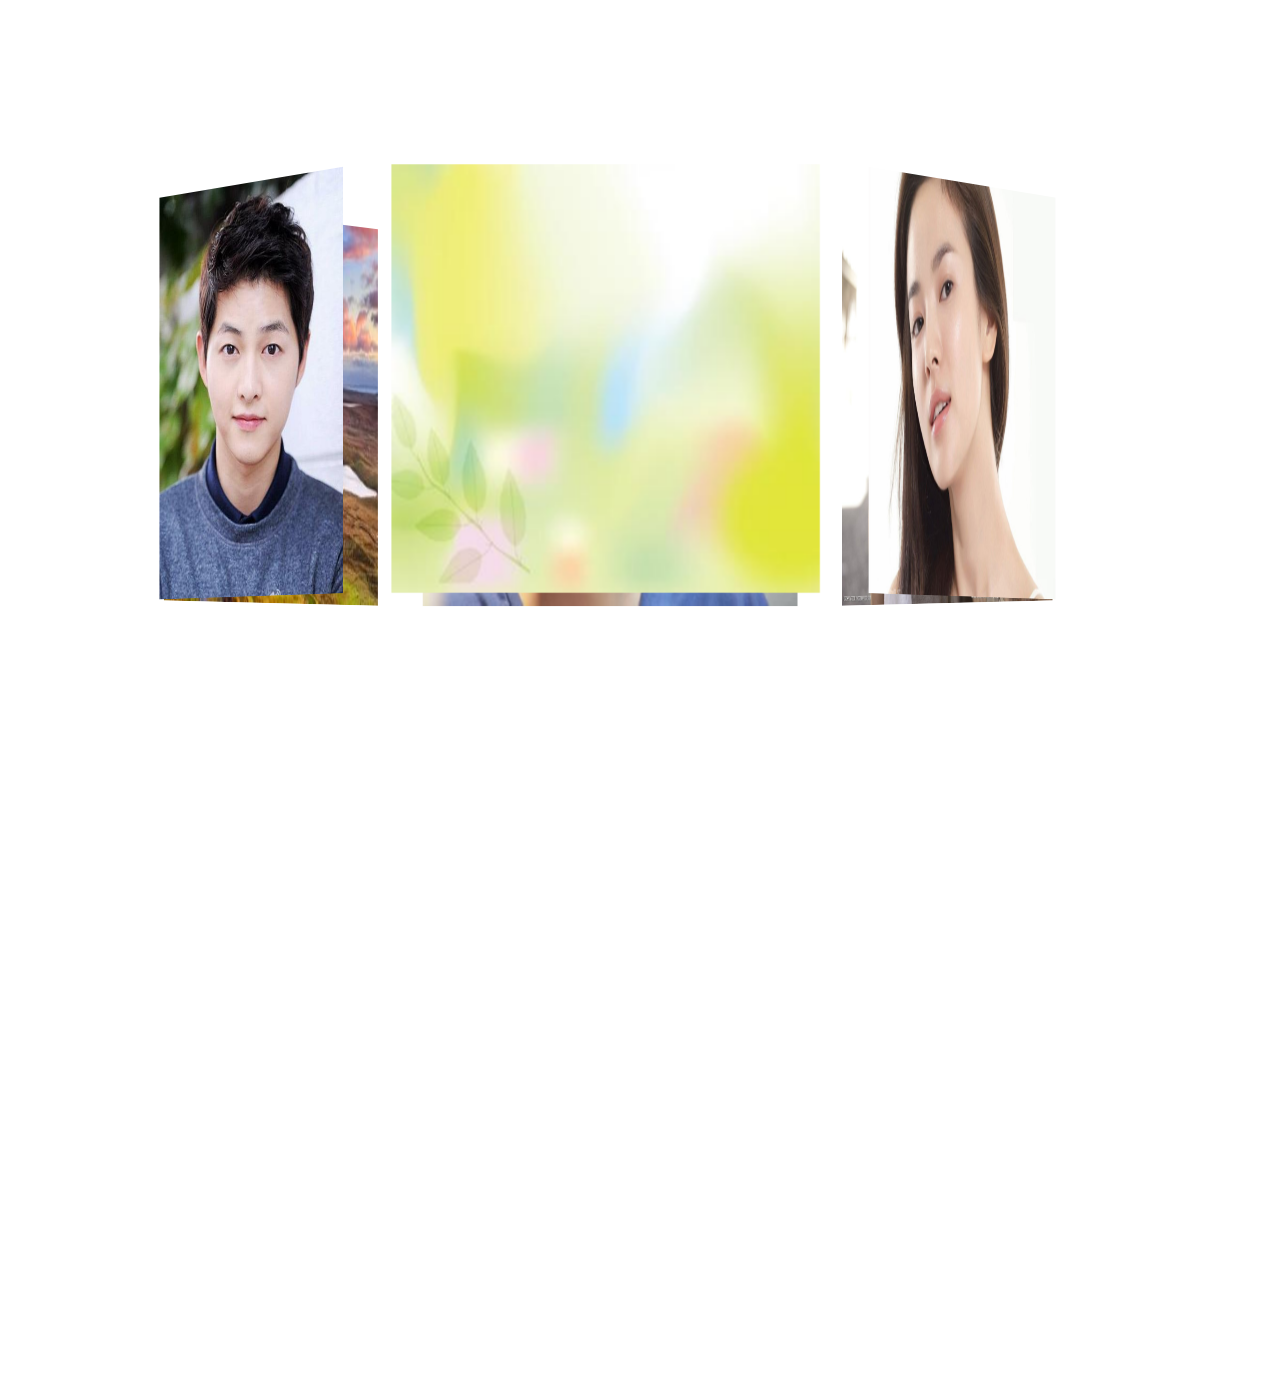
<file: 3D-照片墙/index.html>
<!DOCTYPE html>
<html lang="en">
<head>
    <meta charset="UTF-8">
    <title></title>
    <style>
        .mrap {
            perspective: 6000px;
        }
        .pic {
            width: 400px;
            margin: 200px 400px;
            transform-style: preserve-3d;
            /*transform: rotateZ(10deg);*/
            animation: rotate 10s infinite;

            /*高度的中心对着观察者的视觉中心*/
            height: 1000px;
            /*background-color: #1111ee;*/
        }
        img {
            width: 400px;
            height: 400px;
            position: absolute;

        }
        img:nth-child(1) {
            transform: rotateY(0deg) translateZ(400px);
        }
        img:nth-child(2) {
            transform: rotateY(60deg) translateZ(400px);
        }
        img:nth-child(3) {
            transform: rotateY(120deg) translateZ(400px);
        }
        img:nth-child(4) {
            transform: rotateY(180deg) translateZ(400px);
        }
        img:nth-child(5) {
            transform: rotateY(240deg) translateZ(400px);
        }
        img:nth-child(6) {
            transform: rotateY(300deg) translateZ(400px);
        }
        @keyframes rotate {
            0% {transform: rotate(0deg)}
            18.7% {transform: rotateY(60deg)}
            33.3% { transform: rotateY(120deg)}
            50% {transform: rotateY(180deg)}
            67.7% { transform: rotateY(240deg)}
            83.3% { transform: rotateY(300deg)}
            100% { transform: rotateY(360deg)}
        }
    </style>
</head>
<body>
<div class="mrap">
    <div class="pic">
        <img src="img/01.jpg"/>
        <img src="img/02.jpg"/>
        <img src="img/03.jpg"/>
        <img src="img/04.jpg"/>
        <img src="img/05.jpg"/>
        <img src="img/06.jpg"/>
    </div>
</div>
</body>
</html>
</file>
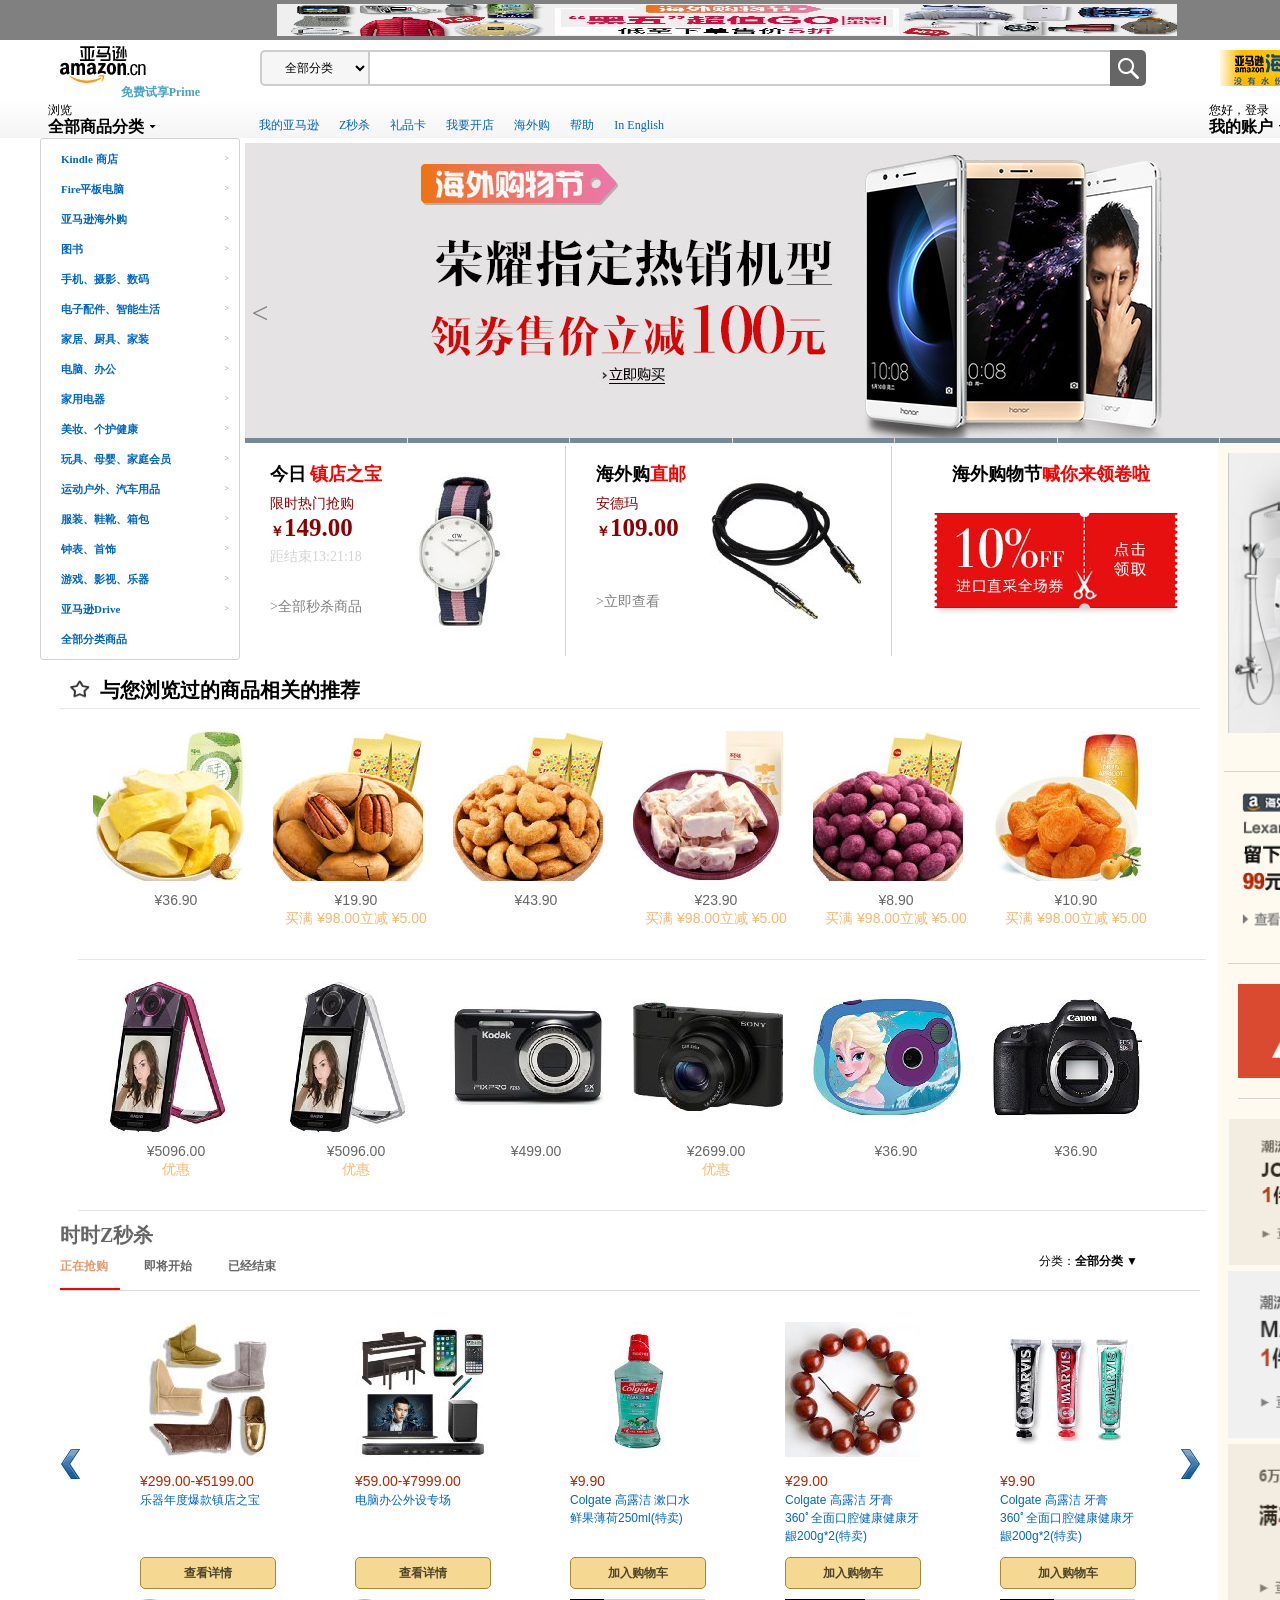
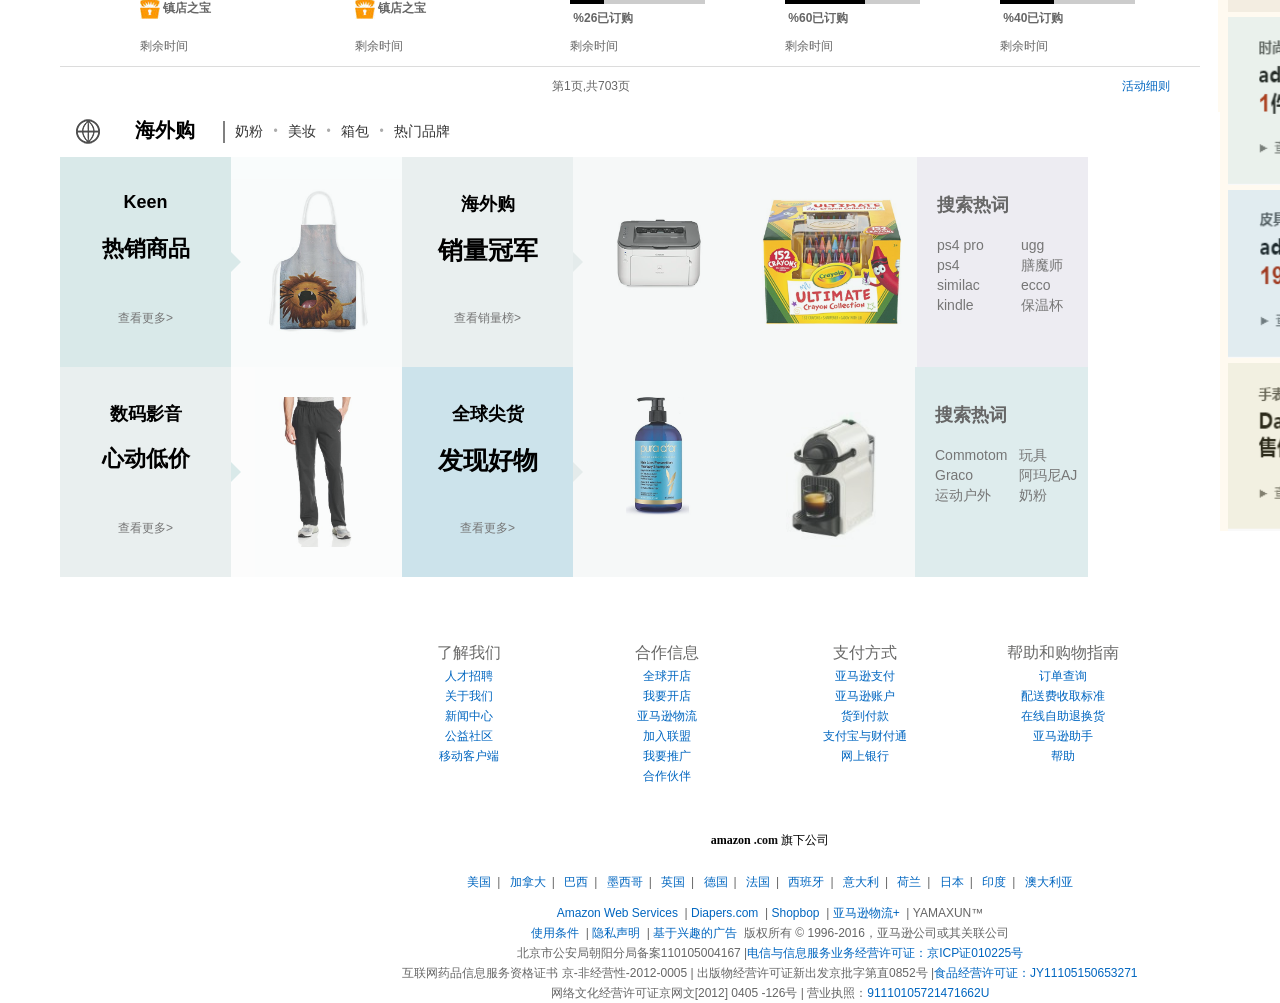
<file: amazon1/index.html>
<!DOCTYPE html>
<html lang="en">
<head>
    <meta charset="UTF-8">
    <title>亚马逊-网上购物商城：要网购, 就来Z.cn!</title>
    <meta name="description"
          content="亚马逊中国（z.cn）坚持“以客户为中心”的理念，秉承“天天低价，正品行货”信念，销售图书、电脑、数码家电、母婴百货、服饰箱包等上千万种产品。亚马逊中国提供专业服务：正品行货天天低价，机打发票全国联保。货到付款，30天内可退换货。亚马逊为中国消费者提供便利、快捷的网购体验。"/>
    <meta name="keywords" content="网购,网上购物,在线购物,网购网站,网购商城,购物网站,网购中心,购物中心,卓越,亚马逊,卓越亚马逊,亚马逊中国,joyo,amazon"/>
    <link rel="icon" href="images/icno.png"/>
    <link rel="stylesheet" href="css/base.css"/>
    <link rel="stylesheet" href="css/tuijian.css"/>
    <link rel="stylesheet" href="css/index.css"/>
    <script src="js/jquery-3.1.0.min.js"></script>
</head>
<body>
<!--广告栏-->

<div class="ad_min">
    <img src="images/00.jpg" alt=""/>
</div>
<div class="ad_max">
    <img src="images/1.jpg" alt=""/>
</div>

<!--头部开始-->
<div id="header w">
    <!--logo,search,publicity设置开始-->
    <div class="logo_search_publicity w">
        <div class="w clearfix">
            <div class="logo fl">
                <div class="logoImg">
                    <a href="#"></a>
                </div>
                <div class="logoText ar">
                    <a href="#">免费试享Prime</a>
                </div>
            </div>
            <div class="search clearfix fl">
                <select name="" id="" class="select1 fl ac">
                    <option selected="selected">全部分类</option>
                    <option>商店</option>
                    <option>应用程序和游戏</option>
                    <option>亚马逊海外购</option>
                    <option>图书</option>
                    <option>音乐</option>
                    <option>游戏 / 娱乐</option>
                    <option>音像</option>
                    <option>软件</option>
                    <option>教育音像</option>
                    <option>手机 / 通讯</option>
                    <option>摄影 / 摄像</option>
                    <option>电子</option>
                    <option>数码影音</option>
                </select>

                <div class="searchText fl">
                    <input type="text" id="keywords">
                    <div class="searchList" id="searchTitle">
                        <p class="searchListTitle ar">搜索建议</p>
                        <hr>
                        <div  id="searchList">
                        </div>
                    </div>
                </div>
                <div class="enter1 fl">
                </div>
            </div>
            <div class="activity1 fr">
                <img src="images/navImg3.png" alt="">
            </div>
        </div>
    </div>
    <!--logo,search,publicity设置结束-->

    <!--navbar 设置开始-->
    <div class="navbar">
        <div class="w">
            <div class="w clearfix">
                <div class="navTitle fl">
                    <a href="#" class="activeNav">
                        <p>浏览</p>

                        <h1>全部商品分类&nbsp;<span></span></h1>
                    </a>
                </div>
                <div class="navListTop fl">
                    <ul class="clearfix">
                        <li><a href="#">我的亚马逊</a></li>
                        <li><a href="#">Z秒杀</a></li>
                        <li><a href="#">礼品卡</a></li>
                        <li><a href="#">我要开店</a></li>
                        <li><a href="#">海外购</a></li>
                        <li><a href="#">帮助</a></li>
                        <li><a href="#">In English</a></li>
                    </ul>
                </div>
                <div class="navRight fr clearfix">
                    <div class="registerEnter fl" id="registerEnter">
                        <a href="login.html" class="activeNav">
                            <p>您好，登录</p>

                            <h1>我的账户&nbsp;<span></span></h1>
                        </a>

                        <div class="register" id="register">
                            <div>
                                <a href="login.html">立即登录</a>
                            </div>
                            <p>新用户? <a href="register.html">免费注册</a></p>
                            <hr width="85%">
                            <p><a href="#">我的账户</a></p>

                            <p><a href="#">我的订单</a></p>

                            <p><a href="#">我的订单余额</a></p>

                            <p><a href="#">评论已购商品</a></p>

                            <p><a href="#">我的心愿单</a></p>

                            <p><a href="#">为我推荐</a></p>
                        </div>
                    </div>
                    <div class="prime fl">
                        <a href="#" class="activeNav">
                            <p>免费试享</p>

                            <h1>我的账户&nbsp;<span></span></h1>
                        </a>
                    </div>
                    <div class="cartTop fl clearfix">
                        <a href="#" class="activeNav">
                            <span class="fl"></span>

                            <h1 class="fl">购物车</h1>
                        </a>

                    </div>
                    <div class="wishList fl">
                        <a href="#" class="activeNav">
                            <h1>心愿单&nbsp;<span></span></h1>
                        </a>
                    </div>
                </div>
            </div>
        </div>
    </div>
    <!--navbar 设置结束-->
</div>
<!--头部结束-->


<!--主题部分开始-->
<div id="min" class="w">
    <div class="shang w">
        <!-- 侧边栏-->
        <div class="classify fl">
            <ul class="item1">
                <li style="margin-top: 5px"><span class="fl"><a href="">Kindle 商店</a></span><span class="fr">></span>
                </li>
                <li><span class="fl"><a href="">Fire平板电脑</a></span><span class="fr">></span></li>
                <li><span class="fl"><a href="">亚马逊海外购</a></span><span class="fr">></span></li>
                <li><span class="fl"><a href="">图书</a></span><span class="fr">></span></li>
                <li><span class="fl"><a href="">手机、摄影、数码</a></span><span class="fr">></span></li>
                <li><span class="fl"><a href="">电子配件、智能生活</a></span><span class="fr">></span></li>
                <li><span class="fl"><a href="">家居、厨具、家装</a></span><span class="fr">></span></li>
                <li><span class="fl"><a href="">电脑、办公</a></span><span class="fr">></span></li>
                <li><span class="fl"><a href="">家用电器</a></span><span class="fr">></span></li>
                <li><span class="fl"><a href="">美妆、个护健康</a></span><span class="fr">></span></li>
                <li><span class="fl"><a href="">玩具、母婴、家庭会员</a></span><span class="fr">></span></li>
                <li><span class="fl"><a href="">运动户外、汽车用品</a></span><span class="fr">></span></li>
                <li><span class="fl"><a href="">服装、鞋靴、箱包</a></span><span class="fr">></span></li>
                <li><span class="fl"><a href="">钟表、首饰</a></span><span class="fr">></span></li>
                <li><span class="fl"><a href="">游戏、影视、乐器</a></span><span class="fr">></span></li>
                <li><span class="fl"><a href="">亚马逊Drive</a></span><span class="fr">></span></li>
                <li><span class="fl"><a href="">全部分类商品</a></span><span class="fr"></span></li>
            </ul>
        </div>

        <!--侧边栏分析-->

        <div class="analysis">
            <div class="item">
                <div>
                    <span><a href="">Kindle&nbsp;商店</a></span>

                    <div class="matter1">
                        <a href=""><span class="fl">电子书阅读器</span></a>
                        <a href=""><span class="fl">Kindle|</span></a>
                        <a href=""><span class="fl">Kindle&nbsp;Paperwhite|</span></a>
                        <a href=""><span class="fl">Kindle&nbsp;Voyage|</span></a>
                        <a href=""><span class="fl">Kindle&nbsp;Oasis</span></a>
                        <a href=""><span class="fl">Kindle配件</span></a>
                    </div>
                    <div class="matter2">
                        <a href=""><span class="fl">Kindle电子书</span></a>
                        <a href=""><span class="fl">排行榜|</span></a>
                        <a href=""><span class="fl">特价书|</span></a>
                        <a href=""><span class="fl">杂志汇|</span></a>
                        <a href=""><span class="fl">小说|</span></a>
                        <a href=""><span class="fl">经管|</span></a>
                        <a href=""><span class="fl">进口原版|</span></a>
                        <a href=""><span class="fl">文学</span></a>
                        <a href=""><span class="fl">免费书|</span></a>
                        <a href=""><span class="fl">少儿|</span></a>
                        <a href=""><span class="fl">社科人文</span></a>
                    </div>
                    <div class="matter3">
                        <a href=""><span class="fl">KindleUnlimited</span></a>
                        <a href=""><span class="fl">包月电子书</span></a>
                    </div>
                    <div class="matter4">
                        <a href=""><span class="fl">免费阅读软件</span></a>
                        <a href=""><span class="fl">安卓版|</span></a>
                        <a href=""><span class="fl">iphone版|</span></a>
                        <a href=""><span class="fl">ipad版|</span></a>
                        <a href=""><span class="fl">PC版|</span></a>
                        <a href=""><span class="fl">Mac版|</span></a>
                        <a href=""><span class="fl">使用攻略</span></a>
                    </div>
                    <div class="matter5">
                        <a href=""><span class="fl">管理内容和设备</span></a>
                        <a href=""><span class="fl">管理我的内容|</span></a>
                        <a href=""><span class="fl">管理我的设备|</span></a>
                        <a href=""><span class="fl">付款方式设置</span></a>
                    </div>
                    <div class="matter6">
                        <a href=""><span class="fl">Kindle帮助</span></a>
                        <a href=""><span class="fl">常见问题|</span></a>
                        <a href=""><span class="fl">帮助视屏</span></a>
                    </div>
                </div>
                <div class="imgs">
                    <a href=""><img src="images/28.png" alt=""/></a>
                </div>
            </div>
        </div>
        <div class="analysis">
            <div class="item">
                <div>
                    <span><a href="">游戏、影视、乐器</a></span>

                    <div class="matter8 ">
                        <a href=""><span class="fl">游戏装备</span></a>
                        <a href=""><span class="fl">鼠标 |</span></a>
                        <a href=""><span class="fl">键盘 |</span></a>
                        <a href=""><span class="fl">耳机 |</span></a>
                        <a href=""><span class="fl">手柄 |</span></a>
                        <a href=""><span class="fl">方向盘 |</span></a>
                        <a href=""><span class="fl">大屏摄影 |</span></a>
                        <a href=""><span class="fl">排行榜</span></a>
                        <a href=""><span class="fl">DIY装备 |</span></a>
                        <a href=""><span class="fl">特价折扣区</span></a>
                    </div>
                    <div class="matter7">
                        <a href=""><span class="fl">游戏品牌</span></a>
                        <a href=""><span class="fl">PlayStation|</span></a>
                        <a href=""><span class="fl">Xbox One|</span></a>
                        <a href=""><span class="fl">雷蛇|</span></a>
                        <a href=""><span class="fl">罗技|</span></a>
                        <a href=""><span class="fl">Alienware|</span></a>
                        <a href=""><span class="fl">软件</span></a>
                    </div>
                    <div class="matter3 ">
                        <a href=""><span class="fl">&nbsp;&nbsp;影视</span></a>
                        <a href=""><span class="fl">电影|</span></a>
                        <a href=""><span class="fl">高清蓝光|</span></a>
                        <a href=""><span class="fl">卡通动画|</span></a>
                        <a href=""><span class="fl">儿童摄影|</span></a>
                        <a href=""><span class="fl">更多影视</span></a>
                    </div>
                    <div class="matter4 ">
                        <a href=""><span class="fl">&nbsp;&nbsp;音乐</span></a>
                        <a href=""><span class="fl">流行|</span></a>
                        <a href=""><span class="fl">进口CD|</span></a>
                        <a href=""><span class="fl">古典|</span></a>
                        <a href=""><span class="fl">儿童音乐|</span></a>
                        <a href=""><span class="fl">影音|</span></a>
                        <a href=""><span class="fl">更多音乐</span></a>
                    </div>
                    <div class="matter5 ">
                        <a href=""><span class="fl">&nbsp;&nbsp;乐器</span></a>
                        <a href=""><span class="fl">电钢琴|</span></a>
                        <a href=""><span class="fl">电子琴|</span></a>
                        <a href=""><span class="fl">吉他|</span></a>
                        <a href=""><span class="fl">乐器配件|</span></a>
                        <a href=""><span class="fl">监听音箱|</span></a>
                        <a href=""><span class="fl">电鼓|</span></a>
                        <a href=""><span class="fl">原声钢琴</span></a>
                    </div>
                </div>
                <div class="imgs1">
                    <a href=""><img src="images/30.png" alt=""/></a>
                </div>


            </div>
        </div>
        <div class="analysis">
            <div class="item">
                <div>
                    <span><a href="">Kindle&nbsp;商店</a></span>

                    <div class="matter1">
                        <a href=""><span class="fl">电子书阅读器</span></a>
                        <a href=""><span class="fl">Kindle|</span></a>
                        <a href=""><span class="fl">Kindle&nbsp;Paperwhite|</span></a>
                        <a href=""><span class="fl">Kindle&nbsp;Voyage|</span></a>
                        <a href=""><span class="fl">Kindle&nbsp;Oasis</span></a>
                        <a href=""><span class="fl">Kindle配件</span></a>
                    </div>
                    <div class="matter2">
                        <a href=""><span class="fl">Kindle电子书</span></a>
                        <a href=""><span class="fl">排行榜|</span></a>
                        <a href=""><span class="fl">特价书|</span></a>
                        <a href=""><span class="fl">杂志汇|</span></a>
                        <a href=""><span class="fl">小说|</span></a>
                        <a href=""><span class="fl">经管|</span></a>
                        <a href=""><span class="fl">进口原版|</span></a>
                        <a href=""><span class="fl">文学</span></a>
                        <a href=""><span class="fl">免费书|</span></a>
                        <a href=""><span class="fl">少儿|</span></a>
                        <a href=""><span class="fl">社科人文</span></a>
                    </div>
                    <div class="matter3">
                        <a href=""><span class="fl">KindleUnlimited</span></a>
                        <a href=""><span class="fl">包月电子书</span></a>
                    </div>
                    <div class="matter4">
                        <a href=""><span class="fl">免费阅读软件</span></a>
                        <a href=""><span class="fl">安卓版|</span></a>
                        <a href=""><span class="fl">iphone版|</span></a>
                        <a href=""><span class="fl">ipad版|</span></a>
                        <a href=""><span class="fl">PC版|</span></a>
                        <a href=""><span class="fl">Mac版|</span></a>
                        <a href=""><span class="fl">使用攻略</span></a>
                    </div>
                    <div class="matter5 ">
                        <a href=""><span class="fl">管理内容和设备</span></a>
                        <a href=""><span class="fl">管理我的内容|</span></a>
                        <a href=""><span class="fl">管理我的设备|</span></a>
                        <a href=""><span class="fl">付款方式设置</span></a>
                    </div>
                    <div class="matter6 ">
                        <a href=""><span class="fl">Kindle帮助</span></a>
                        <a href=""><span class="fl">常见问题|</span></a>
                        <a href=""><span class="fl">帮助视屏</span></a>
                    </div>
                </div>
                <div class="imgs">
                    <a href=""><img src="images/28.png" alt=""/></a>
                </div>
            </div>
        </div>
        <div class="analysis">
            <div class="item">
                <div>
                    <span><a href="">游戏、影视、乐器</a></span>

                    <div class="matter8">
                        <a href=""><span class="fl">游戏装备</span></a>
                        <a href=""><span class="fl">鼠标 |</span></a>
                        <a href=""><span class="fl">键盘 |</span></a>
                        <a href=""><span class="fl">耳机 |</span></a>
                        <a href=""><span class="fl">手柄 |</span></a>
                        <a href=""><span class="fl">方向盘 |</span></a>
                        <a href=""><span class="fl">大屏摄影 |</span></a>
                        <a href=""><span class="fl">排行榜</span></a>
                        <a href=""><span class="fl">DIY装备 |</span></a>
                        <a href=""><span class="fl">特价折扣区</span></a>
                    </div>
                    <div class="matter7">
                        <a href=""><span class="fl">游戏品牌</span></a>
                        <a href=""><span class="fl">PlayStation|</span></a>
                        <a href=""><span class="fl">Xbox One|</span></a>
                        <a href=""><span class="fl">雷蛇|</span></a>
                        <a href=""><span class="fl">罗技|</span></a>
                        <a href=""><span class="fl">Alienware|</span></a>
                        <a href=""><span class="fl">软件</span></a>
                    </div>
                    <div class="matter3">
                        <a href=""><span class="fl">&nbsp;&nbsp;影视</span></a>
                        <a href=""><span class="fl">电影|</span></a>
                        <a href=""><span class="fl">高清蓝光|</span></a>
                        <a href=""><span class="fl">卡通动画|</span></a>
                        <a href=""><span class="fl">儿童摄影|</span></a>
                        <a href=""><span class="fl">更多影视</span></a>
                    </div>
                    <div class="matter4">
                        <a href=""><span class="fl">&nbsp;&nbsp;音乐</span></a>
                        <a href=""><span class="fl">流行|</span></a>
                        <a href=""><span class="fl">进口CD|</span></a>
                        <a href=""><span class="fl">古典|</span></a>
                        <a href=""><span class="fl">儿童音乐|</span></a>
                        <a href=""><span class="fl">影音|</span></a>
                        <a href=""><span class="fl">更多音乐</span></a>
                    </div>
                    <div class="matter5">
                        <a href=""><span class="fl">&nbsp;&nbsp;乐器</span></a>
                        <a href=""><span class="fl">电钢琴|</span></a>
                        <a href=""><span class="fl">电子琴|</span></a>
                        <a href=""><span class="fl">吉他|</span></a>
                        <a href=""><span class="fl">乐器配件|</span></a>
                        <a href=""><span class="fl">监听音箱|</span></a>
                        <a href=""><span class="fl">电鼓|</span></a>
                        <a href=""><span class="fl">原声钢琴</span></a>
                    </div>
                </div>
                <div class="imgs1">
                    <a href=""><img src="images/30.png" alt=""/></a>
                </div>


            </div>
        </div>
        <div class="analysis">
            <div class="item">
                <div>
                    <span><a href="">Kindle&nbsp;商店</a></span>

                    <div class="matter1">
                        <a href=""><span class="fl">电子书阅读器</span></a>
                        <a href=""><span class="fl">Kindle|</span></a>
                        <a href=""><span class="fl">Kindle&nbsp;Paperwhite|</span></a>
                        <a href=""><span class="fl">Kindle&nbsp;Voyage|</span></a>
                        <a href=""><span class="fl">Kindle&nbsp;Oasis</span></a>
                        <a href=""><span class="fl">Kindle配件</span></a>
                    </div>
                    <div class="matter2">
                        <a href=""><span class="fl">Kindle电子书</span></a>
                        <a href=""><span class="fl">排行榜|</span></a>
                        <a href=""><span class="fl">特价书|</span></a>
                        <a href=""><span class="fl">杂志汇|</span></a>
                        <a href=""><span class="fl">小说|</span></a>
                        <a href=""><span class="fl">经管|</span></a>
                        <a href=""><span class="fl">进口原版|</span></a>
                        <a href=""><span class="fl">文学</span></a>
                        <a href=""><span class="fl">免费书|</span></a>
                        <a href=""><span class="fl">少儿|</span></a>
                        <a href=""><span class="fl">社科人文</span></a>
                    </div>
                    <div class="matter3">
                        <a href=""><span class="fl">KindleUnlimited</span></a>
                        <a href=""><span class="fl">包月电子书</span></a>
                    </div>
                    <div class="matter4">
                        <a href=""><span class="fl">免费阅读软件</span></a>
                        <a href=""><span class="fl">安卓版|</span></a>
                        <a href=""><span class="fl">iphone版|</span></a>
                        <a href=""><span class="fl">ipad版|</span></a>
                        <a href=""><span class="fl">PC版|</span></a>
                        <a href=""><span class="fl">Mac版|</span></a>
                        <a href=""><span class="fl">使用攻略</span></a>
                    </div>
                    <div class="matter5">
                        <a href=""><span class="fl">管理内容和设备</span></a>
                        <a href=""><span class="fl">管理我的内容|</span></a>
                        <a href=""><span class="fl">管理我的设备|</span></a>
                        <a href=""><span class="fl">付款方式设置</span></a>
                    </div>
                    <div class="matter6">
                        <a href=""><span class="fl">Kindle帮助</span></a>
                        <a href=""><span class="fl">常见问题|</span></a>
                        <a href=""><span class="fl">帮助视屏</span></a>
                    </div>
                </div>
                <div class="imgs">
                    <a href=""><img src="images/28.png" alt=""/></a>
                </div>
            </div>
        </div>
        <div class="analysis">
            <div class="item">
                <div>
                    <span><a href="">游戏、影视、乐器</a></span>

                    <div class="matter8 ">
                        <a href=""><span class="fl">游戏装备</span></a>
                        <a href=""><span class="fl">鼠标 |</span></a>
                        <a href=""><span class="fl">键盘 |</span></a>
                        <a href=""><span class="fl">耳机 |</span></a>
                        <a href=""><span class="fl">手柄 |</span></a>
                        <a href=""><span class="fl">方向盘 |</span></a>
                        <a href=""><span class="fl">大屏摄影 |</span></a>
                        <a href=""><span class="fl">排行榜</span></a>
                        <a href=""><span class="fl">DIY装备 |</span></a>
                        <a href=""><span class="fl">特价折扣区</span></a>
                    </div>
                    <div class="matter7 ">
                        <a href=""><span class="fl">游戏品牌</span></a>
                        <a href=""><span class="fl">PlayStation|</span></a>
                        <a href=""><span class="fl">Xbox One|</span></a>
                        <a href=""><span class="fl">雷蛇|</span></a>
                        <a href=""><span class="fl">罗技|</span></a>
                        <a href=""><span class="fl">Alienware|</span></a>
                        <a href=""><span class="fl">软件</span></a>
                    </div>
                    <div class="matter3 ">
                        <a href=""><span class="fl">&nbsp;&nbsp;影视</span></a>
                        <a href=""><span class="fl">电影|</span></a>
                        <a href=""><span class="fl">高清蓝光|</span></a>
                        <a href=""><span class="fl">卡通动画|</span></a>
                        <a href=""><span class="fl">儿童摄影|</span></a>
                        <a href=""><span class="fl">更多影视</span></a>
                    </div>
                    <div class="matter4">
                        <a href=""><span class="fl">&nbsp;&nbsp;音乐</span></a>
                        <a href=""><span class="fl">流行|</span></a>
                        <a href=""><span class="fl">进口CD|</span></a>
                        <a href=""><span class="fl">古典|</span></a>
                        <a href=""><span class="fl">儿童音乐|</span></a>
                        <a href=""><span class="fl">影音|</span></a>
                        <a href=""><span class="fl">更多音乐</span></a>
                    </div>
                    <div class="matter5 ">
                        <a href=""><span class="fl">&nbsp;&nbsp;乐器</span></a>
                        <a href=""><span class="fl">电钢琴|</span></a>
                        <a href=""><span class="fl">电子琴|</span></a>
                        <a href=""><span class="fl">吉他|</span></a>
                        <a href=""><span class="fl">乐器配件|</span></a>
                        <a href=""><span class="fl">监听音箱|</span></a>
                        <a href=""><span class="fl">电鼓|</span></a>
                        <a href=""><span class="fl">原声钢琴</span></a>
                    </div>
                </div>
                <div class="imgs1">
                    <a href=""><img src="images/30.png" alt=""/></a>
                </div>


            </div>
        </div>
        <div class="analysis">
            <div class="item">
                <div>
                    <span><a href="">Kindle&nbsp;商店</a></span>

                    <div class="matter1 ">
                        <a href=""><span class="fl">电子书阅读器</span></a>
                        <a href=""><span class="fl">Kindle|</span></a>
                        <a href=""><span class="fl">Kindle&nbsp;Paperwhite|</span></a>
                        <a href=""><span class="fl">Kindle&nbsp;Voyage|</span></a>
                        <a href=""><span class="fl">Kindle&nbsp;Oasis</span></a>
                        <a href=""><span class="fl">Kindle配件</span></a>
                    </div>
                    <div class="matter2">
                        <a href=""><span class="fl">Kindle电子书</span></a>
                        <a href=""><span class="fl">排行榜|</span></a>
                        <a href=""><span class="fl">特价书|</span></a>
                        <a href=""><span class="fl">杂志汇|</span></a>
                        <a href=""><span class="fl">小说|</span></a>
                        <a href=""><span class="fl">经管|</span></a>
                        <a href=""><span class="fl">进口原版|</span></a>
                        <a href=""><span class="fl">文学</span></a>
                        <a href=""><span class="fl">免费书|</span></a>
                        <a href=""><span class="fl">少儿|</span></a>
                        <a href=""><span class="fl">社科人文</span></a>
                    </div>
                    <div class="matter3">
                        <a href=""><span class="fl">KindleUnlimited</span></a>
                        <a href=""><span class="fl">包月电子书</span></a>
                    </div>
                    <div class="matter4">
                        <a href=""><span class="fl">免费阅读软件</span></a>
                        <a href=""><span class="fl">安卓版|</span></a>
                        <a href=""><span class="fl">iphone版|</span></a>
                        <a href=""><span class="fl">ipad版|</span></a>
                        <a href=""><span class="fl">PC版|</span></a>
                        <a href=""><span class="fl">Mac版|</span></a>
                        <a href=""><span class="fl">使用攻略</span></a>
                    </div>
                    <div class="matter5 ">
                        <a href=""><span class="fl">管理内容和设备</span></a>
                        <a href=""><span class="fl">管理我的内容|</span></a>
                        <a href=""><span class="fl">管理我的设备|</span></a>
                        <a href=""><span class="fl">付款方式设置</span></a>
                    </div>
                    <div class="matter6 ">
                        <a href=""><span class="fl">Kindle帮助</span></a>
                        <a href=""><span class="fl">常见问题|</span></a>
                        <a href=""><span class="fl">帮助视屏</span></a>
                    </div>
                </div>
                <div class="imgs">
                    <a href=""><img src="images/28.png" alt=""/></a>
                </div>
            </div>
        </div>
        <div class="analysis">
            <div class="item">
                <div>
                    <span><a href="">游戏、影视、乐器</a></span>

                    <div class="matter8">
                        <a href=""><span class="fl">游戏装备</span></a>
                        <a href=""><span class="fl">鼠标 |</span></a>
                        <a href=""><span class="fl">键盘 |</span></a>
                        <a href=""><span class="fl">耳机 |</span></a>
                        <a href=""><span class="fl">手柄 |</span></a>
                        <a href=""><span class="fl">方向盘 |</span></a>
                        <a href=""><span class="fl">大屏摄影 |</span></a>
                        <a href=""><span class="fl">排行榜</span></a>
                        <a href=""><span class="fl">DIY装备 |</span></a>
                        <a href=""><span class="fl">特价折扣区</span></a>
                    </div>
                    <div class="matter7">
                        <a href=""><span class="fl">游戏品牌</span></a>
                        <a href=""><span class="fl">PlayStation|</span></a>
                        <a href=""><span class="fl">Xbox One|</span></a>
                        <a href=""><span class="fl">雷蛇|</span></a>
                        <a href=""><span class="fl">罗技|</span></a>
                        <a href=""><span class="fl">Alienware|</span></a>
                        <a href=""><span class="fl">软件</span></a>
                    </div>
                    <div class="matter3">
                        <a href=""><span class="fl">&nbsp;&nbsp;影视</span></a>
                        <a href=""><span class="fl">电影|</span></a>
                        <a href=""><span class="fl">高清蓝光|</span></a>
                        <a href=""><span class="fl">卡通动画|</span></a>
                        <a href=""><span class="fl">儿童摄影|</span></a>
                        <a href=""><span class="fl">更多影视</span></a>
                    </div>
                    <div class="matter4">
                        <a href=""><span class="fl">&nbsp;&nbsp;音乐</span></a>
                        <a href=""><span class="fl">流行|</span></a>
                        <a href=""><span class="fl">进口CD|</span></a>
                        <a href=""><span class="fl">古典|</span></a>
                        <a href=""><span class="fl">儿童音乐|</span></a>
                        <a href=""><span class="fl">影音|</span></a>
                        <a href=""><span class="fl">更多音乐</span></a>
                    </div>
                    <div class="matter5">
                        <a href=""><span class="fl">&nbsp;&nbsp;乐器</span></a>
                        <a href=""><span class="fl">电钢琴|</span></a>
                        <a href=""><span class="fl">电子琴|</span></a>
                        <a href=""><span class="fl">吉他|</span></a>
                        <a href=""><span class="fl">乐器配件|</span></a>
                        <a href=""><span class="fl">监听音箱|</span></a>
                        <a href=""><span class="fl">电鼓|</span></a>
                        <a href=""><span class="fl">原声钢琴</span></a>
                    </div>
                </div>
                <div class="imgs1">
                    <a href=""><img src="images/30.png" alt=""/></a>
                </div>


            </div>
        </div>
        <div class="analysis">
            <div class="item">
                <div>
                    <span><a href="">Kindle&nbsp;商店</a></span>

                    <div class="matter1">
                        <a href=""><span class="fl">电子书阅读器</span></a>
                        <a href=""><span class="fl">Kindle|</span></a>
                        <a href=""><span class="fl">Kindle&nbsp;Paperwhite|</span></a>
                        <a href=""><span class="fl">Kindle&nbsp;Voyage|</span></a>
                        <a href=""><span class="fl">Kindle&nbsp;Oasis</span></a>
                        <a href=""><span class="fl">Kindle配件</span></a>
                    </div>
                    <div class="matter2 ">
                        <a href=""><span class="fl">Kindle电子书</span></a>
                        <a href=""><span class="fl">排行榜|</span></a>
                        <a href=""><span class="fl">特价书|</span></a>
                        <a href=""><span class="fl">杂志汇|</span></a>
                        <a href=""><span class="fl">小说|</span></a>
                        <a href=""><span class="fl">经管|</span></a>
                        <a href=""><span class="fl">进口原版|</span></a>
                        <a href=""><span class="fl">文学</span></a>
                        <a href=""><span class="fl">免费书|</span></a>
                        <a href=""><span class="fl">少儿|</span></a>
                        <a href=""><span class="fl">社科人文</span></a>
                    </div>
                    <div class="matter3 ">
                        <a href=""><span class="fl">KindleUnlimited</span></a>
                        <a href=""><span class="fl">包月电子书</span></a>
                    </div>
                    <div class="matter4">
                        <a href=""><span class="fl">免费阅读软件</span></a>
                        <a href=""><span class="fl">安卓版|</span></a>
                        <a href=""><span class="fl">iphone版|</span></a>
                        <a href=""><span class="fl">ipad版|</span></a>
                        <a href=""><span class="fl">PC版|</span></a>
                        <a href=""><span class="fl">Mac版|</span></a>
                        <a href=""><span class="fl">使用攻略</span></a>
                    </div>
                    <div class="matter5 ">
                        <a href=""><span class="fl">管理内容和设备</span></a>
                        <a href=""><span class="fl">管理我的内容|</span></a>
                        <a href=""><span class="fl">管理我的设备|</span></a>
                        <a href=""><span class="fl">付款方式设置</span></a>
                    </div>
                    <div class="matter6 ">
                        <a href=""><span class="fl">Kindle帮助</span></a>
                        <a href=""><span class="fl">常见问题|</span></a>
                        <a href=""><span class="fl">帮助视屏</span></a>
                    </div>
                </div>
                <div class="imgs">
                    <a href=""><img src="images/28.png" alt=""/></a>
                </div>
            </div>
        </div>
        <div class="analysis">
            <div class="item">
                <div>
                    <span><a href="">游戏、影视、乐器</a></span>

                    <div class="matter8 ">
                        <a href=""><span class="fl">游戏装备</span></a>
                        <a href=""><span class="fl">鼠标 |</span></a>
                        <a href=""><span class="fl">键盘 |</span></a>
                        <a href=""><span class="fl">耳机 |</span></a>
                        <a href=""><span class="fl">手柄 |</span></a>
                        <a href=""><span class="fl">方向盘 |</span></a>
                        <a href=""><span class="fl">大屏摄影 |</span></a>
                        <a href=""><span class="fl">排行榜</span></a>
                        <a href=""><span class="fl">DIY装备 |</span></a>
                        <a href=""><span class="fl">特价折扣区</span></a>
                    </div>
                    <div class="matter7 ">
                        <a href=""><span class="fl">游戏品牌</span></a>
                        <a href=""><span class="fl">PlayStation|</span></a>
                        <a href=""><span class="fl">Xbox One|</span></a>
                        <a href=""><span class="fl">雷蛇|</span></a>
                        <a href=""><span class="fl">罗技|</span></a>
                        <a href=""><span class="fl">Alienware|</span></a>
                        <a href=""><span class="fl">软件</span></a>
                    </div>
                    <div class="matter3">
                        <a href=""><span class="fl">&nbsp;&nbsp;影视</span></a>
                        <a href=""><span class="fl">电影|</span></a>
                        <a href=""><span class="fl">高清蓝光|</span></a>
                        <a href=""><span class="fl">卡通动画|</span></a>
                        <a href=""><span class="fl">儿童摄影|</span></a>
                        <a href=""><span class="fl">更多影视</span></a>
                    </div>
                    <div class="matter4">
                        <a href=""><span class="fl">&nbsp;&nbsp;音乐</span></a>
                        <a href=""><span class="fl">流行|</span></a>
                        <a href=""><span class="fl">进口CD|</span></a>
                        <a href=""><span class="fl">古典|</span></a>
                        <a href=""><span class="fl">儿童音乐|</span></a>
                        <a href=""><span class="fl">影音|</span></a>
                        <a href=""><span class="fl">更多音乐</span></a>
                    </div>
                    <div class="matter5">
                        <a href=""><span class="fl">&nbsp;&nbsp;乐器</span></a>
                        <a href=""><span class="fl">电钢琴|</span></a>
                        <a href=""><span class="fl">电子琴|</span></a>
                        <a href=""><span class="fl">吉他|</span></a>
                        <a href=""><span class="fl">乐器配件|</span></a>
                        <a href=""><span class="fl">监听音箱|</span></a>
                        <a href=""><span class="fl">电鼓|</span></a>
                        <a href=""><span class="fl">原声钢琴</span></a>
                    </div>
                </div>
                <div class="imgs1">
                    <a href=""><img src="images/30.png" alt=""/></a>
                </div>


            </div>
        </div>
        <div class="analysis">
            <div class="item">
                <div>
                    <span><a href="">Kindle&nbsp;商店</a></span>

                    <div class="matter1">
                        <a href=""><span class="fl">电子书阅读器</span></a>
                        <a href=""><span class="fl">Kindle|</span></a>
                        <a href=""><span class="fl">Kindle&nbsp;Paperwhite|</span></a>
                        <a href=""><span class="fl">Kindle&nbsp;Voyage|</span></a>
                        <a href=""><span class="fl">Kindle&nbsp;Oasis</span></a>
                        <a href=""><span class="fl">Kindle配件</span></a>
                    </div>
                    <div class="matter2">
                        <a href=""><span class="fl">Kindle电子书</span></a>
                        <a href=""><span class="fl">排行榜|</span></a>
                        <a href=""><span class="fl">特价书|</span></a>
                        <a href=""><span class="fl">杂志汇|</span></a>
                        <a href=""><span class="fl">小说|</span></a>
                        <a href=""><span class="fl">经管|</span></a>
                        <a href=""><span class="fl">进口原版|</span></a>
                        <a href=""><span class="fl">文学</span></a>
                        <a href=""><span class="fl">免费书|</span></a>
                        <a href=""><span class="fl">少儿|</span></a>
                        <a href=""><span class="fl">社科人文</span></a>
                    </div>
                    <div class="matter3">
                        <a href=""><span class="fl">KindleUnlimited</span></a>
                        <a href=""><span class="fl">包月电子书</span></a>
                    </div>
                    <div class="matter4">
                        <a href=""><span class="fl">免费阅读软件</span></a>
                        <a href=""><span class="fl">安卓版|</span></a>
                        <a href=""><span class="fl">iphone版|</span></a>
                        <a href=""><span class="fl">ipad版|</span></a>
                        <a href=""><span class="fl">PC版|</span></a>
                        <a href=""><span class="fl">Mac版|</span></a>
                        <a href=""><span class="fl">使用攻略</span></a>
                    </div>
                    <div class="matter5">
                        <a href=""><span class="fl">管理内容和设备</span></a>
                        <a href=""><span class="fl">管理我的内容|</span></a>
                        <a href=""><span class="fl">管理我的设备|</span></a>
                        <a href=""><span class="fl">付款方式设置</span></a>
                    </div>
                    <div class="matter6">
                        <a href=""><span class="fl">Kindle帮助</span></a>
                        <a href=""><span class="fl">常见问题|</span></a>
                        <a href=""><span class="fl">帮助视屏</span></a>
                    </div>
                </div>
                <div class="imgs">
                    <a href=""><img src="images/28.png" alt=""/></a>
                </div>
            </div>
        </div>
        <div class="analysis">
            <div class="item">
                <div>
                    <span><a href="">游戏、影视、乐器</a></span>

                    <div class="matter8">
                        <a href=""><span class="fl">游戏装备</span></a>
                        <a href=""><span class="fl">鼠标 |</span></a>
                        <a href=""><span class="fl">键盘 |</span></a>
                        <a href=""><span class="fl">耳机 |</span></a>
                        <a href=""><span class="fl">手柄 |</span></a>
                        <a href=""><span class="fl">方向盘 |</span></a>
                        <a href=""><span class="fl">大屏摄影 |</span></a>
                        <a href=""><span class="fl">排行榜</span></a>
                        <a href=""><span class="fl">DIY装备 |</span></a>
                        <a href=""><span class="fl">特价折扣区</span></a>
                    </div>
                    <div class="matter7">
                        <a href=""><span class="fl">游戏品牌</span></a>
                        <a href=""><span class="fl">PlayStation|</span></a>
                        <a href=""><span class="fl">Xbox One|</span></a>
                        <a href=""><span class="fl">雷蛇|</span></a>
                        <a href=""><span class="fl">罗技|</span></a>
                        <a href=""><span class="fl">Alienware|</span></a>
                        <a href=""><span class="fl">软件</span></a>
                    </div>
                    <div class="matter3">
                        <a href=""><span class="fl">&nbsp;&nbsp;影视</span></a>
                        <a href=""><span class="fl">电影|</span></a>
                        <a href=""><span class="fl">高清蓝光|</span></a>
                        <a href=""><span class="fl">卡通动画|</span></a>
                        <a href=""><span class="fl">儿童摄影|</span></a>
                        <a href=""><span class="fl">更多影视</span></a>
                    </div>
                    <div class="matter4">
                        <a href=""><span class="fl">&nbsp;&nbsp;音乐</span></a>
                        <a href=""><span class="fl">流行|</span></a>
                        <a href=""><span class="fl">进口CD|</span></a>
                        <a href=""><span class="fl">古典|</span></a>
                        <a href=""><span class="fl">儿童音乐|</span></a>
                        <a href=""><span class="fl">影音|</span></a>
                        <a href=""><span class="fl">更多音乐</span></a>
                    </div>
                    <div class="matter5">
                        <a href=""><span class="fl">&nbsp;&nbsp;乐器</span></a>
                        <a href=""><span class="fl">电钢琴|</span></a>
                        <a href=""><span class="fl">电子琴|</span></a>
                        <a href=""><span class="fl">吉他|</span></a>
                        <a href=""><span class="fl">乐器配件|</span></a>
                        <a href=""><span class="fl">监听音箱|</span></a>
                        <a href=""><span class="fl">电鼓|</span></a>
                        <a href=""><span class="fl">原声钢琴</span></a>
                    </div>
                </div>
                <div class="imgs1">
                    <a href=""><img src="images/30.png" alt=""/></a>
                </div>


            </div>
        </div>
        <div class="analysis">
            <div class="item">
                <div>
                    <span><a href="">Kindle&nbsp;商店</a></span>

                    <div class="matter1">
                        <a href=""><span class="fl">电子书阅读器</span></a>
                        <a href=""><span class="fl">Kindle|</span></a>
                        <a href=""><span class="fl">Kindle&nbsp;Paperwhite|</span></a>
                        <a href=""><span class="fl">Kindle&nbsp;Voyage|</span></a>
                        <a href=""><span class="fl">Kindle&nbsp;Oasis</span></a>
                        <a href=""><span class="fl">Kindle配件</span></a>
                    </div>
                    <div class="matter2">
                        <a href=""><span class="fl">Kindle电子书</span></a>
                        <a href=""><span class="fl">排行榜|</span></a>
                        <a href=""><span class="fl">特价书|</span></a>
                        <a href=""><span class="fl">杂志汇|</span></a>
                        <a href=""><span class="fl">小说|</span></a>
                        <a href=""><span class="fl">经管|</span></a>
                        <a href=""><span class="fl">进口原版|</span></a>
                        <a href=""><span class="fl">文学</span></a>
                        <a href=""><span class="fl">免费书|</span></a>
                        <a href=""><span class="fl">少儿|</span></a>
                        <a href=""><span class="fl">社科人文</span></a>
                    </div>
                    <div class="matter3">
                        <a href=""><span class="fl">KindleUnlimited</span></a>
                        <a href=""><span class="fl">包月电子书</span></a>
                    </div>
                    <div class="matter4">
                        <a href=""><span class="fl">免费阅读软件</span></a>
                        <a href=""><span class="fl">安卓版|</span></a>
                        <a href=""><span class="fl">iphone版|</span></a>
                        <a href=""><span class="fl">ipad版|</span></a>
                        <a href=""><span class="fl">PC版|</span></a>
                        <a href=""><span class="fl">Mac版|</span></a>
                        <a href=""><span class="fl">使用攻略</span></a>
                    </div>
                    <div class="matter5">
                        <a href=""><span class="fl">管理内容和设备</span></a>
                        <a href=""><span class="fl">管理我的内容|</span></a>
                        <a href=""><span class="fl">管理我的设备|</span></a>
                        <a href=""><span class="fl">付款方式设置</span></a>
                    </div>
                    <div class="matter6">
                        <a href=""><span class="fl">Kindle帮助</span></a>
                        <a href=""><span class="fl">常见问题|</span></a>
                        <a href=""><span class="fl">帮助视屏</span></a>
                    </div>
                </div>
                <div class="imgs">
                    <a href=""><img src="images/28.png" alt=""/></a>
                </div>
            </div>
        </div>
        <div class="analysis">
            <div class="item">
                <div>
                    <span><a href="">游戏、影视、乐器</a></span>

                    <div class="matter8">
                        <a href=""><span class="fl">游戏装备</span></a>
                        <a href=""><span class="fl">鼠标 |</span></a>
                        <a href=""><span class="fl">键盘 |</span></a>
                        <a href=""><span class="fl">耳机 |</span></a>
                        <a href=""><span class="fl">手柄 |</span></a>
                        <a href=""><span class="fl">方向盘 |</span></a>
                        <a href=""><span class="fl">大屏摄影 |</span></a>
                        <a href=""><span class="fl">排行榜</span></a>
                        <a href=""><span class="fl">DIY装备 |</span></a>
                        <a href=""><span class="fl">特价折扣区</span></a>
                    </div>
                    <div class="matter7">
                        <a href=""><span class="fl">游戏品牌</span></a>
                        <a href=""><span class="fl">PlayStation|</span></a>
                        <a href=""><span class="fl">Xbox One|</span></a>
                        <a href=""><span class="fl">雷蛇|</span></a>
                        <a href=""><span class="fl">罗技|</span></a>
                        <a href=""><span class="fl">Alienware|</span></a>
                        <a href=""><span class="fl">软件</span></a>
                    </div>
                    <div class="matter3">
                        <a href=""><span class="fl">&nbsp;&nbsp;影视</span></a>
                        <a href=""><span class="fl">电影|</span></a>
                        <a href=""><span class="fl">高清蓝光|</span></a>
                        <a href=""><span class="fl">卡通动画|</span></a>
                        <a href=""><span class="fl">儿童摄影|</span></a>
                        <a href=""><span class="fl">更多影视</span></a>
                    </div>
                    <div class="matter4">
                        <a href=""><span class="fl">&nbsp;&nbsp;音乐</span></a>
                        <a href=""><span class="fl">流行|</span></a>
                        <a href=""><span class="fl">进口CD|</span></a>
                        <a href=""><span class="fl">古典|</span></a>
                        <a href=""><span class="fl">儿童音乐|</span></a>
                        <a href=""><span class="fl">影音|</span></a>
                        <a href=""><span class="fl">更多音乐</span></a>
                    </div>
                    <div class="matter5">
                        <a href=""><span class="fl">&nbsp;&nbsp;乐器</span></a>
                        <a href=""><span class="fl">电钢琴|</span></a>
                        <a href=""><span class="fl">电子琴|</span></a>
                        <a href=""><span class="fl">吉他|</span></a>
                        <a href=""><span class="fl">乐器配件|</span></a>
                        <a href=""><span class="fl">监听音箱|</span></a>
                        <a href=""><span class="fl">电鼓|</span></a>
                        <a href=""><span class="fl">原声钢琴</span></a>
                    </div>
                </div>
                <div class="imgs1">
                    <a href=""><img src="images/30.png" alt=""/></a>
                </div>


            </div>
        </div>
        <div class="analysis">
            <div class="item">
                <div>
                    <span><a href="">游戏、影视、乐器</a></span>

                    <div class="matter8">
                        <a href=""><span class="fl">游戏装备</span></a>
                        <a href=""><span class="fl">鼠标 |</span></a>
                        <a href=""><span class="fl">键盘 |</span></a>
                        <a href=""><span class="fl">耳机 |</span></a>
                        <a href=""><span class="fl">手柄 |</span></a>
                        <a href=""><span class="fl">方向盘 |</span></a>
                        <a href=""><span class="fl">大屏摄影 |</span></a>
                        <a href=""><span class="fl">排行榜</span></a>
                        <a href=""><span class="fl">DIY装备 |</span></a>
                        <a href=""><span class="fl">特价折扣区</span></a>
                    </div>
                    <div class="matter7">
                        <a href=""><span class="fl">游戏品牌</span></a>
                        <a href=""><span class="fl">PlayStation|</span></a>
                        <a href=""><span class="fl">Xbox One|</span></a>
                        <a href=""><span class="fl">雷蛇|</span></a>
                        <a href=""><span class="fl">罗技|</span></a>
                        <a href=""><span class="fl">Alienware|</span></a>
                        <a href=""><span class="fl">软件</span></a>
                    </div>
                    <div class="matter3">
                        <a href=""><span class="fl">&nbsp;&nbsp;影视</span></a>
                        <a href=""><span class="fl">电影|</span></a>
                        <a href=""><span class="fl">高清蓝光|</span></a>
                        <a href=""><span class="fl">卡通动画|</span></a>
                        <a href=""><span class="fl">儿童摄影|</span></a>
                        <a href=""><span class="fl">更多影视</span></a>
                    </div>
                    <div class="matter4">
                        <a href=""><span class="fl">&nbsp;&nbsp;音乐</span></a>
                        <a href=""><span class="fl">流行|</span></a>
                        <a href=""><span class="fl">进口CD|</span></a>
                        <a href=""><span class="fl">古典|</span></a>
                        <a href=""><span class="fl">儿童音乐|</span></a>
                        <a href=""><span class="fl">影音|</span></a>
                        <a href=""><span class="fl">更多音乐</span></a>
                    </div>
                    <div class="matter5">
                        <a href=""><span class="fl">&nbsp;&nbsp;乐器</span></a>
                        <a href=""><span class="fl">电钢琴|</span></a>
                        <a href=""><span class="fl">电子琴|</span></a>
                        <a href=""><span class="fl">吉他|</span></a>
                        <a href=""><span class="fl">乐器配件|</span></a>
                        <a href=""><span class="fl">监听音箱|</span></a>
                        <a href=""><span class="fl">电鼓|</span></a>
                        <a href=""><span class="fl">原声钢琴</span></a>
                    </div>
                </div>
                <div class="imgs1">
                    <a href=""><img src="images/30.png" alt=""/></a>
                </div>

            </div>
        </div>
        <div class="analysis">
            <div class="item">
                <div>
                    <span><a href="">Kindle&nbsp;商店</a></span>

                    <div class="matter1">
                        <a href=""><span class="fl">电子书阅读器</span></a>
                        <a href=""><span class="fl">Kindle|</span></a>
                        <a href=""><span class="fl">Kindle&nbsp;Paperwhite|</span></a>
                        <a href=""><span class="fl">Kindle&nbsp;Voyage|</span></a>
                        <a href=""><span class="fl">Kindle&nbsp;Oasis</span></a>
                        <a href=""><span class="fl">Kindle配件</span></a>
                    </div>
                    <div class="matter2">
                        <a href=""><span class="fl">Kindle电子书</span></a>
                        <a href=""><span class="fl">排行榜|</span></a>
                        <a href=""><span class="fl">特价书|</span></a>
                        <a href=""><span class="fl">杂志汇|</span></a>
                        <a href=""><span class="fl">小说|</span></a>
                        <a href=""><span class="fl">经管|</span></a>
                        <a href=""><span class="fl">进口原版|</span></a>
                        <a href=""><span class="fl">文学</span></a>
                        <a href=""><span class="fl">免费书|</span></a>
                        <a href=""><span class="fl">少儿|</span></a>
                        <a href=""><span class="fl">社科人文</span></a>
                    </div>
                    <div class="matter3">
                        <a href=""><span class="fl">KindleUnlimited</span></a>
                        <a href=""><span class="fl">包月电子书</span></a>
                    </div>
                    <div class="matter4">
                        <a href=""><span class="fl">免费阅读软件</span></a>
                        <a href=""><span class="fl">安卓版|</span></a>
                        <a href=""><span class="fl">iphone版|</span></a>
                        <a href=""><span class="fl">ipad版|</span></a>
                        <a href=""><span class="fl">PC版|</span></a>
                        <a href=""><span class="fl">Mac版|</span></a>
                        <a href=""><span class="fl">使用攻略</span></a>
                    </div>
                    <div class="matter5">
                        <a href=""><span class="fl">管理内容和设备</span></a>
                        <a href=""><span class="fl">管理我的内容|</span></a>
                        <a href=""><span class="fl">管理我的设备|</span></a>
                        <a href=""><span class="fl">付款方式设置</span></a>
                    </div>
                    <div class="matter6">
                        <a href=""><span class="fl">Kindle帮助</span></a>
                        <a href=""><span class="fl">常见问题|</span></a>
                        <a href=""><span class="fl">帮助视屏</span></a>
                    </div>
                </div>
                <div class="imgs">
                    <a href=""><img src="images/28.png" alt=""/></a>
                </div>
            </div>
        </div>
        <div class="analysis">
            <div class="item">
                <div>
                    <span><a href="">游戏、影视、乐器</a></span>

                    <div class="matter8">
                        <a href=""><span class="fl">游戏装备</span></a>
                        <a href=""><span class="fl">鼠标 |</span></a>
                        <a href=""><span class="fl">键盘 |</span></a>
                        <a href=""><span class="fl">耳机 |</span></a>
                        <a href=""><span class="fl">手柄 |</span></a>
                        <a href=""><span class="fl">方向盘 |</span></a>
                        <a href=""><span class="fl">大屏摄影 |</span></a>
                        <a href=""><span class="fl">排行榜</span></a>
                        <a href=""><span class="fl">DIY装备 |</span></a>
                        <a href=""><span class="fl">特价折扣区</span></a>
                    </div>
                    <div class="matter7">
                        <a href=""><span class="fl">游戏品牌</span></a>
                        <a href=""><span class="fl">PlayStation|</span></a>
                        <a href=""><span class="fl">Xbox One|</span></a>
                        <a href=""><span class="fl">雷蛇|</span></a>
                        <a href=""><span class="fl">罗技|</span></a>
                        <a href=""><span class="fl">Alienware|</span></a>
                        <a href=""><span class="fl">软件</span></a>
                    </div>
                    <div class="matter3">
                        <a href=""><span class="fl">&nbsp;&nbsp;影视</span></a>
                        <a href=""><span class="fl">电影|</span></a>
                        <a href=""><span class="fl">高清蓝光|</span></a>
                        <a href=""><span class="fl">卡通动画|</span></a>
                        <a href=""><span class="fl">儿童摄影|</span></a>
                        <a href=""><span class="fl">更多影视</span></a>
                    </div>
                    <div class="matter4">
                        <a href=""><span class="fl">&nbsp;&nbsp;音乐</span></a>
                        <a href=""><span class="fl">流行|</span></a>
                        <a href=""><span class="fl">进口CD|</span></a>
                        <a href=""><span class="fl">古典|</span></a>
                        <a href=""><span class="fl">儿童音乐|</span></a>
                        <a href=""><span class="fl">影音|</span></a>
                        <a href=""><span class="fl">更多音乐</span></a>
                    </div>
                    <div class="matter5">
                        <a href=""><span class="fl">&nbsp;&nbsp;乐器</span></a>
                        <a href=""><span class="fl">电钢琴|</span></a>
                        <a href=""><span class="fl">电子琴|</span></a>
                        <a href=""><span class="fl">吉他|</span></a>
                        <a href=""><span class="fl">乐器配件|</span></a>
                        <a href=""><span class="fl">监听音箱|</span></a>
                        <a href=""><span class="fl">电鼓|</span></a>
                        <a href=""><span class="fl">原声钢琴</span></a>
                    </div>
                </div>
                <div class="imgs1">
                    <a href=""><img src="images/30.png" alt=""/></a>
                </div>


            </div>
        </div>
        <!--轮播图-->
        <div class="img fr">
            <!--轮播图-->
            <div class="nav_scroll">
                <ul class="scroll_images">
                    <li class="fl"><a href="#"> <img src="images/9.jpg" alt=""/></a></li>
                    <li class="fl"><a href="#"> <img src="images/2.jpg" alt=""/></a></li>
                    <li class="fl"><a href="#"> <img src="images/3.jpg" alt=""/></a></li>
                    <li class="fl"><a href="#"> <img src="images/4.jpg" alt=""/></a></li>
                    <li class="fl"><a href="#"> <img src="images/5.jpg" alt=""/></a></li>
                    <li class="fl"><a href="#"> <img src="images/6.jpg" alt=""/></a></li>
                    <li class="fl"><a href="#"> <img src="images/7.jpg" alt=""/></a></li>
                    <li class="fl"><a href="#"> <img src="images/8.jpg" alt=""/></a></li>
                    <li class="fl"><a href="#"> <img src="images/9.jpg" alt=""/></a></li>
                    <li class="fl"><a href="#"> <img src="images/2.jpg" alt=""/></a></li>
                </ul>
                <ul class="rectangle">
                    <li class="fl"><a href="javaScript:1" class="href"><p>Kindle 入门版</p>

                        <p>您的移动图书馆</p></a></li>
                    <li class="fl"><a href="javaScript:2" class="href"><p>全场中文书</p>

                        <p>满200减50</p></a></li>
                    <li class="fl"><a href="javaScript:3" class="href"><p>美版雅培</p>

                        <p>宝宝吃得安心</p></a></li>
                    <li class="fl"><a href="javaScript:4" class="href"><p>6万精品好书</p>

                        <p>满220元减120元</p></a></li>
                    <li class="fl"><a href="javaScript:5" class="href"><p>买手推荐大牌饰品</p>

                        <p>售价6折起</p></a></li>
                    <li class="fl"><a href="javaScript:6" class="href"><p>食品酒水</p>

                        <p>2件5折</p></a></li>
                    <li class="fl"><a href="javaScript:7" class="href"><p>汽车内饰</p>

                        <p>满200减20</p></a></li>
                    <li class="fl"><a href="javaScript:8" class="href"><p>荣耀畅销机型</p>

                        <p>售价立减100元</p></a></li>
                </ul>
                <div class="btn btn_l">&lt;</div>
                <div class="btn btn_r">&gt;</div>

            </div>
            <div class="fr"
                 style="width: 34px;height: 20px;background-color: grey;text-align: center;color:white;position: absolute;right: -13px;top: 50px;">
                <p>广告</p>
            </div>

            <!--轮播图下面的-->
            <div class="imgX">
                <div class="img1 fl">
                    <a href=""><img src="images/21.jpg" alt="" class="fr"/></a>

                    <div class="dianming fl">
                        <p><a href=""><span>今日</span> <span>镇店之宝</span></a></p>
                    </div>

                    <div class="fl">
                        <p>限时热门抢购</p>

                        <p><a href=""><span><b>￥</b></span><span>149.00</span></a></p>

                        <p>距结束13:21:18</p>
                    </div>

                    <div class="fl">
                        <p><span>></span>全部秒杀商品</p>
                    </div>

                </div>

                <div class="img2 fl">
                    <a href=""><img src="images/22.jpg" alt="" class="fr"/></a>

                    <div class="fl">
                        <p><a href=""><span>海外购</span><span>直邮</span></a></p>
                    </div>
                    <div class="fl">
                        <p>安德玛</p>

                        <p><a href=""><span>￥</span><span>109.00</span></a></p>
                    </div>
                    <div class="fl">
                        <p><i>></i>立即查看</p>
                    </div>
                </div>

                <div class="img3 fl">
                    <div class="">
                        <p><a href=""><span>海外购物节</span><span>喊你来领卷啦</span></a></p>
                    </div>
                    <a href=""><img src="images/14.png" alt=""/></a>
                </div>
            </div>
        </div>
    </div>


    <div class="banner w">
        <!--浏览过的商品-->
        <div class="shopping fl">
            <!--商品相关的推荐-->
            <div>
                <div class="w">
                    <div class="tj">
                        <div class="tjTiltle">
                            <div class="start-title"><img src="images/tj-start.png"></div>
                            <div class="title">与您浏览过的商品相关的推荐</div>
                        </div>
                        <div class="tuijian" id="tuijian">
                            <ul>
                                <li>
                                    <div class="box box1">
                                        <a href="">BCW 百草味 榴莲干</a><br>
                                        <img src="images/cg-stars4.gif" alt=""/><span>(162)</span>

                                        <div class="boxContent">
                                            <a href=""><img src="images/tj1.jpg" alt="" class="contentImg"/></a>

                                            <div class="price"><span class="priceTj">¥36.90</span></div>
                                        </div>
                                    </div>
                                    <div class="content content1">
                                        <a href=""><img src="images/tj1.jpg" alt="" class="contentImg contentImg1"/></a>

                                        <div class="price"><span class="priceTj">¥36.90</span></div>
                                    </div>
                                </li>
                                <li>
                                    <div class="box box2">
                                        <a href="">BCW 百草味 坚果 果干</a><br>
                                        <img src="images/cg-stars4.gif" alt=""/><span>(59)</span>

                                        <div class="boxContent">
                                            <a href=""><img src="images/tj2.jpg" alt="" class="contentImg"/></a>

                                            <div class="price">
                                                <span class="priceTj">¥19.90</span><br>
                                                <a href=""
                                                   class="maiman"><span>买满&nbsp;</span><span>¥98.00</span><span>立减&nbsp;</span><span>¥5.00</span></a>
                                            </div>
                                        </div>
                                    </div>
                                    <div class="content content2">
                                        <a href=""><img src="images/tj2.jpg" alt="" class="contentImg contentImg1"/></a>

                                        <div class="price">
                                            <span class="priceTj">¥19.90</span><br>
                                            <a href=""
                                               class="maiman"><span>买满&nbsp;</span><span>¥98.00</span><span>立减&nbsp;</span><span>¥5.00</span></a>
                                        </div>
                                    </div>
                                </li>
                                <li>
                                    <div class="box box3">
                                        <a href="">BCW 百草味 炭烧腰果</a><br>
                                        <img src="images/cg-stars4.gif" alt=""/><span>(269)</span>

                                        <div class="boxContent boxContent3">
                                            <a href=""><img src="images/tj3.jpg" alt="" class="contentImg"/></a>

                                            <div class="price"><span class="priceTj">¥43.90</span></div>
                                        </div>
                                    </div>
                                    <div class="content content3">
                                        <a href=""><img src="images/tj3.jpg" alt="" class="contentImg contentImg1"/></a>

                                        <div class="price"><span class="priceTj">¥43.90</span></div>
                                    </div>
                                </li>
                                <li>
                                    <div class="box box4">
                                        <a href="">百草味 黄生牛轧糖180g </a><br>
                                        <img src="images/cg-stars4.gif" alt=""/><span>(29)</span>

                                        <div class="boxContent boxContent4">
                                            <a href=""><img src="images/tj4.jpg" alt="" class="contentImg"/></a>

                                            <div class="price">
                                                <span class="priceTj">¥23.90</span><br>
                                                <a href=""
                                                   class="maiman"><span>买满&nbsp;</span><span>¥98.00</span><span>立减&nbsp;</span><span>¥5.00</span></a>
                                            </div>
                                        </div>
                                    </div>
                                    <div class="content content4">
                                        <a href=""><img src="images/tj4.jpg" alt="" class="contentImg contentImg1"/></a>

                                        <div class="price">
                                            <span class="priceTj">¥23.90</span><br>
                                            <a href=""
                                               class="maiman"><span>买满&nbsp;</span><span>¥98.00</span><span>立减&nbsp;</span><span>¥5.00</span></a>
                                        </div>
                                    </div>
                                </li>
                                <li>
                                    <div class="box box5">
                                        <a href="">BCW 百草味 紫薯花生 </a><br>
                                        <img src="images/cg-stars4.gif" alt=""/><span>(50)</span>

                                        <div class="boxContent boxContent5">
                                            <a href=""><img src="images/tj5.jpg" alt="" class="contentImg"/></a>

                                            <div class="price">
                                                <span class="priceTj">¥8.90</span><br>
                                                <a href=""
                                                   class="maiman"><span>买满&nbsp;</span><span>¥98.00</span><span>立减&nbsp;</span><span>¥5.00</span></a>
                                            </div>
                                        </div>
                                    </div>
                                    <div class="content content5">
                                        <a href=""><img src="images/tj5.jpg" alt="" class="contentImg contentImg1"/></a>

                                        <div class="price">
                                            <span class="priceTj">¥8.90</span><br>
                                            <a href=""
                                               class="maiman"><span>买满&nbsp;</span><span>¥98.00</span><span>立减&nbsp;</span><span>¥5.00</span></a>
                                        </div>
                                    </div>
                                </li>
                                <li>
                                    <div class="box box6">
                                        <a href="">BCW 百草味 坚果 果干 </a><br>
                                        <img src="images/cg-stars4.gif" alt=""/><span>(36)</span>

                                        <div class="boxContent boxContent6">
                                            <a href=""><img src="images/tj6.jpg" alt="" class="contentImg"/></a>

                                            <div class="price">
                                                <span class="priceTj">¥10.90</span><br>
                                                <a href=""
                                                   class="maiman"><span>买满&nbsp;</span><span>¥98.00</span><span>立减&nbsp;</span><span>¥5.00</span></a>
                                            </div>
                                        </div>
                                    </div>
                                    <div class="content content6">
                                        <a href=""><img src="images/tj6.jpg" alt="" class="contentImg contentImg1"/></a>

                                        <div class="price">
                                            <span class="priceTj">¥10.90</span><br>
                                            <a href=""
                                               class="maiman"><span>买满&nbsp;</span><span>¥98.00</span><span>立减&nbsp;</span><span>¥5.00</span></a>
                                        </div>
                                    </div>
                                </li>
                            </ul>
                            <ul>
                                <li>
                                    <div class="box box7">
                                        <a href="">CASIO 卡西欧 EX-</a><br>
                                        <img src="images/cg-stars4.gif" alt=""/><span>(7)</span>

                                        <div class="boxContent boxContent7">
                                            <a href=""><img src="images/tj7.jpg" alt="" class="contentImg"/></a>

                                            <div class="price">
                                                <span class="priceTj">¥5096.00</span><br>
                                                <a href="" class="maiman"><span>优惠</span></a>
                                            </div>
                                        </div>
                                    </div>
                                    <div class="content content7">
                                        <a href=""><img src="images/tj7.jpg" alt="" class="contentImg contentImg1"/></a>

                                        <div class="price">
                                            <span class="priceTj">¥5096.00</span><br>
                                            <a href="" class="maiman"><span>优惠</span></a>
                                        </div>
                                    </div>
                                </li>
                                <li>
                                    <div class="box box8">
                                        <a href="">CASIO 卡西欧 EX- </a><br>
                                        <img src="images/cg-stars4.gif" alt=""/><span>(7)</span>

                                        <div class="boxContent boxContent8">
                                            <a href=""><img src="images/tj8.jpg" alt="" class="contentImg"/></a>

                                            <div class="price">
                                                <span class="priceTj">¥5096.00</span><br>
                                                <a href="" class="maiman"><span>优惠</span></a>
                                            </div>
                                        </div>
                                    </div>
                                    <div class="content content8">
                                        <a href=""><img src="images/tj8.jpg" alt="" class="contentImg contentImg1"/></a>

                                        <div class="price">
                                            <span class="priceTj">¥5096.00</span><br>
                                            <a href="" class="maiman"><span>优惠</span></a>
                                        </div>
                                    </div>
                                </li>
                                <li>
                                    <div class="box box9">
                                        <a href="">Kodak 柯达 FZ 53 数码 </a><br>
                                        <img src="images/cg-stars4.gif" alt=""/><span>(6)</span>

                                        <div class="boxContent boxContent9">
                                            <a href=""><img src="images/tj9.jpg" alt="" class="contentImg"/></a>

                                            <div class="price"><span class="priceTj">¥499.00</span></div>
                                        </div>
                                    </div>
                                    <div class="content content9">
                                        <a href=""><img src="images/tj9.jpg" alt="" class="contentImg contentImg1"/></a>

                                        <div class="price"><span class="priceTj">¥499.00</span></div>
                                    </div>
                                </li>
                                <li>
                                    <div class="box box10">
                                        <a href="">Sony 索尼 DSC-RX100 </a><br>
                                        <img src="images/cg-stars4.gif" alt=""/><span>(699)</span>

                                        <div class="boxContent boxContent10">
                                            <a href=""><img src="images/tj10.jpg" alt="" class="contentImg"/></a>

                                            <div class="price">
                                                <span class="priceTj">¥2699.00</span><br>
                                                <a href="" class="maiman"><span>优惠</span></a>
                                            </div>
                                        </div>
                                    </div>
                                    <div class="content content10">
                                        <a href=""><img src="images/tj10.jpg" alt=""
                                                        class="contentImg contentImg1"/></a>

                                        <div class="price">
                                            <span class="priceTj">¥2699.00</span><br>
                                            <a href="" class="maiman"><span>优惠</span></a>
                                        </div>
                                    </div>
                                </li>
                                <li>
                                    <div class="box box11">
                                        <a href="">Lexibook 1.3 MP </a><br><span>暂无评价</span>

                                        <div class="boxContent boxContent11">
                                            <a href=""><img src="images/tj11.jpg" alt="" class="contentImg"/></a>

                                            <div class="price"><span class="priceTj">¥36.90</span></div>
                                        </div>
                                    </div>
                                    <div class="content content11">
                                        <a href=""><img src="images/tj11.jpg" alt=""
                                                        class="contentImg contentImg1"/></a>

                                        <div class="price"><span class="priceTj">¥36.90</span></div>
                                    </div>
                                </li>
                                <li>
                                    <div class="box box12">
                                        <a href="">GoPro HERO4相机 银色 </a><br>

                                        <p>暂无评价</p>

                                        <div class="boxContent boxContent12">
                                            <a href=""><img src="images/tj12.jpg" alt="" class="contentImg"/></a>

                                            <div class="price"><span class="priceTj">¥36.90</span></div>
                                        </div>
                                    </div>
                                    <div class="content content12">
                                        <a href=""><img src="images/tj12.jpg" alt=""
                                                        class="contentImg contentImg1"/></a>

                                        <div class="price"><span class="priceTj">¥36.90</span></div>
                                    </div>
                                </li>
                            </ul>
                        </div>
                    </div>
                </div>
            </div>
            <!--秒杀部分-->
            <div class="w">
                <!-- 为您推荐部分-->
                <div class="tj">
                    <!--<div class="tjTiltle">-->
                        <!--<div class="start-title"><img src="images/tj-start.png"></div>-->
                        <!--<div class="title">为您推荐</div>-->
                    <!--</div>-->
                </div>
                <!-- 秒杀部分-->
                <div class="ms">
                    <!-- 时时秒杀的上半部分-->
                    <div class="shishims">
                        <p>时时Z秒杀</p>

                        <div class="msTitle">
                            <div>
                                <ul>
                                    <li class="activeLi">正在抢购</li>
                                    <li>即将开始</li>
                                    <li>已经结束</li>
                                </ul>
                            </div>
                            <div class="line"></div>
                        </div>
                        <div class="classifys">
                            <a href="">分类：<b>全部分类&nbsp;▼</b></a>

                            <div class="fenlei">
                                <ul>
                                    <li><a href="">全部分类</a></li>
                                    <li><a href="">办公用品、文具</a></li>
                                    <li><a href="">厨具</a></li>
                                    <li><a href="">大家电</a></li>
                                    <li><a href="">电脑用品</a></li>
                                    <li><a href="">电视、音响</a></li>
                                    <li><a href="">服饰</a></li>
                                    <li><a href="">个人健康</a></li>
                                    <li><a href="">家居</a></li>
                                    <li><a href="">家居装修</a></li>
                                    <li><a href="">酒水</a></li>
                                    <li><a href="">乐器</a></li>
                                    <li><a href="">美容化妆</a></li>
                                    <li><a href="">母婴用品</a></li>
                                    <li><a href="">汽车用品</a></li>
                                </ul>
                                <ul>
                                    <li><a href="">摄影摄像</a></li>
                                    <li><a href="">生鲜</a></li>
                                    <li><a href="">食品</a></li>
                                    <li><a href="">手机/通讯</a></li>
                                    <li><a href="">数码影音</a></li>
                                    <li><a href="">图书</a></li>
                                    <li><a href="">玩具</a></li>
                                    <li><a href="">箱包</a></li>
                                    <li><a href="">小家电</a></li>
                                    <li><a href="">鞋靴</a></li>
                                    <li><a href="">运动户外休闲</a></li>
                                    <li><a href="">钟表</a></li>
                                    <li><a href="">珠宝首饰</a></li>
                                    <li><a href="">其他</a></li>
                                </ul>
                            </div>
                        </div>

                    </div>
                    <!-- 秒杀商品展示部分-->
                    <div class="shoopMiddel">
                        <div class="msShopping shopp-ing">
                            <div class="bg bgLeft"></div>
                            <div class="bg bgRight"></div>
                            <ul>
                                <li>
                                    <dl class="shop">
                                        <dt>
                                            <a href="">
                                                <img src="images/cg1.jpg" class="shopImg"/>

                                                <div class="shopStar"><img src="images/cg-stars5.gif"/><span>(169)</span>
                                                </div>
                                            </a>
                                        </dt>
                                        <dd><span class="shopPrice">¥299.00-¥5199.00</span></dd>
                                        <dd><a href="" class="shopName">乐器年度爆款镇店之宝</a></dd>
                                    </dl>
                                    <input type="text" class="shopCart" value="查看详情"/>

                                    <div class="bao"><img src="images/镇店之宝.jpg" alt=""/><span>&nbsp;镇店之宝</span></div>
                                    <div class="time">剩余时间</div>
                                </li>
                                <li>
                                    <dl class="shop">
                                        <dt>
                                            <a href="">
                                                <img src="images/cg2.jpg" class="shopImg"/>

                                                <div class="shopStar"><img src="images/cg-stars4.gif"/><span>(169)</span>
                                                </div>
                                            </a>
                                        </dt>
                                        <dd><span class="shopPrice">¥59.00-¥7999.00</span></dd>
                                        <dd><a href="" class="shopName">电脑办公外设专场</a></dd>
                                    </dl>
                                    <input type="text" class="shopCart" value="查看详情"/>

                                    <div class="bao"><img src="images/镇店之宝.jpg" alt=""/><span>&nbsp;镇店之宝</span></div>
                                    <div class="time">剩余时间</div>
                                </li>
                                <li>
                                    <dl class="shop">
                                        <dt>
                                            <a href="">
                                                <img src="images/cg3.jpg" class="shopImg"/>

                                                <div class="shopStar"><img src="images/cg-stars5.gif"/><span>(269)</span>
                                                </div>
                                            </a>
                                        </dt>
                                        <dd><span class="shopPrice">¥9.90</span></dd>
                                        <dd><a href="" class="shopName">Colgate 高露洁 漱口水 鲜果薄荷250ml(特卖)</a></dd>
                                    </dl>
                                    <input type="text" class="shopCart" value="加入购物车"/>

                                    <div class="bao">
                                        <div class="scroll">
                                            <div class="bar bar1"></div>
                                        </div>
                                        <span class="bfb">&nbsp;%26已订购</span></div>
                                    <div class="time">剩余时间</div>
                                </li>
                                <li>
                                    <dl class="shop">
                                        <dt>
                                            <a href="">
                                                <img src="images/cg4.jpg" class="shopImg"/>

                                                <div class="shopStar"><img src="images/cg-stars4.gif"/><span>(159)</span>
                                                </div>
                                            </a>
                                        </dt>
                                        <dd><span class="shopPrice">¥29.00</span></dd>
                                        <dd><a href="" class="shopName">Colgate 高露洁 牙膏 360ﾟ全面口腔健康健康牙龈200g*2(特卖)</a></dd>
                                    </dl>
                                    <input type="text" class="shopCart" value="加入购物车"/>

                                    <div class="bao">
                                        <div class="scroll">
                                            <div class="bar bar2"></div>
                                        </div>
                                        <span class="bfb">&nbsp;%60已订购</span></div>
                                    <div class="time">剩余时间</div>
                                </li>
                                <li>
                                    <dl class="shop">
                                        <dt>
                                            <a href="">
                                                <img src="images/cg5.jpg" class="shopImg"/>

                                                <div class="shopStar"><img src="images/cg-stars5.gif"/><span>(169)</span>
                                                </div>
                                            </a>
                                        </dt>
                                        <dd><span class="shopPrice">¥9.90</span></dd>
                                        <dd><a href="" class="shopName">Colgate 高露洁 牙膏 360ﾟ全面口腔健康健康牙龈200g*2(特卖)</a></dd>
                                    </dl>
                                    <input type="text" class="shopCart" value="加入购物车"/>

                                    <div class="bao">
                                        <div class="scroll">
                                            <div class="bar bar3"></div>
                                        </div>
                                        <span class="bfb">&nbsp;%40已订购</span></div>
                                    <div class="time">剩余时间</div>
                                </li>
                                <li>
                                    <dl class="shop2">
                                        <dt>
                                            <a href="">
                                                <img src="images/cg6.jpg" class="shopImg"/>

                                                <div class="shopStar"><img src="images/cg-stars5.gif"/><span>(169)</span>
                                                </div>
                                            </a>
                                        </dt>
                                        <dd><span class="shopPrice">¥49.90</span></dd>
                                        <dd><a href="" class="shopName">Colgate 高露洁 漱口水 竹炭薄荷500ml*3</a></dd>
                                    </dl>
                                    <input type="text" class="shopCart" value="加入购物车"/>

                                    <div class="bao">
                                        <div class="scroll">
                                            <div class="bar bar2"></div>
                                        </div>
                                        <span class="bfb">&nbsp;%60已订购</span></div>
                                    <div class="time">剩余时间</div>
                                </li>
                                <li>
                                    <dl class="shop2">
                                        <dt>
                                            <a href="">
                                                <img src="images/cg7.jpg" class="shopImg"/>

                                                <div class="shopStar"><img src="images/cg-stars4.gif"/><span>(169)</span>
                                                </div>
                                            </a>
                                        </dt>
                                        <dd><span class="shopPrice">¥12.90</span></dd>
                                        <dd><a href="" class="shopName">Colgate 高露洁 漱口水 竹炭薄荷500ml*3</a></dd>
                                    </dl>
                                    <input type="text" class="shopCart" value="加入购物车"/>

                                    <div class="bao">
                                        <div class="scroll">
                                            <div class="bar bar3"></div>
                                        </div>
                                        <span class="bfb">&nbsp;%40已订购</span></div>
                                    <div class="time">剩余时间</div>
                                </li>
                                <li>
                                    <dl class="shop2">
                                        <dt>
                                            <a href="">
                                                <img src="images/cg8.jpg" class="shopImg"/>

                                                <div class="shopStar"><img src="images/cg-stars5.gif"/><span>(269)</span>
                                                </div>
                                            </a>
                                        </dt>
                                        <dd><span class="shopPrice">¥69.00</span></dd>
                                        <dd><a href="" class="shopName">Sensodyne 舒适达 抗敏感(美白)牙膏套装120g*3+便携装牙膏25g*3</a></dd>
                                    </dl>
                                    <input type="text" class="shopCart" value="加入购物车"/>

                                    <div class="bao">
                                        <div class="scroll">
                                            <div class="bar bar1"></div>
                                        </div>
                                        <span class="bfb">&nbsp;%26已订购</span></div>
                                    <div class="time">剩余时间</div>
                                </li>
                                <li>
                                    <dl class="shop2">
                                        <dt>
                                            <a href="">
                                                <img src="images/cg9.jpg" class="shopImg"/>

                                                <div class="shopStar"><img src="images/cg-stars4.gif"/><span>(159)</span>
                                                </div>
                                            </a>
                                        </dt>
                                        <dd><span class="shopPrice">¥69.00</span></dd>
                                        <dd><a href="" class="shopName">Listerine 李施德林 漱口水冰蓝口味500ml*3+80ml(赠品）</a></dd>
                                    </dl>
                                    <input type="text" class="shopCart" value="加入购物车"/>

                                    <div class="bao">
                                        <div class="scroll">
                                            <div class="bar bar2"></div>
                                        </div>
                                        <span class="bfb">&nbsp;%60已订购</span></div>
                                    <div class="time">剩余时间</div>
                                </li>
                                <li>
                                    <dl class="shop2">
                                        <dt>
                                            <a href="">
                                                <img src="images/cg10.jpg" class="shopImg"/>

                                                <div class="shopStar"><img src="images/cg-stars5.gif"/><span>(169)</span>
                                                </div>
                                            </a>
                                        </dt>
                                        <dd><span class="shopPrice">¥59.00</span></dd>
                                        <dd><a href="" class="shopName">Sensodyne 舒适达 抗敏感(美白)牙膏套装120g*3+便携装牙膏25g*3</a></dd>
                                    </dl>
                                    <input type="text" class="shopCart" value="加入购物车"/>

                                    <div class="bao">
                                        <div class="scroll">
                                            <div class="bar bar3"></div>
                                        </div>
                                        <span class="bfb">&nbsp;%40已订购</span></div>
                                    <div class="time">剩余时间</div>
                                </li>
                            </ul>
                        </div>
                        <div class="jkShopping shopp-ing">
                            <div class="bg bgLeft"></div>
                            <div class="bg bgRight"></div>
                            <ul>
                                <li>
                                    <dl class="shop">
                                        <dt>
                                            <a href="">
                                                <img src="images/jk1.jpg" class="shopImg"/>
                                            </a>
                                        </dt>
                                        <dd><span class="shopKaishi">即将开始优惠</span></dd>
                                        <dd>
                                            <div class="shopName">【小白鞋清洁剂+增白剂套装】快速去污 祛黄增白/免水冲洗</div>
                                        </dd>
                                    </dl>
                                    <div class="time">开始于 下午 23:58</div>
                                </li>
                                <li>
                                    <dl class="shop">
                                        <dt>
                                            <a href="">
                                                <img src="images/jk2.jpg" class="shopImg"/>
                                            </a>
                                        </dt>
                                        <dd><span class="shopKaishi">即将开始优惠</span></dd>
                                        <dd>
                                            <div class="shopName">免水洗一抹净 羽绒服干洗剂 清洁无残留 泡沫丰富细腻</div>
                                        </dd>
                                    </dl>
                                    <div class="time">开始于 下午 23:58</div>
                                </li>
                                <li>
                                    <dl class="shop">
                                        <dt>
                                            <a href="">
                                                <img src="images/jk3.jpg" class="shopImg"/>
                                            </a>
                                        </dt>
                                        <dd><span class="shopKaishi">即将开始优惠</span></dd>
                                        <dd>
                                            <div class="shopName">【黑五来袭】SYOSS 丝蕴臻粹莹润洗发露500ml+润发乳500ml</div>
                                        </dd>
                                    </dl>
                                    <div class="time">开始于 下午 23:58</div>
                                </li>
                                <li>
                                    <dl class="shop">
                                        <dt>
                                            <a href="">
                                                <img src="images/jk4.jpg" class="shopImg"/>
                                            </a>
                                        </dt>
                                        <dd><span class="shopKaishi">即将开始优惠</span></dd>
                                        <dd>
                                            <div class="shopName">Twinings川宁豪门伯爵茶 (内含25袋)50g(波兰进口)</div>
                                        </dd>
                                    </dl>
                                    <div class="time">开始于 下午 23:58</div>
                                </li>
                                <li>
                                    <dl class="shop">
                                        <dt>
                                            <a href="">
                                                <img src="images/jk5.jpg" class="shopImg"/>
                                            </a>
                                        </dt>
                                        <dd><span class="shopKaishi">即将开始优惠</span></dd>
                                        <dd>
                                            <div class="shopName">【龙泉青瓷花器买2件减10元】玉壶水培花器 创意摆件手工个性时尚小</div>
                                        </dd>
                                    </dl>
                                    <div class="time">开始于 下午 23:58</div>
                                </li>
                                <li>
                                    <dl class="shop2">
                                        <dt>
                                            <a href="">
                                                <img src="images/jk6.jpg" class="shopImg"/>
                                            </a>
                                        </dt>
                                        <dd><span class="shopKaishi">即将开始优惠</span></dd>
                                        <dd>
                                            <div class="shopName">OKF 芦荟王芦荟果汁饮料6罐套装 240ml*6(韩国进口)</div>
                                        </dd>
                                    </dl>
                                    <div class="time">开始于 下午 23:58</div>
                                </li>
                                <li>
                                    <dl class="shop2">
                                        <dt>
                                            <a href="">
                                                <img src="images/jk7.jpg" class="shopImg"/>
                                            </a>
                                        </dt>
                                        <dd><span class="shopKaishi">即将开始优惠</span></dd>
                                        <dd>
                                            <div class="shopName">OZ Farm 澳滋 速溶高钙全脂调制乳粉1kg(澳大利亚进口)</div>
                                        </dd>
                                    </dl>
                                    <div class="time">开始于 下午 23:58</div>
                                </li>
                                <li>
                                    <dl class="shop2">
                                        <dt>
                                            <a href="">
                                                <img src="images/jk8.jpg" class="shopImg"/>
                                            </a>
                                        </dt>
                                        <dd><span class="shopKaishi">即将开始优惠</span></dd>
                                        <dd>
                                            <div class="shopName">陶馨堂 钧窑茶盏璀璨星空茶盏茶杯两件套100ML*2 天然陶矿台湾釉茶盏茶</div>
                                        </dd>
                                    </dl>
                                    <div class="time">开始于 下午 23:58</div>
                                </li>
                                <li>
                                    <dl class="shop2">
                                        <dt>
                                            <a href="">
                                                <img src="images/jk9.jpg" class="shopImg"/>
                                            </a>
                                        </dt>
                                        <dd><span class="shopKaishi">即将开始优惠</span></dd>
                                        <dd>
                                            <div class="shopName">【龙泉青瓷花器买2件减10元】水培花器 创意摆件 时尚小花插 家居装饰</div>
                                        </dd>
                                    </dl>
                                    <div class="time">开始于 下午 23:58</div>
                                </li>
                                <li>
                                    <dl class="shop2">
                                        <dt>
                                            <a href="">
                                                <img src="images/jk10.jpg" class="shopImg"/>
                                            </a>
                                        </dt>
                                        <dd><span class="shopKaishi">即将开始优惠</span></dd>
                                        <dd>
                                            <div class="shopName">HANSANU 德悠 全脂纯牛奶200ml*24(德国进口)</div>
                                        </dd>
                                    </dl>
                                    <div class="time">开始于 下午 23:58</div>
                                </li>
                            </ul>
                        </div>
                        <div class="jsShopping shopp-ing">
                            <div class="bg bgLeft"></div>
                            <div class="bg bgRight"></div>
                            <ul>
                                <li>
                                    <dl class="shop">
                                        <dt>
                                            <a href="">
                                                <img src="images/js1.jpg" class="shopImg"/>
                                            </a>
                                        </dt>
                                        <dd><span class="shopPrice">¥99.00</span></dd>
                                        <dd><a href="" class="shopName">Marvis 牙膏组合套装 75ml*3(进口)(套装颜色，随机发送)</a></dd>
                                    </dl>
                                    <div class="bao">
                                        <div class="scroll">
                                            <div class="bar"></div>
                                        </div>
                                        <span class="bfb">&nbsp;%100已订购</span>
                                    </div>
                                    <div class="stop">交易结束</div>
                                </li>
                                <li>
                                    <dl class="shop">
                                        <dt>
                                            <a href="">
                                                <img src="images/cg2.jpg" class="shopImg"/>
                                            </a>
                                        </dt>
                                        <dd><span class="shopPrice">¥39.00</span></dd>
                                        <dd><a href="" class="shopName">馨雨婷 XYT-E0011 无缝一片式轻薄提臀收腹塑身 低腰三角内裤 双包</a></dd>
                                    </dl>
                                    <div class="bao">
                                        <div class="scroll">
                                            <div class="bar"></div>
                                        </div>
                                        <span class="bfb">&nbsp;%100已订购</span>
                                    </div>
                                    <div class="stop">交易结束</div>
                                </li>
                                <li>
                                    <dl class="shop">
                                        <dt>
                                            <a href="">
                                                <img src="images/cg3.jpg" class="shopImg"/>
                                            </a>
                                        </dt>
                                        <dd><span class="shopPrice">¥39.00</span></dd>
                                        <dd><a href="" class="shopName">HENGTU 恒途 2016秋冬季新款男士不倒绒t恤 男式保暖打底衫加绒</a></dd>
                                    </dl>
                                    <div class="bao">
                                        <div class="scroll">
                                            <div class="bar"></div>
                                        </div>
                                        <span class="bfb">&nbsp;%100已订购</span>
                                    </div>
                                    <div class="stop">交易结束</div>
                                </li>
                                <li>
                                    <dl class="shop">
                                        <dt>
                                            <a href="">
                                                <img src="images/cg4.jpg" class="shopImg"/>
                                            </a>
                                        </dt>
                                        <dd><span class="shopPrice">¥1299.00</span></dd>
                                        <dd><a href="" class="shopName">Marmot 土拨鼠 男士 舒适透气700蓬松度连帽羽绒服 73060</a></dd>
                                    </dl>
                                    <div class="bao">
                                        <div class="scroll">
                                            <div class="bar"></div>
                                        </div>
                                        <span class="bfb">&nbsp;%100已订购</span>
                                    </div>
                                    <div class="stop">交易结束</div>
                                </li>
                                <li>
                                    <dl class="shop">
                                        <dt>
                                            <a href="">
                                                <img src="images/cg5.jpg" class="shopImg"/>
                                            </a>
                                        </dt>
                                        <dd><span class="shopPrice">¥29.00</span></dd>
                                        <dd><a href="" class="shopName">Twinings川宁茉莉花茶(25袋)50g(波兰进口)</a></dd>
                                    </dl>
                                    <div class="bao">
                                        <div class="scroll">
                                            <div class="bar"></div>
                                        </div>
                                        <span class="bfb">&nbsp;%100已订购</span>
                                    </div>
                                    <div class="stop">交易结束</div>
                                </li>
                                <li>
                                    <dl class="shop2">
                                        <dt>
                                            <a href="">
                                                <img src="images/cg6.jpg" class="shopImg"/>
                                            </a>
                                        </dt>
                                        <dd><span class="shopPrice">¥199.00</span></dd>
                                        <dd><a href="" class="shopName">SNOOPY 史努比 女童 Pants-长裤(九分或以下) KFS6H1KPKG91...
                                        </a></dd>
                                    </dl>
                                    <div class="bao">
                                        <div class="scroll">
                                            <div class="bar"></div>
                                        </div>
                                        <span class="bfb">&nbsp;%100已订购</span>
                                    </div>
                                    <div class="stop">交易结束</div>
                                </li>
                                <li>
                                    <dl class="shop2">
                                        <dt>
                                            <a href="">
                                                <img src="images/cg7.jpg" class="shopImg"/>
                                            </a>
                                        </dt>
                                        <dd><span class="shopPrice">¥129.00</span></dd>
                                        <dd><a href="" class="shopName">丝蓓绮 化妆包(金色)</a></dd>
                                    </dl>
                                    <div class="bao">
                                        <div class="scroll">
                                            <div class="bar"></div>
                                        </div>
                                        <span class="bfb">&nbsp;%100已订购</span>
                                    </div>
                                    <div class="stop">交易结束</div>
                                </li>
                                <li>
                                    <dl class="shop2">
                                        <dt>
                                            <a href="">
                                                <img src="images/cg8.jpg" class="shopImg"/>
                                            </a>
                                        </dt>
                                        <dd><span class="shopPrice">¥19.00-¥25.00</span></dd>
                                        <dd><a href="" class="shopName">【买两件减10元】优适家居 洗漱套装 炫迈生活</a></dd>
                                    </dl>
                                    <div class="bao">
                                        <div class="scroll">
                                            <div class="bar"></div>
                                        </div>
                                        <span class="bfb">&nbsp;%100已订购</span>
                                    </div>
                                    <div class="stop">交易结束</div>
                                </li>
                                <li>
                                    <dl class="shop2">
                                        <dt>
                                            <a href="">
                                                <img src="images/cg9.jpg" class="shopImg"/>
                                            </a>
                                        </dt>
                                        <dd><span class="shopPrice">¥139.00</span></dd>
                                        <dd><a href="" class="shopName">Disney 迪士尼童装 男童 Marvel漫威系列Pants-长裤(九分或以下) </a></dd>
                                    </dl>
                                    <div class="bao">
                                        <div class="scroll">
                                            <div class="bar"></div>
                                        </div>
                                        <span class="bfb">&nbsp;%100已订购</span>
                                    </div>
                                    <div class="stop">交易结束</div>
                                </li>
                                <li>
                                    <dl class="shop2">
                                        <dt>
                                            <a href="">
                                                <img src="images/cg10.jpg" class="shopImg"/>
                                            </a>
                                        </dt>
                                        <dd><span class="shopPrice">¥19.99</span></dd>
                                        <dd><a href="" class="shopName">爱维杰龙 盒装苹果数据线/充电线iPhone6/6S/IPHONE...</a></dd>
                                    </dl>
                                    <div class="bao">
                                        <div class="scroll">
                                            <div class="bar"></div>
                                        </div>
                                        <span class="bfb">&nbsp;%100已订购</span>
                                    </div>
                                    <div class="stop">交易结束</div>
                                </li>
                            </ul>
                        </div>
                    </div>

                    <div class="shopPage">第<span>1</span>页,共<span>703</span>页
                        <div class="shopPageRight"><a href="">活动细则</a></div>
                    </div>
                </div>
            </div>
            <!--海外购部分-->
            <div id="AGSgfloor" class="gfloor">
                <div class="gfloorHolder w">
                    <div class="gfloorHeader" style="width: 840px;">
                        <div class="gfloorTitle">
                            <div class="gfloortitleimg">
                                <img src="images/nav.png" alt="" style="width: 40px;height: 40px;"/>
                            </div>
                            <div class="gfloortitlecontent">
                                <span>海外购</span>
                            </div>
                        </div>
                        <div class="gfloorHeaderSplit"></div>
                        <div class="gfloorHeaderLinks">
                            <ul>
                                <li><a href="#">奶粉</a></li>
                                <li style="width: 5px;color: #ababab;">•</li>
                                <li><a href="#">美妆</a></li>
                                <li style="width: 5px;color: #ababab;">•</li>
                                <li><a href="#">箱包</a></li>
                                <li style="width: 5px;color: #ababab;">•</li>
                                <li><a href="#">热门品牌</a></li>
                            </ul>
                        </div>
                    </div>
                    <div id="AGSgfloorcontent" class="gfloorContent" style="width: 1028px;">
                        <div class="gfloor-first-line" style="width: 1028px; height: 210px;">
                            <div class="gfloorcell floorpromotiontext"
                                 style="background-color: rgb(217,233,233);display: block;width: 171px;height: 210px;">
                                <a href="#" target="_blank">
                                    <div class="gfcellcontent">
                                        <div class="gfcontent_header">
                                            <span style="font-size: 18px;font-weight: bold;color: black">Keen</span>
                                        </div>
                                        <div class="gfbigContent"
                                             style="height: 68px;margin-left: 5px;margin-right: 5px;margin-top: 10px;font-size: 22px;font-weight: bold;color: black">
                                            <span>热销商品</span>
                                        </div>
                                        <div class="gfcontentbuy" style="width: 100%;position: absolute;bottom: 40px">
                                            <span class="gfcontentbspan" style="color: rgb(118,118,118);">查看更多></span>
                                        </div>
                                    </div>
                                </a>
                            </div>
                            <div class="gfloorcell gfloorasincell"
                                 style="background-color: rgb(217,233,233);display: block; width: 171px; height: 210px; text-align: center;">
                                <div class="gfloorarrow" style="border-left-color: #d9e9e9"></div>
                                <a href="#" title="" target="_blank">
                                    <div class="gfloorasincelldiv" style="opacity: 0.85;">
                                        <span style="height: 100%; display: inline-block; vertical-align: middle"></span>
                                        <img src="images/hot1.jpg" alt=""
                                             style="max-width: 150px;max-height: 150px; vertical-align: middle;"/>
                                    </div>
                                </a>
                            </div>
                            <div class="gfloorcell gfloorasinbs gfloorbstext"
                                 style="background-color: rgb(233,239,239);display: block; width: 171px; height: 210px;">
                                <a href="#" target="_blank">
                                    <div class="gfcellcontent">
                                        <div class="gfcontent_header">
                                            <span style="font-size: 18px;font-weight: bold; color: black;">海外购</span>
                                        </div>
                                        <div class="gfbigContent"
                                             style="height: 68px;margin-left: 20px;margin-right: 20px;margin-top: 10px;font-size: 25px;font-weight: bold;color: black;">
                                            <span>销量冠军</span>
                                        </div>
                                        <div class="gfcontentbuy" style="width: 100%;position: absolute;bottom: 40px;">
                                            <span class="gfcontentbspan" style="color: rgb(118,118,118)">查看销量榜></span>
                                        </div>
                                    </div>
                                </a>
                            </div>
                            <div class="gfloorcell gfloorasinbs"
                                 style="text-align: center;background-color: rgb(210,222,220);display: block; width: 171px; height: 210px;">
                                <a href="#">
                                    <div class="gfloorblockcell" style="opacity: 0.8;">
                                        <div class="gfloorarrow" style="border-left-color: #e9efef"></div>
                                        <span style="height: 100%;display: inline-block;vertical-align: middle"></span>
                                        <img src="images/hot2.jpg" alt=""
                                             style="padding-left: 0px;max-width: 150px;max-height: 150px;vertical-align: middle"/>
                                    </div>
                                </a>
                            </div>
                            <div class="gfloorcell gfloorasinbs"
                                 style="text-align: center;background-color: rgb(210,222,220);display: block; width: 173px; height: 210px;">
                                <a href="#">
                                    <div class="gfloorblockcell" style="opacity: 0.8;">
                                        <span style="height: 100%;display: inline-block;vertical-align: middle"></span>
                                        <img src="images/hot3.jpg" alt=""
                                             style="padding-left: 0px;max-width: 150px;max-height: 150px;vertical-align: middle"/>
                                    </div>
                                </a>
                            </div>

                            <div class="gfloorcell gfloorkeyword"
                                 style="background-color: rgb(237,236,242); width: 171px; height: 210px;">
                                <div style="margin-left: 20px;margin-top: 36px;width: 170px;text-align: left;">
                                    <div style="font-size: 18px;font-weight: bold">搜索热词</div>
                                </div>
                                <div style="font-size: 14px;width: 170px;margin-left: 20px;margin-top: 20px;text-align: left;height: 100px;overflow: hidden">
                                    <ul>

                                        <li>
                                <span class="gfloorbrand">
                                    <a href="#">ps4 pro</a>
                                </span>
                                        </li>

                                        <li>
                                <span class="gfloorbrand">
                                    <a href="#">ps4</a>
                                </span>
                                        </li>

                                        <li>
                                <span class="gfloorbrand">
                                    <a href="#">similac</a>
                                </span>
                                        </li>

                                        <li>
                                <span class="gfloorbrand">
                                    <a href="#">kindle</a>
                                </span>
                                        </li>

                                    </ul>
                                    <ul>

                                        <li>
                                <span class="gfloorbrand">
                                    <a href="#">ugg</a>
                                </span>
                                        </li>

                                        <li>
                                <span class="gfloorbrand">
                                    <a href="#">膳魔师</a>
                                </span>
                                        </li>

                                        <li>
                                <span class="gfloorbrand">
                                    <a href="#">ecco</a>
                                </span>
                                        </li>

                                        <li>
                                <span class="gfloorbrand">
                                    <a href="#">保温杯</a>
                                </span>
                                        </li>

                                    </ul>
                                </div>
                            </div>
                        </div>
                        <div class="gfloor-second-line" style="width: 1028px; height: 210px;">
                            <div class="gfloorcell floorpromotiontext"
                                 style="background-color: rgb(233,239,239);display: block;width: 171px;height: 210px;">
                                <a href="#" target="_blank">
                                    <div class="gfcellcontent">
                                        <div class="gfcontent_header">
                                            <span style="font-size: 18px;font-weight: bold;color: black">数码影音</span>
                                        </div>
                                        <div class="gfbigContent"
                                             style="height: 68px;margin-left: 5px;margin-right: 5px;margin-top: 10px;font-size: 22px;font-weight: bold;color: black">
                                            <span>心动低价</span>
                                        </div>
                                        <div class="gfcontentbuy" style="width: 100%;position: absolute;bottom: 40px">
                                            <span class="gfcontentbspan" style="color: rgb(118,118,118);">查看更多></span>
                                        </div>
                                    </div>
                                </a>
                            </div>
                            <div class="gfloorcell gfloorasincell"
                                 style="background-color: rgb(233,239,239);display: block; width: 171px; height: 210px; text-align: center;">
                                <div class="gfloorarrow" style="border-left-color: #d9e9e9"></div>
                                <a href="#" title="" target="_blank">
                                    <div class="gfloorasincelldiv" style="opacity: 0.85;">
                                        <span style="height: 100%; display: inline-block; vertical-align: middle"></span>
                                        <img src="images/hot4.jpg" alt=""
                                             style="max-width: 150px;max-height: 150px; vertical-align: middle;"/>
                                    </div>
                                </a>
                            </div>
                            <div class="gfloorcell gfloorasinbs gfloorbstext"
                                 style="background-color: rgb(204,227,235);display: block; width: 171px; height: 210px;">
                                <a href="#" target="_blank">
                                    <div class="gfcellcontent">
                                        <div class="gfcontent_header">
                                            <span style="font-size: 18px;font-weight: bold; color: black;">全球尖货</span>
                                        </div>
                                        <div class="gfbigContent"
                                             style="height: 68px;margin-left: 20px;margin-right: 20px;margin-top: 10px;font-size: 25px;font-weight: bold;color: black;">
                                            <span>发现好物</span>
                                        </div>
                                        <div class="gfcontentbuy" style="width: 100%;position: absolute;bottom: 40px;">
                                            <span class="gfcontentbspan" style="color: rgb(118,118,118)">查看更多></span>
                                        </div>
                                    </div>
                                </a>
                            </div>
                            <div class="gfloorcell gfloorasinbs"
                                 style="text-align: center;background-color: rgb(210,222,220);display: block; width: 171px; height: 210px;">
                                <a href="#">
                                    <div class="gfloorblockcell" style="opacity: 0.8;">
                                        <div class="gfloorarrow" style="border-left-color: #e9efef"></div>
                                        <span style="height: 100%;display: inline-block;vertical-align: middle"></span>
                                        <img src="images/hot5.jpg" alt=""
                                             style="padding-left: 0px;max-width: 150px;max-height: 150px;vertical-align: middle"/>
                                    </div>
                                </a>
                            </div>
                            <div class="gfloorcell gfloorasinbs"
                                 style="text-align: center;background-color: rgb(210,222,220);display: block; width: 171px; height: 210px;">
                                <a href="#">
                                    <div class="gfloorblockcell" style="opacity: 0.8;">
                                        <span style="height: 100%;display: inline-block;vertical-align: middle"></span>
                                        <img src="images/hot6.jpg" alt=""
                                             style="padding-left: 0px;max-width: 150px;max-height: 150px;vertical-align: middle"/>
                                    </div>
                                </a>
                            </div>
                            <div class="gfloorcell gfloortextlink"
                                 style="background-color: rgb(222,236,237); width: 173px; height: 210px;">
                                <div style="margin-left: 20px;margin-top: 36px;width: 170px;text-align: left;">
                                    <div style="font-size: 18px;font-weight: bold">搜索热词</div>
                                </div>
                                <div style="font-size: 14px;width: 170px;margin-left: 20px;margin-top: 20px;text-align: left;height: 100px;overflow: hidden">
                                    <ul>

                                        <li>
                                <span class="gfloorbrand">
                                    <a href="#">Commotom</a>
                                </span>
                                        </li>

                                        <li>
                                <span class="gfloorbrand">
                                    <a href="#">Graco</a>
                                </span>
                                        </li>

                                        <li>
                                <span class="gfloorbrand">
                                    <a href="#">运动户外</a>
                                </span>
                                        </li>

                                    </ul>
                                    <ul>

                                        <li>
                                <span class="gfloorbrand">
                                    <a href="#">玩具</a>
                                </span>
                                        </li>

                                        <li>
                                <span class="gfloorbrand">
                                    <a href="#">阿玛尼AJ</a>
                                </span>
                                        </li>

                                        <li>
                                <span class="gfloorbrand">
                                    <a href="#">奶粉</a>
                                </span>
                                        </li>

                                    </ul>
                                </div>
                            </div>

                        </div>
                    </div>
                </div>
            </div>
        </div>
        <!--右边商品-->
        <div class="ad fr">
            <div class="img4 fr">
                <a href=""><img src="images/11.jpg" alt=""/></a>

                <div class="sold fr">广告</div>
            </div>
            <div class="img5 fr">
                <a href=""><img src="images/15.png" alt=""/></a>
            </div>

            <div class="img6 fr">
                <a href=""><img src="images/16.png" alt=""/></a>
            </div>

            <div class="img7 fr">
                <a href=""><img src="images/25.png" alt=""/></a>
            </div>

            <div class="img8 fr">
                <a href=""><img src="images/32.PNG" alt=""/></a>
            </div>
            <div class="img8 fr">
                <a href=""><img src="images/31.PNG" alt=""/></a>
            </div>
            <div class="img8 fr">
                <a href=""><img src="images/33.PNG" alt=""/></a>
            </div>
            <div class="img8 fr">
                <a href=""><img src="images/34.PNG" alt=""/></a>
            </div>
            <div class="img8 fr">
                <a href=""><img src="images/35.PNG" alt=""/></a>
            </div>
        </div>

    </div>

</div>
<!--主题部分结束-->

<!-- 底部开始-->
<div class="jd_fooder w">
    <div class=" service">
        <div class="shoppings">
            <dl>
                <dt>了解我们</dt>
                <dd><a href="#">人才招聘</a></dd>
                <dd><a href="#">关于我们</a></dd>
                <dd><a href="#">新闻中心</a></dd>
                <dd><a href="#">公益社区</a></dd>
                <dd><a href="#">移动客户端</a></dd>
            </dl>
            <dl>
                <dt>合作信息</dt>
                <dd><a href="#">全球开店</a></dd>
                <dd><a href="#">我要开店</a></dd>
                <dd><a href="#">亚马逊物流</a></dd>
                <dd><a href="#">加入联盟</a></dd>
                <dd><a href="#">我要推广</a></dd>
                <dd><a href="#">合作伙伴</a></dd>
            </dl>
            <dl>
                <dt>支付方式</dt>
                <dd><a href="#">亚马逊支付</a></dd>
                <dd><a href="#">亚马逊账户</a></dd>
                <dd><a href="#">货到付款</a></dd>
                <dd><a href="#">支付宝与财付通</a></dd>
                <dd><a href="#">网上银行</a></dd>
            </dl>
            <dl>
                <dt>帮助和购物指南</dt>
                <dd><a href="#">订单查询</a></dd>
                <dd><a href="#">配送费收取标准</a></dd>
                <dd><a href="#">在线自助退换货</a></dd>
                <dd><a href="#">亚马逊助手</a></dd>
                <dd><a href="#">帮助</a></dd>
            </dl>
        </div>
    </div>

    <div class="copyright" style="margin-top: 180px">
        <div>
            <a href="">
                <span style="color: black;font: 800 12px/20px 'Microsoft YaHei'">amazon </span>
                <span style="color: #0f0f0f;font: 600 12px/20px 'Microsoft YaHei'">.com</span>
                <span style="color: #000;font-size: 12px">旗下公司</span>
            </a>
        </div>
        <div class="links">
            <a href="#">美国</a>|
            <a href="#">加拿大</a>|
            <a href="#">巴西</a>|
            <a href="#">墨西哥</a>|
            <a href="#">英国</a>|
            <a href="#">德国</a>|
            <a href="#">法国</a>|
            <a href="#">西班牙</a>|
            <a href="#">意大利</a>|
            <a href="#">荷兰</a>|
            <a href="#">日本</a>|
            <a href="#">印度</a>|
            <a href="#">澳大利亚</a>
        </div>
        <div class="gonganju">
            <a href="#">Amazon Web Services</a> &nbsp;|&nbsp;<a href="#">Diapers.com</a> &nbsp;|&nbsp;<a href="#">Shopbop</a>
            &nbsp;|&nbsp;<a href="#">亚马逊物流+ </a> &nbsp;|&nbsp;YAMAXUN™<br>
            <a href="#">使用条件</a> &nbsp;|&nbsp;<a href="#">隐私声明</a> &nbsp;|&nbsp;<a
                href="#">基于兴趣的广告</a>&nbsp;&nbsp;版权所有 &copy; 1996-2016，亚马逊公司或其关联公司<br>
            北京市公安局朝阳分局备案110105004167 |<a href="#">电信与信息服务业务经营许可证：京ICP证010225号</a><br>
            互联网药品信息服务资格证书 京-非经营性-2012-0005 | 出版物经营许可证新出发京批字第直0852号 |<a href="#">食品经营许可证：JY11105150653271</a><br>
            网络文化经营许可证京网文[2012] 0405 -126号 | 营业执照：<a href="#">91110105721471662U</a><br>
        </div>
    </div>
</div>
<!--底部结束-->


<script>
    $(function(){
        $('#keywords').blur(function(){
//			alert("1");
            $("#searchTitle").hide();
        });
        $('#keywords').keyup(function(e){
            $.ajax({
                dataType:'jsonp',
                url:'https://completion.amazon.cn/search/complete?mkt=3240&search-alias=aps&q=' +$('#keywords').val(),
                jsonp:'callback',
                success: function (data) {
                    console.log(data[1]);
                    if(data[1].length == 0){
                        $('#searchList').html('');
                        $('#searchTitle').hide();
                    }else {
                        $('#searchList').html('');
                        var ul = $('<ul></ul>');
                        $.each(data[1], function(i,element){
                            var e = $('<li style="height: 18px;font-size: 14px;line-height: 18px;"></li>').append(element);
                            e.bind('mousedown', function () {
                                $('#keywords').val(element);
                            });
                            $(ul).append(e);
                        });
                        $('#searchList').append(ul);
                        $('#searchTitle').show();
                        $('#searchList').find('li').hover(function(){
                            $(this).css('background','#CDCDCD');
                        },function(){
                            $(this).css('background','white');
                        });
                    }

                }
            });
        });
    });
</script>
</body>
</html>
<script src="js/index.js"></script>
<script src="js/base.js"></script>
<script src="js/scoll.js"></script>
</file>
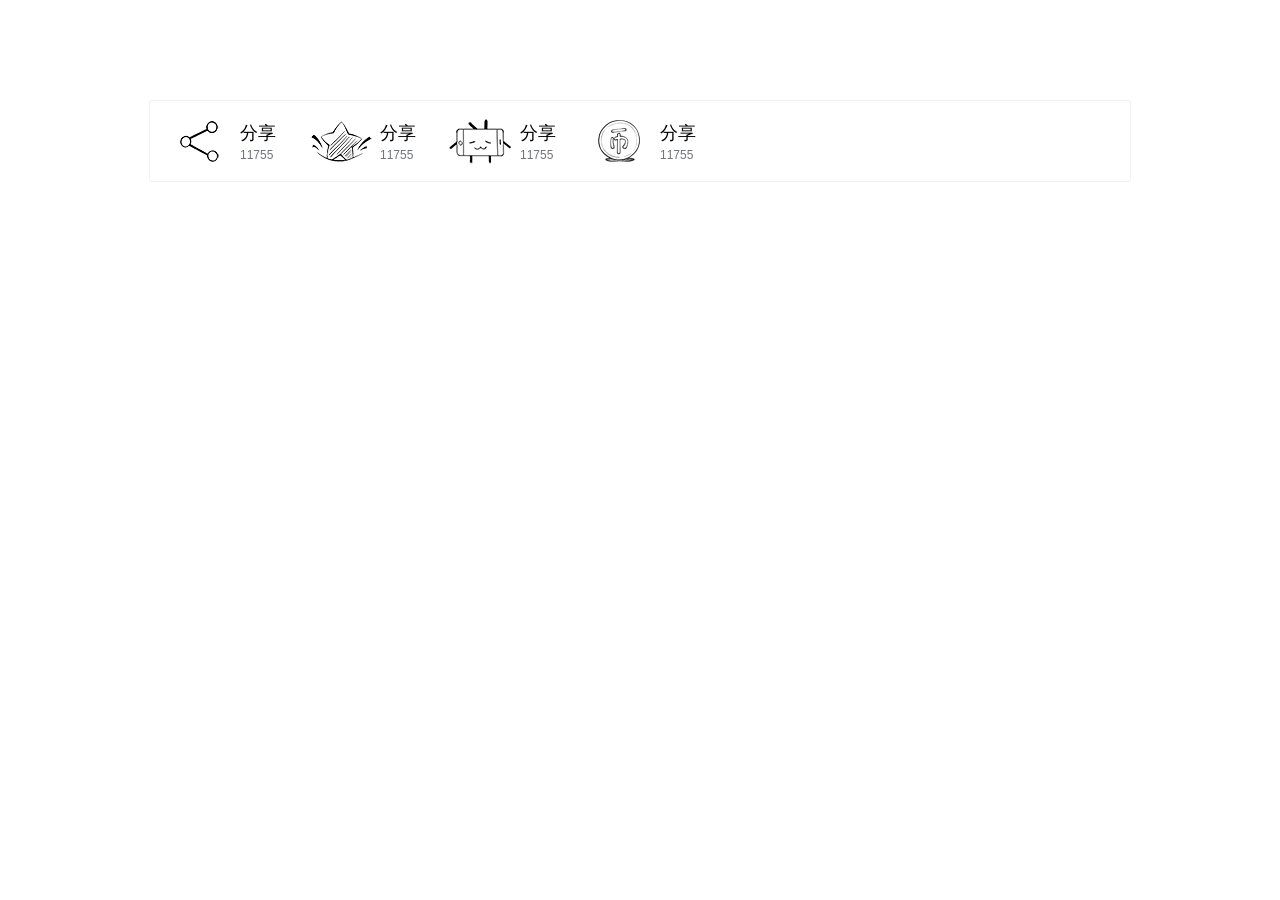
<file: 哔哩哔哩菜单按钮/index.html>
<!DOCTYPE html>
<html>
<head>
<meta charset="utf-8">
<meta http-equiv="X-UA-Compatible" content="IE=edge,chrome=1">
<title>萌萌的菜单按钮</title>
<link rel="stylesheet" href="index.css">
</head>
<body>
<div class="wrapper clearfix">
<div class="share lf">
    <div class="clearfix">
        <span class="share-bg conment"></span>
        <div class="desp">
            <h1>分享</h1>
            <p>11755</p>
        </div>
    </div>
</div>
<div class="collect lf">
    <div class="clearfix">
        <span class="collect-bg conment"></span>
        <div class="desp">
            <h1>分享</h1>
            <p>11755</p>
        </div>
    </div>
</div>
<div class="iPhone lf">
    <div class="clearfix">
        <span class="iPhone-bg conment"></span>
        <div class="desp">
            <h1>分享</h1>
            <p>11755</p>
        </div>
    </div>
</div>
<div class="coin lf">
    <div class="clearfix">
        <span class="coin-bg conment"></span>
        <div class="desp">
            <h1>分享</h1>
            <p>11755</p>
        </div>
    </div>
</div>
</div>   
</body>
</html>
</file>
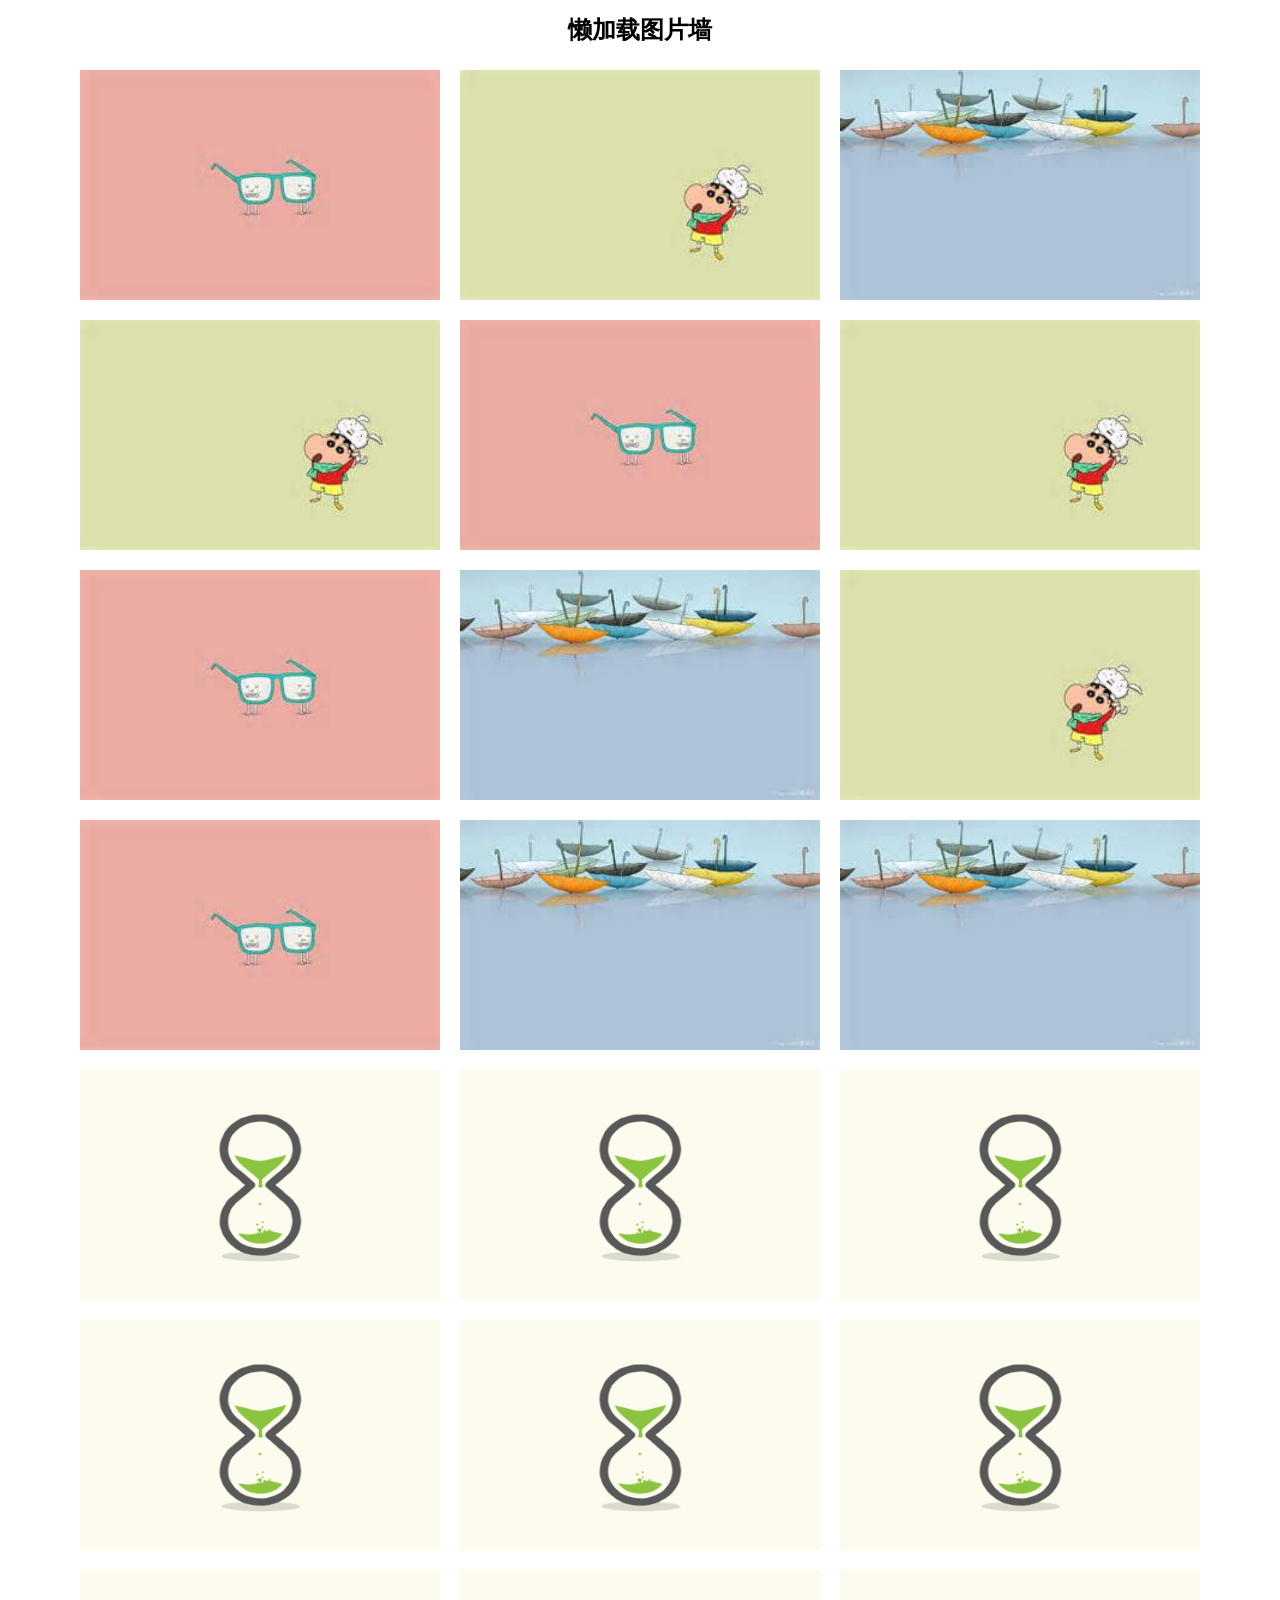
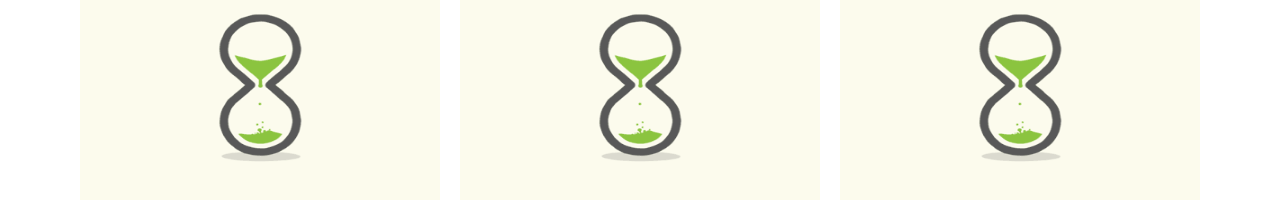
<file: 懒加载图片/index.html>
<!DOCTYPE html>
<html>
<head>
<meta charset="utf-8">
<meta http-equiv="X-UA-Compatible" content="IE=edge,chrome=1">
<title>懒加载图片</title>
<style>
	*{margin: 0; padding: 0;}
	ul{
	  list-style: none;
	}
	img{
	  border: none;
	  vertical-align: middle;
	}
	.clearfix:after{
	  content: '';
	  display: block;
	  clear: both;
	}
	.wrapper{
	  width: 1120px;
	  margin: auto;
	}
	h2{
	  text-align: center;
	  line-height: 60px;
	}
	ul.container{
	  margin-left: -10px;
	  margin-right: -10px;
	}
	.container>li{
	  float: left;
	  margin: 10px 0;
	  padding: 0 10px;
	  width: 360px;
	  height: 230px;
	}
	.container>li img{
	  width: 100%;
	  height: 230px;
	}
</style>
</head>
<body>
    <div class="wrapper">
    <h2>懒加载图片墙</h2>
      <ul class="container clearfix">
        <li><a href="#"><img src="images/load.gif" alt="" data-src="images/glass.jpg"></a></li>
        <li><a href="#"><img src="images/load.gif" alt="" data-src="images/xin.jpg"></a></li>
        <li><a href="#"><img src="images/load.gif" alt="" data-src="images/rain.jpg"></a></li>
        <li><a href="#"><img src="images/load.gif" alt="" data-src="images/xin.jpg"></a></li>
        <li><a href="#"><img src="images/load.gif" alt="" data-src="images/glass.jpg"></a></li>
        <li><a href="#"><img src="images/load.gif" alt="" data-src="images/xin.jpg"></a></li>
        <li><a href="#"><img src="images/load.gif" alt="" data-src="images/glass.jpg"></a></li>
        <li><a href="#"><img src="images/load.gif" alt="" data-src="images/rain.jpg"></a></li>
        <li><a href="#"><img src="images/load.gif" alt="" data-src="images/xin.jpg"></a></li>
        <li><a href="#"><img src="images/load.gif" alt="" data-src="images/glass.jpg"></a></li>
        <li><a href="#"><img src="images/load.gif" alt="" data-src="images/rain.jpg"></a></li>
        <li><a href="#"><img src="images/load.gif" alt="" data-src="images/rain.jpg"></a></li>
        <li><a href="#"><img src="images/load.gif" alt="" data-src="images/xin.jpg"></a></li>
        <li><a href="#"><img src="images/load.gif" alt="" data-src="images/rain.jpg"></a></li>
        <li><a href="#"><img src="images/load.gif" alt="" data-src="images/glass.jpg"></a></li>
        <li><a href="#"><img src="images/load.gif" alt="" data-src="images/glass.jpg"></a></li>
        <li><a href="#"><img src="images/load.gif" alt="" data-src="images/rain.jpg"></a></li>
        <li><a href="#"><img src="images/load.gif" alt="" data-src="images/rain.jpg"></a></li>
        <li><a href="#"><img src="images/load.gif" alt="" data-src="images/xin.jpg"></a></li>
        <li><a href="#"><img src="images/load.gif" alt="" data-src="images/rain.jpg"></a></li>
        <li><a href="#"><img src="images/load.gif" alt="" data-src="images/glass.jpg"></a></li>
      </ul>
</div>
<script src="scripts/jquery-2.2.3.min.js"></script>
<script src="scripts/lazy.js"></script>
</body>
</html>
</file>
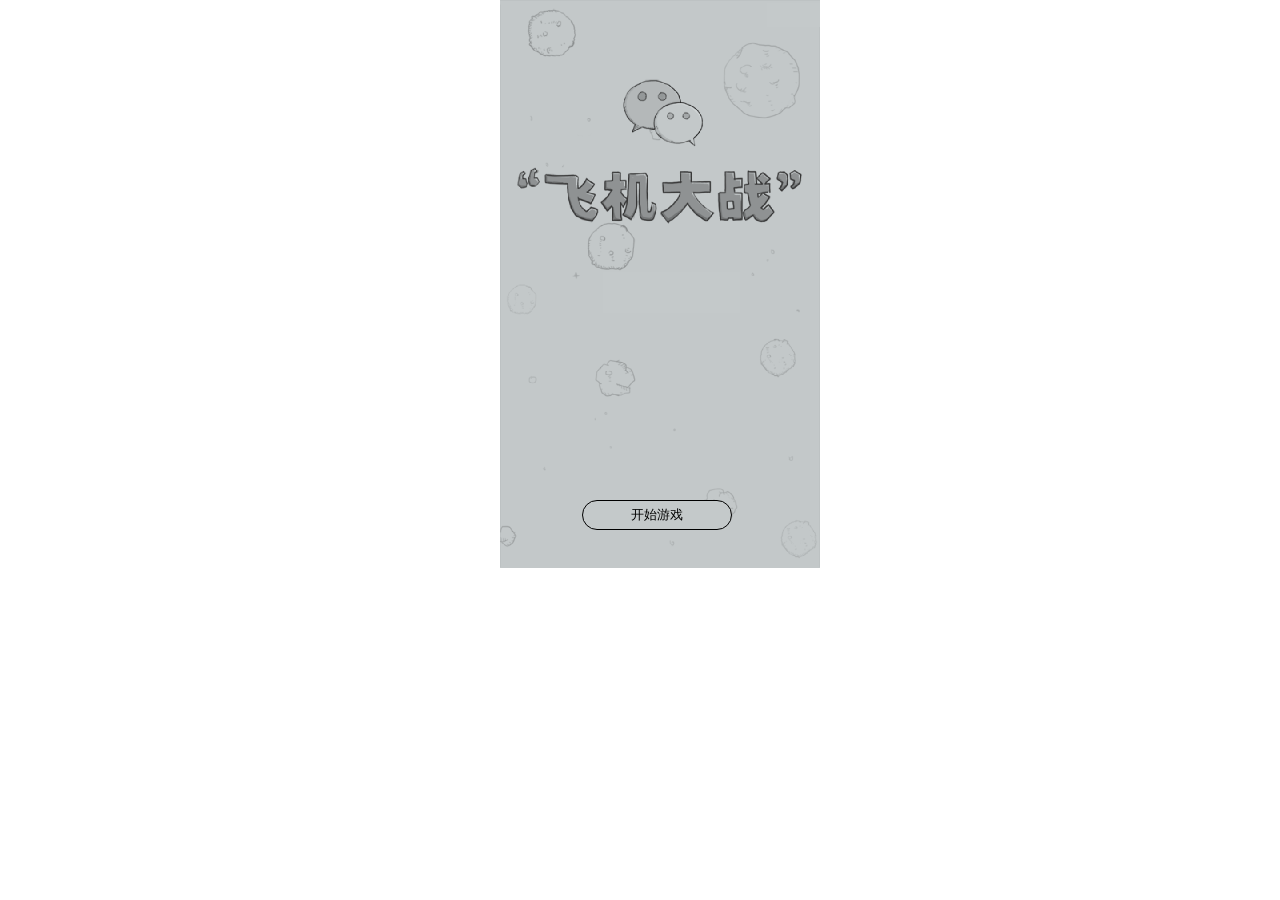
<file: 打飞机游戏/index.html>
<!DOCTYPE html>
<html lang="en">
<head>
    <meta charset="UTF-8">
    <title></title>
    <style type="text/css">
        * {
            margin: 0;
            padding: 0;
        }

        #contentdiv {
            position: absolute;
            left: 500px;
        }

        #startdiv {
            width: 320px;
            height: 568px;
            background-image: url("./image/开始背景.png");
            /*display: none;*/
        }

        button {
            outline: none;
        }

        #startdiv button {
            position: absolute;
            top: 500px;
            left: 82px;
            width: 150px;
            height: 30px;
            border: 1px solid black;
            border-radius: 30px;
            background-color: #c4c9ca;
        }

        #maindiv {
            width: 320px;
            height: 568px;
            background-image: url("./image/background_1.png");
            display: none;
        }

        #maindiv img {
            position: absolute;
            z-index: 1;
        }

        #scorediv {
            font-size: 16px;
            font-weight: bold;
            position: absolute;
            top: 10px;
            left: 10px;
            display: none;
        }

        #suspenddiv {
            position: absolute;
            top: 210px;
            left: 82px;
            display: none;
            z-index: 2;
        }

        #suspenddiv button {
            width: 150px;
            height: 30px;
            margin-bottom: 20px;
            border: 1px solid black;
            border-radius: 30px;
            background-color: #c4c9ca;
        }

        #enddiv {
            position: absolute;
            top: 210px;
            left: 75px;
            border: 1px solid gray;
            border-radius: 5px;
            text-align: center;
            background-color: #d7ddde;
            display: none;
            z-index: 2;
        }

        .planetext {
            width: 160px;
            height: 30px;
            line-height: 30px;
            font-size: 16px;
            font-weight: bold;
        }

        #planescore {
            width: 160px;
            height: 80px;
            line-height: 80px;
            border-top: 1px solid gray;
            border-bottom: 1px solid gray;
            font-size: 16px;
            font-weight: bold;
        }

        #enddiv div {
            width: 160px;
            height: 50px;
        }

        #enddiv div button {
            margin-top: 10px;
            width: 90px;
            height: 30px;
            border: 1px solid gray;
            border-radius: 30px;
        }
    </style>
</head>
<body>
<div id="contentdiv" )>
    <div id="startdiv">
        <button onclick="begin()">开始游戏</button>
    </div>
    <div id="maindiv">
        <div id="scorediv">
            <label>分数:</label>
            <label id="label">0</label>
        </div>
        <div id="suspenddiv">
            <button>继续</button>
            <button>重新开始</button>
            <button>回到主页</button>
        </div>
        <div id="enddiv">
            <p class="planetext">飞机大战分数</p>

            <p id="planescore">0</p>

            <div>
                <button onclick="jixu()">继续</button>
            </div>
        </div>
    </div>
</div>
<script type="text/javascript">
    //获得主界面
    var mainDiv = document.getElementById("maindiv");
    //获得开始界面
    var startdiv = document.getElementById("startdiv");
    //获得游戏中分数显示界面
    var scorediv = document.getElementById("scorediv");
    //获得分数界面
    var scorelabel = document.getElementById("label");
    //获得暂停界面
    var suspenddiv = document.getElementById("suspenddiv");
    //获得游戏结束界面
    var enddiv = document.getElementById("enddiv");
    //获得游戏结束后分数统计界面
    var planscore = document.getElementById("planescore");
    //初始化分数
    var scores = 0;
    //飞机类的创建
    function plan(hp, X, Y, sizeX, sizeY, score, dietime, sudu, boomimage, imagesrc) {
        this.planX = X;
        this.planY = Y;
        this.plansizeX = sizeX;
        this.plansizeY = sizeY;
        //飞机的图片
        this.imagenode = null;
        //飞机的血量
        this.planhp = hp;
        //飞机的分值大小
        this.planscore = score;
        //飞机爆炸时候的图片
        this.planboomimage = boomimage;
        //飞机是否死亡
        this.planisdie = false;
        //飞机死亡后的消失时间
        this.plandietime = dietime;
        //飞机死亡时调用延时效果,和死亡时间搭配使用
        this.plandietimes = 0;
        //飞机的移动速度
        this.plansudu = sudu;
        //行为
        /*移动行为
         */
        this.planmove = function () {
            if (scores <= 50000) {
                //飞机style top 属性设置
                this.imagenode.style.top = this.imagenode.offsetTop + this.plansudu + "px";
            }
            else if (scores > 50000 && scores <= 100000) {
                this.imagenode.style.top = this.imagenode.offsetTop + this.plansudu + 1 + "px";
            }
            else if (scores > 100000 && scores <= 150000) {
                this.imagenode.style.top = this.imagenode.offsetTop + this.plansudu + 2 + "px";
            }
            else if (scores > 150000 && scores <= 200000) {
                this.imagenode.style.top = this.imagenode.offsetTop + this.plansudu + 3 + "px";
            }
            else if (scores > 200000 && scores <= 300000) {
                this.imagenode.style.top = this.imagenode.offsetTop + this.plansudu + 4 + "px";
            }
            else {
                this.imagenode.style.top = this.imagenode.offsetTop + this.plansudu + 5 + "px";
            }
        };
        this.init = function () {
            //createElement 相当于创建一个img标签
            this.imagenode = document.createElement("img");
            this.imagenode.style.top = this.planY + "px";
            this.imagenode.style.left = this.planX + "px";
            this.imagenode.src = imagesrc;
            //将上面创建的img标签加入到mainDiv下面
            mainDiv.appendChild(this.imagenode);
        };
        //将图片放上去
        this.init();
    }
    //子弹类创建
    function bullet(X, Y, sizeX, sizeY, imagesrc) {
        this.bulletX = X;
        this.bulletY = Y;
        this.bulletimage = imagesrc;
        //子弹攻击力
        this.bulletattach = 1;
        this.bulletsizeX = sizeX;
        this.bulletsizeY = sizeY;
        //行为
        /*子弹的移动
         */
        this.bulletmove = function () {
            //子弹style top 属性设置
            this.bulletimage.style.top = this.bulletimage.offsetTop - 20 + "px";
        };
        this.init = function () {
            //createElement 相当于创建一个img标签
            this.bulletimage = document.createElement("img");
            this.bulletimage.style.top = this.bulletY + "px";
            this.bulletimage.style.left = this.bulletX + "px";
            this.bulletimage.src = imagesrc;
            //将上面创建的img标签加入到mainDiv下面
            mainDiv.appendChild(this.bulletimage);
        };
        //将图片放上去
        this.init();
    }
    //敌方飞机的类
    function enemy(hp, a, b, sizeX, sizeY, score, dietime, sudu, boomimage, imagesrc) {
        //等同于下方代码
        plan.call(this, hp, random(a, b), -100, sizeX, sizeY, score, dietime, sudu, boomimage, imagesrc);
    }
    //产生min和max之间的随机数
    function random(min, max) {
        //floor取整   Math.random()输出0~1之间的小数
        return Math.floor(min + (max - min) * Math.random());
    }
    /*
     创建本方飞机类
     */
    function ourplan(X, Y) {
        var imagesrc = "./image/我的飞机.gif";
        plan.call(this, 1, X, Y, 66, 80, 0, 660, 0, "./image/本方飞机爆炸.gif", imagesrc);
        //setAttribute 后面两个参数 一个是设置属性,一个是设置属性值
        this.imagenode.setAttribute("id", "ourplan");
    }
    //创建单行子弹类
    function oddbullet(X, Y) {
        //调用一个对象的一个方法,以另一个对象替换当前对象.
        //等价于bullet(X,Y,6,14,"image/bullet1.png");//6与14是子弹的宽高是一定的
        bullet.call(this, X, Y, 6, 14, "./image/bullet1.png");
    }
    //创建本方飞机对象
    var selfplan = new ourplan(120, 485);
    //拿到id为ourplan的图片对象,就是拿到本方飞机图片
    var ourPlan = document.getElementById("ourplan");
    //本方飞机移动
    var yidong = function () {
        //window.event 获取用户行为(例如键盘 鼠标等等) arguments(0)多浏览器兼容的操作
        //获取用户行为 作为事件保存下来
        var oevent = window.event || arguments[0];
        //获取事件的元素  oevent.srcElement||oevent.target多浏览器的支持
        var chufa = oevent.srcElement || oevent.target;
        //通过换算后, selfplanX,selfplanY代表了鼠标在游戏界面的位置
        var selfplanX = oevent.clientX - 500;
        var selfplanY = oevent.clientY;
        //为了飞机停在鼠标的中央
        ourPlan.style.left = selfplanX - selfplan.plansizeX / 2 + "px";
        ourPlan.style.top = selfplanY - selfplan.plansizeY / 2 + "px";
    };

    /*
     暂停事件
     */
    var number = 0;
    var zanting = function () {
        if (number == 0) {
            //让暂停界面出现
            suspenddiv.style.display = "block";
            //判断该浏览器是否支持  removeEventListener  方法 ie9以下支持
            if (document.removeEventListener) {
                //removeEventListener移除事件观察者
                mainDiv.removeEventListener("mousemove", yidong, true);
                bodyobj.removeEventListener("mousemove", bianjie, true);
            }
            //ie9以下的版本支持
            else if (document.detachEvent) {
                mainDiv.detachEvent("onmousemove", yidong);
                bodyobj.detachEvent("onmousemove", bianjie);
            }
            //清除定时器
            clearInterval(set);
            number = 1;
        }
        else {
            suspenddiv.style.display = "none";
            if (document.addEventListener) {
                mainDiv.addEventListener("mousemove", yidong, true);
                bodyobj.addEventListener("mousemove", bianjie, true);
            }
            else if (document.attachEvent) {
                mainDiv.attachEvent("onmousemove", yidong);
                bodyobj.attachEvent("onmousemove", bianjie);
            }
            set = setInterval("start()", 20);
            number = 0;
        }
    };
    //判断飞机是否移出边界,如果移出边界,那么移除观察者,如果没有,加上观察者
    var bianjie = function () {
        var oevent = window.event || arguments[0];
        var bodyobjX = oevent.clientX - 500;
        var bodyobjY = oevent.clientY;
        if (bodyobjY < 0 || bodyobjY > 580 || bodyobjX < 5 || bodyobjX > 315) {
            if (document.removeEventListener) {
                mainDiv.removeEventListener("mousemove", yidong, true);
            }
            else if (document.detachEvent) {
                mainDiv.detachEvent("onmousemove", yidong);
            }
        }
        else {
            if (document.addEventListener) {
                mainDiv.addEventListener("mousemove", yidong, true);
            }
            else if (document.attachEvent) {
                mainDiv.attachEvent("onmousemove", yidong);
            }
        }
    };
    //getElementsByTagName 拿到指定标签名的对象集合
    var bodyobj = document.getElementsByTagName("body")[0];
    //给页面上的元素添加观察者
    if (document.addEventListener) {
        //为本方飞机添加移动和暂停
        mainDiv.addEventListener("mousemove", yidong, true);
        //为本方飞机添加暂停事件
        selfplan.imagenode.addEventListener("click", zanting, true);
        //为body添加判断本方飞机移除边界事件
        bodyobj.addEventListener("mousemove", bianjie, true);
        //为暂停界面的继续按钮添加暂停事件
        suspenddiv.getElementsByTagName("button")[0].addEventListener("click", zanting, true);
        //为暂停界面的返回主页按钮添加事件
        suspenddiv.getElementsByTagName("button")[2].addEventListener("click", jixu, true);
    }
    else if (document.attachEvent) {
        //为本方飞机添加移动
        mainDiv.attachEvent("mousemove", yidong);
        //为本方飞机添加暂停事件
        selfplan.imagenode.attachEvent("click", zanting);
        //为body添加判断本方飞机移除边界事件
        bodyobj.attachEvent("mousemove", bianjie);
        //为暂停界面的继续按钮添加暂停事件
        suspenddiv.getElementsByTagName("button")[0].attachEvent("click", zanting);
        //为暂停界面的返回主页按钮添加事件
        suspenddiv.getElementsByTagName("button")[2].attachEvent("click", jixu);
    }
    //初始化隐藏本方飞机
    selfplan.imagenode.style.display = "none";

    /*
     敌机对象数组
     */
    var enemys = [];

    /*
     子弹对象数组
     */
    var bullets = [];
    var mark = 0;
    var mark1 = 0;
    var backgroundPositionY = 0;
    /*
     开始函数
     */
    function start() {
        mainDiv.style.backgroundPositionY = backgroundPositionY + "px";
        backgroundPositionY += 0.5;
        if (backgroundPositionY == 568) {
            backgroundPositionY = 0;
        }
        mark++;
        /*
         创建敌方飞机
         */

        if (mark == 20) {
            mark1++;
            //中飞机
            if (mark1 % 5 == 0) {
                enemys.push(new enemy(6, 25, 274, 46, 60, 5000, 360, random(1, 3), "image/中飞机爆炸.gif", "image/enemy3_fly_1.png"));
            }
            //大飞机
            if (mark1 == 20) {
                enemys.push(new enemy(12, 57, 210, 110, 164, 30000, 540, 1, "image/大飞机爆炸.gif", "image/enemy2_fly_1.png"));
                mark1 = 0;
            }
            //小飞机
            else {
                enemys.push(new enemy(1, 19, 286, 34, 24, 1000, 360, random(1, 4), "image/小飞机爆炸.gif", "image/enemy1_fly_1.png"));
            }
            mark = 0;
        }

        /*
         移动敌方飞机
         */
        var enemyslen = enemys.length;
        for (var i = 0; i < enemyslen; i++) {
            if (enemys[i].planisdie != true) {
                enemys[i].planmove();
            }
            /*
             如果敌机超出边界,删除敌机
             */
            if (enemys[i].imagenode.offsetTop > 568) {
                mainDiv.removeChild(enemys[i].imagenode);
                enemys.splice(i, 1);
                enemyslen--;
            }
            //当敌机死亡标记为true时，经过一段时间后清除敌机
            if (enemys[i].planisdie == true) {
                enemys[i].plandietimes += 20;
                if (enemys[i].plandietimes == enemys[i].plandietime) {
                    mainDiv.removeChild(enemys[i].imagenode);
                    //数组中移除i元素  从哪里开始删除几个  i位置开始删除1个
                    enemys.splice(i, 1);
                    enemyslen--;
                }
            }
        }

        /*
         创建子弹
         */
        if (mark % 5 == 0) {
//            parseInt将字符串转换成整数
            bullets.push(new oddbullet(parseInt(selfplan.imagenode.style.left) + 31, parseInt(selfplan.imagenode.style.top) - 10));
            bullets.push(new oddbullet(parseInt(selfplan.imagenode.style.left) + 7, parseInt(selfplan.imagenode.style.top) + 20));
            bullets.push(new oddbullet(parseInt(selfplan.imagenode.style.left) + 55, parseInt(selfplan.imagenode.style.top) + 20));

        }

        /*
         移动子弹
         */
        var bulletslen = bullets.length;
        for (var i = 0; i < bulletslen; i++) {
            bullets[i].bulletmove();
            /*
             如果子弹超出边界,删除子弹
             */
            if (bullets[i].bulletimage.offsetTop < 0) {
                mainDiv.removeChild(bullets[i].bulletimage);
                bullets.splice(i, 1);
                bulletslen--;
            }
        }

        /*
         碰撞判断
         */
        for (var k = 0; k < bulletslen; k++) {
            for (var j = 0; j < enemyslen; j++) {
                //判断碰撞本方飞机
                if (enemys[j].planisdie == false) {
                    if (enemys[j].imagenode.offsetLeft + enemys[j].plansizeX >= selfplan.imagenode.offsetLeft && enemys[j].imagenode.offsetLeft <= selfplan.imagenode.offsetLeft + selfplan.plansizeX) {
                        if (enemys[j].imagenode.offsetTop + enemys[j].plansizeY >= selfplan.imagenode.offsetTop + 40 && enemys[j].imagenode.offsetTop <= selfplan.imagenode.offsetTop - 20 + selfplan.plansizeY) {
                            //碰撞本方飞机，游戏结束，统计分数
                            selfplan.imagenode.src = "image/本方飞机爆炸.gif";
                            enddiv.style.display = "block";
                            planscore.innerHTML = scores;
                            if (document.removeEventListener) {
                                mainDiv.removeEventListener("mousemove", yidong, true);
                                bodyobj.removeEventListener("mousemove", bianjie, true);
                            }
                            else if (document.detachEvent) {
                                mainDiv.detachEvent("onmousemove", yidong);
                                bodyobj.removeEventListener("mousemove", bianjie, true);
                            }
                            clearInterval(set);
                        }
                    }
                    //判断子弹与敌机碰撞
                    if ((bullets[k].bulletimage.offsetLeft + bullets[k].bulletsizeX > enemys[j].imagenode.offsetLeft) && (bullets[k].bulletimage.offsetLeft < enemys[j].imagenode.offsetLeft + enemys[j].plansizeX)) {
                        if (bullets[k].bulletimage.offsetTop <= enemys[j].imagenode.offsetTop + enemys[j].plansizeY && bullets[k].bulletimage.offsetTop + bullets[k].bulletsizeY >= enemys[j].imagenode.offsetTop) {
                            //敌机血量减子弹攻击力
                            enemys[j].planhp = enemys[j].planhp - bullets[k].bulletattach;
                            //敌机血量为0，敌机图片换为爆炸图片，死亡标记为true，计分
                            if (enemys[j].planhp == 0) {
                                scores = scores + enemys[j].planscore;
                                scorelabel.innerHTML = scores;
                                enemys[j].imagenode.src = enemys[j].planboomimage;
                                enemys[j].planisdie = true;
                            }
                            //删除子弹
                            mainDiv.removeChild(bullets[k].bulletimage);
                            bullets.splice(k, 1);
                            bulletslen--;
                            break;
                        }
                    }
                }
            }
        }
    }
    //开始游戏的按钮点击事件
    var set;
    function begin() {
        //将开始游戏界面不显示
        startdiv.style.display = "none";
        //将游戏主界面显示
        mainDiv.style.display = "block";
        //将游戏主界面分数线显示
        selfplan.imagenode.style.display = "block";
        //将本方飞机图片显示出来
        scorediv.style.display = "block";
        //调用开始函数
        set = setInterval("start()", 20);
    }
    //游戏结束时后点击继续按钮事件
    function jixu() {
        //强迫浏览器刷新当前页面,true从服务器端取最新的页面  false 从缓存读取数据,在这里相当于F5刷新
        location.reload(true);
    }

</script>
</body>
</html>
</file>
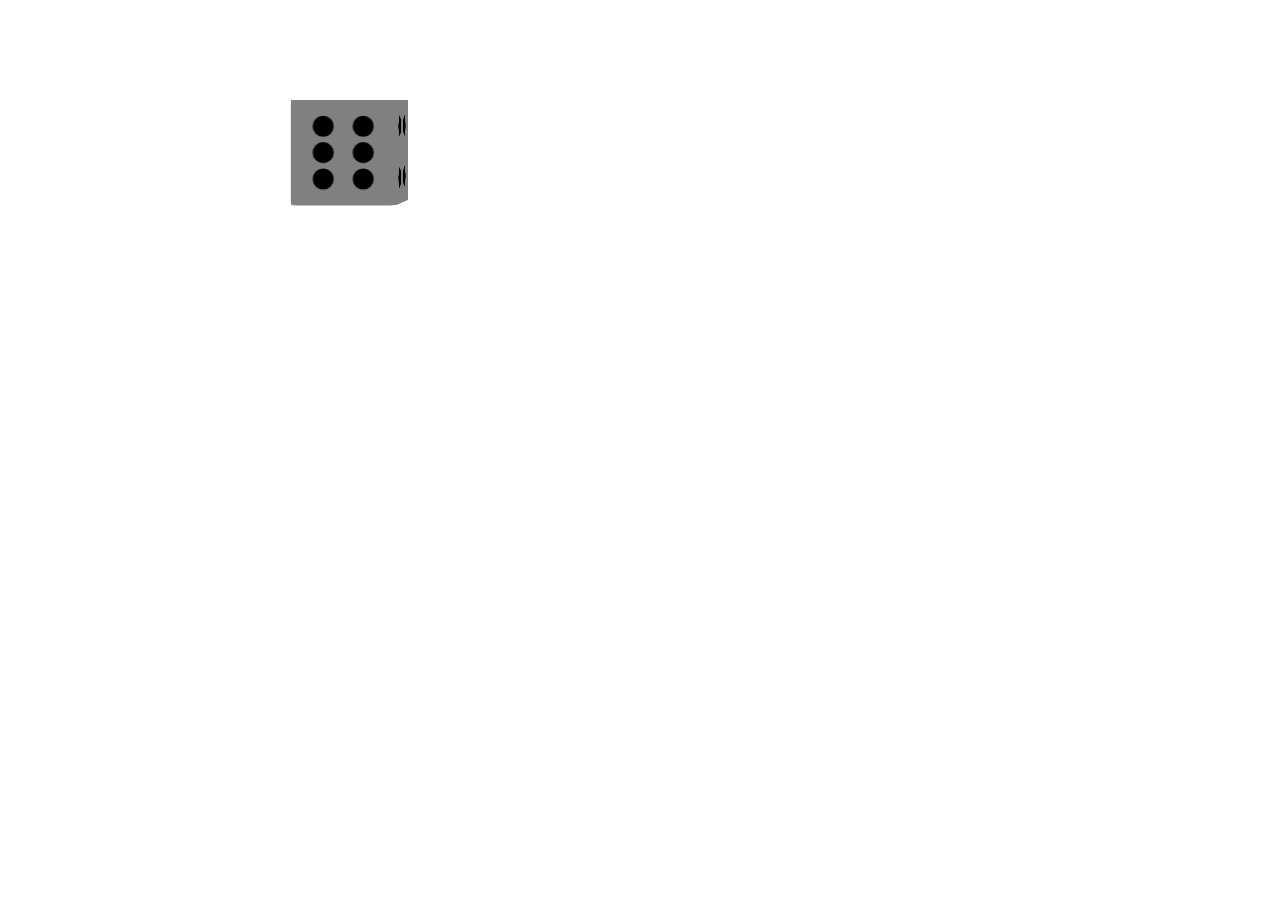
<file: 掷骰子/index.html>
<!DOCTYPE html>
<html lang="en">
<head>
    <meta charset="UTF-8">
    <title></title>
    <style>
        .max {
            perspective: 2000px;
        }
        .pic {
            margin: 100px 300px;
            display: flex;
            transform-style: preserve-3d;
            /*transform: rotateY(30deg);*/
            transform-origin: left top;

            animation: rotate 6s linear infinite;
        }
        .pic > div {
            width: 100px;
            height: 100px;
            background-color: grey;
            border-radius: 5px;
            box-shadow: 3px 3px grey inset;
            display: flex;
            box-sizing: border-box;
            margin-right: 20px;
            position: absolute;
        }
        .cle {
            width: 20px;
            height: 20px;
            background-color: black;
            border-radius: 50%;
        }
        /*里面一点*/
        .one {
            align-items: center;
            justify-content: center;
            transform: rotate(0deg);
        }
        /*左边二点*/
        .two {
            padding: 15px;
            justify-content: space-between;
            transform: rotateY(270deg);
            transform-origin: left;
        }
        .two .cle:last-child {
            align-self: flex-end;
        }
        /*上面三点*/
        .three {
            padding: 10px;
            justify-content: space-around;
            transform: rotateX(90deg);
            transform-origin: top;
        }
        .three .cle:nth-child(2) {
            align-self: center;
        }
        .three .cle:last-child {
            align-self: flex-end;
        }
        /*右边四点*/
        .four {
            flex-wrap: wrap;
            padding: 15px 21px;
            justify-content: space-between;
            transform: rotateY(90deg);
            transform-origin: right;
        }
        .four .cle:nth-child(n + 3) {
            align-self: flex-end;
        }
        /*下面五点*/
        .five {
            flex-wrap: wrap;
            padding: 15px 21px;
            justify-content: space-between;
            transform: rotateX(270deg);
            transform-origin: bottom;
        }
        .five .cle:nth-child(3) {
            margin: 0 20px;
        }
        /*前面六点*/
        .six {
            flex-wrap: wrap;
            padding: 15px 21px;
            justify-content: space-between;
            transform: translateZ(100px);
        }
        .six .cle:nth-child(3),
        .six .cle:nth-child(4){
            align-self: center;
        }
        .six .cle:nth-child(n + 5) {
            align-self: flex-end;
        }
        @keyframes rotate {
            100% {
                transform: rotateX(360deg) rotateY(360deg) rotateZ(360deg);
            }
        }

    </style>
</head>
<body>
<div class="max">
    <div class="pic">
        <div class="one">
            <div class="cle"></div>
        </div>

        <div class="two">
            <div class="cle"></div>
            <div class="cle"></div>
        </div>

        <div class="three">
            <div class="cle"></div>
            <div class="cle"></div>
            <div class="cle"></div>
        </div>

        <div class="four">
            <div class="cle"></div>
            <div class="cle"></div>
            <div class="cle"></div>
            <div class="cle"></div>
        </div>

        <div class="five">
            <div class="cle"></div>
            <div class="cle"></div>
            <div class="cle"></div>
            <div class="cle"></div>
            <div class="cle"></div>
        </div>

        <div class="six">
            <div class="cle"></div>
            <div class="cle"></div>
            <div class="cle"></div>
            <div class="cle"></div>
            <div class="cle"></div>
            <div class="cle"></div>
        </div>
    </div>
</div>
</body>
</html>
</file>
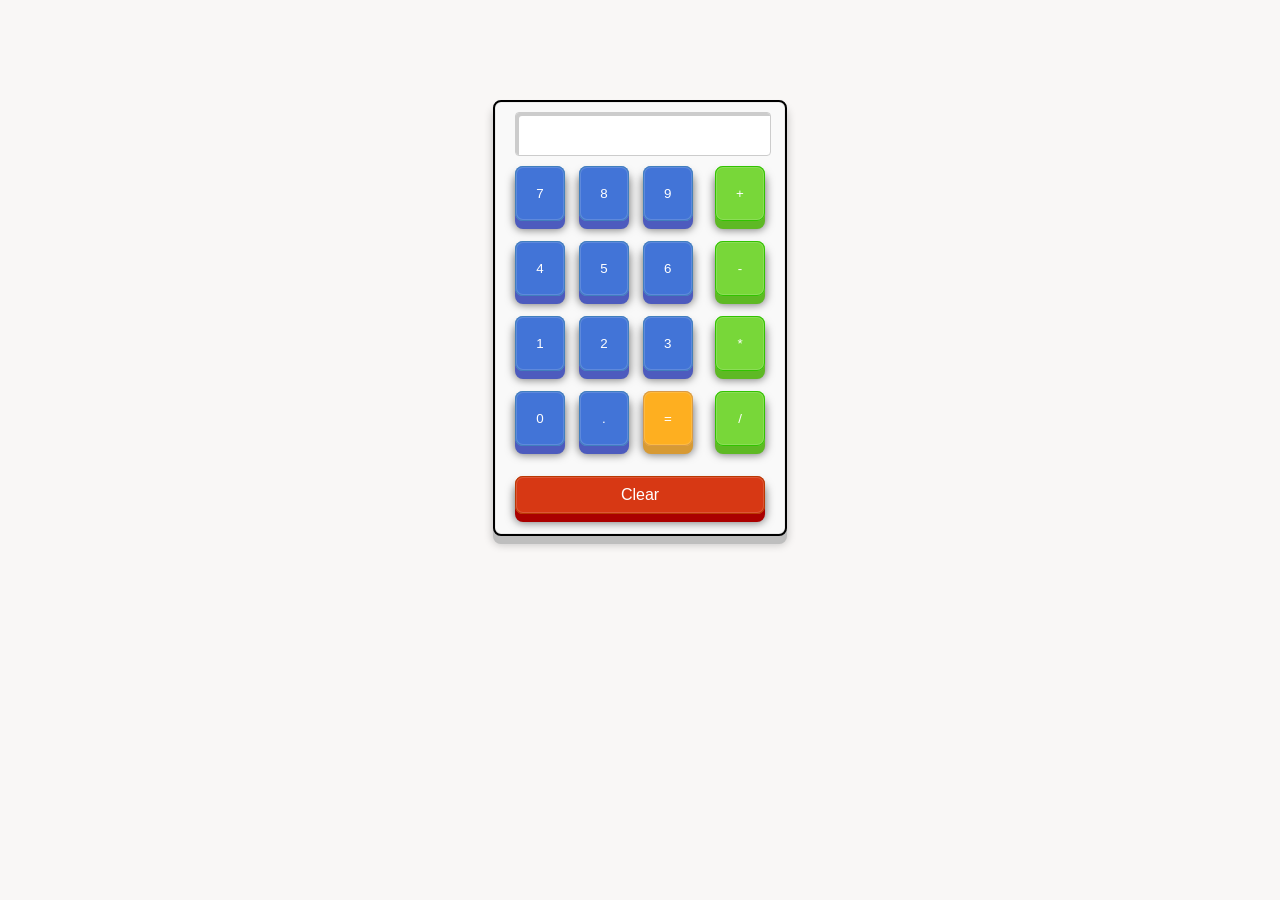
<file: 计算器/index.html>
<!DOCTYPE html>
<html>
<head>
<script src="http://o7m41tvmg.bkt.clouddn.com/jquery-1.12.4.min.js"></script>
  <meta charset="utf-8">
  <title>简易计算器</title>
<link rel="stylesheet" type="text/css" href="index.css">
</head>
<body>
  <div class="wrapper">
    <input type="text" name=input class=view>
    <div class="content clearfix">
      <ul class="main">
        <li><button class=number>7</button></li>
        <li><button class=number>8</button></li>
        <li><button class=number>9</button></li>
        <li><button class=number>4</button></li>
        <li><button class=number>5</button></li>
        <li><button class=number>6</button></li>
        <li><button class=number>1</button></li>
        <li><button class=number>2</button></li>
        <li><button class=number>3</button></li>
        <li><button class=number>0</button></li>
        <li><button class=number>.</button></li>
        <li><button class="result" name=result>=</button></li>
      </ul>
      <ul class=side>
        <li><button class=oprator>+</button></li>
        <li><button class=oprator>-</button></li>
        <li><button class=oprator>*</button></li>
        <li><button class=oprator>/</button></li>
      </ul>
   </div>
    <div class="menu">
      <button name=clear class=clear>Clear</button>
    </div>
    
  </div>
<script id="jsbin-javascript">
  var $input = $('input[name=input]')
  var lastInput
  var lastOperator
  var lastSecondInput
  //参数事件
  $('button.number').on('click',function(){
    var value = $(this).text()
    var number = value
    if(lastOperator){
      var inputValue2
      if(lastSecondInput){
        inputValue2 = lastSecondInput + number
      }else{
        inputValue2 = number 
      }
      lastSecondInput=inputValue2
      $input.val(inputValue2)
    }else{
      var inputValue1
      if(lastInput){
        inputValue1 = lastInput + number
      }else{
        inputValue1 = number 
      }
      lastInput = inputValue1
      $input.val(inputValue1)
    }

  })
  //操作符
  $('.side button').on('click',function(){
    var oprator = $(this).text()
    lastOperator = oprator
    $input.val(lastOperator) 
  })
  //result事件
  $('button[name=result]').on('click',function(){
    lastInput =+lastInput
    lastSecondInput =+lastSecondInput
    var result
    var operatorFunction = operatorFactory(lastOperator)
    result =  operatorFunction(lastInput,lastSecondInput)
    $input.val(result)
    lastOperator = ''
    lastInput = ''
    lastSecondInput = ''
  })
  //clear清除数据
  $('button[name=clear]').on('click',function(){
    if(lastOperator || lastInput || lastSecondInput ||$input.val()){
      lastOperator = ''
      lastInput = ''
      lastSecondInput = ''
      $input.val('')
    }
  })
  //table设计模式 
  function operatorFactory(name){
    var table = {
      '+': function(a,b){return a+b},
      '-': function(a,b){return a-b},
      '*': function(a,b){return a*b},
      '/': function(a,b){return a/b}
    }
    return table[name]
  }
</script>
</body>
</html>
</file>
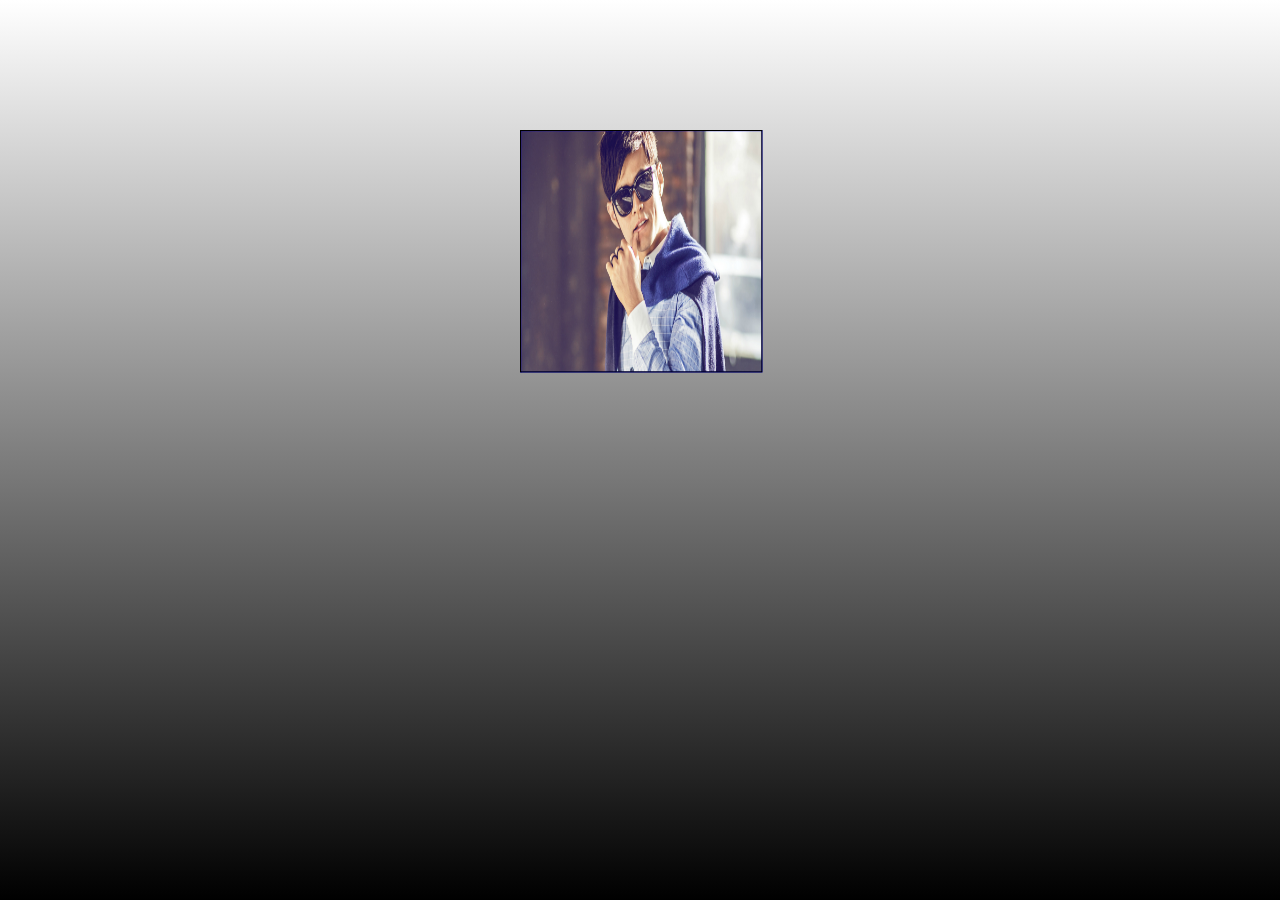
<file: 3D旋转/3D旋转.html>
<!DOCTYPE html>
<html lang="en">
<head>
	<meta charset="UTF-8">
	<title>Document</title>
</head>
<style type="text/css">
@keyframes sharing{
	0% { 
		transform: rotateX(0deg) rotateY(0deg)rotateZ(0deg);
	}
	100% {
		transform: rotateX(360deg) rotateY(360deg)rotateZ(360deg);
	}
}
html {
	background: linear-gradient(white 0%, black 100%);
	height: 100%;
}
.wrap {
	margin-top: 150px;
	perspective: 600px;
}
.cube {
	width: 200px;
	height: 200px;
	margin:auto;
	position: relative;
	transform-style: preserve-3d;
	animation: 16s sharing infinite linear;
}
.wrap .cube img{
	width: 200px;
	height: 200px;
}
.cube > div {
	text-align: center;
	line-height: 200px;
	width: 100%;
	height: 100%;
	border: 1px solid black;
	background-color: blue;
	position: absolute;
}
.cube >span {
	width: 100px;
	height: 100px;
	position: absolute;
	top: 50px;
	left: 50px;
	border-radius: 50%;
	background-color: pink;
	border: 1px solid black;
}
.out-front {
	transform: translateZ(100px);
}
.out-back {
	transform: translateZ(-100px) rotateY(180deg);
}
.out-left {
	transform: translateX(-100px) rotateY(-90deg);
}
.out-right {
	transform: translateX(100px) rotateY(90deg);
}
.out-top {
	transform: translateY(-100px) rotateX(90deg);
}
.out-bottom {
	transform: translateY(100px) rotateX(-90deg);
}

.in-front {
	transform: translateZ(50px);
}
.in-back {
	transform: translateZ(-50px) rotateY(180deg);
}
.in-left {
	transform: translateX(-50px) rotateY(-90deg);
}
.in-right {
	transform: translateX(50px) rotateY(90deg);
}
.in-top {
	transform: translateY(-50px) rotateX(90deg);
}
.in-bottom {
	transform: translateY(50px) rotateX(-90deg);
}


.cube:hover .out-front {
	transform: translateZ(200px);
}

.cube:hover .out-back {
	transform: translateZ(-200px) rotateY(180deg);
}

.cube:hover .out-left {
	transform: translateX(-200px) rotateY(-90deg);
}

.cube:hover .out-right {
	transform: translateX(200px) rotateY(90deg);
}

.cube:hover .out-top {
	transform: translateY(-200px) rotateX(90deg);
}

.cube:hover .out-bottom {
	transform: translateY(200px) rotateX(-90deg);
}

</style>
<body>
	<div class="wrap">
		<div class="cube">
			<div class="out-front">
				<img src="images/jay2jpg.jpg" alt=""/>
			</div>
			<div class="out-back">
				<img src="images/雪炫1.jpg" alt=""/>
			</div>
			<div class="out-left">
				<img src="images/jay3.jpg" alt=""/>
			</div>
			<div class="out-right">
				<img src="images/jay4.jpg" alt=""/>
			</div>
			<div class="out-top">
				<img src="images/kisum1.jpg" alt=""/>
			</div>
			<div class="out-bottom">
				<img src="images/tara1.jpg" alt=""/>
			</div>

			<span class="in-front"></span>
			<span class="in-back"></span>
			<span class="in-left"></span>
			<span class="in-right"></span>
			<span class="in-top"></span>
			<span class="in-bottom"></span>
		</div>
	</div>
</body>
</html>
</file>
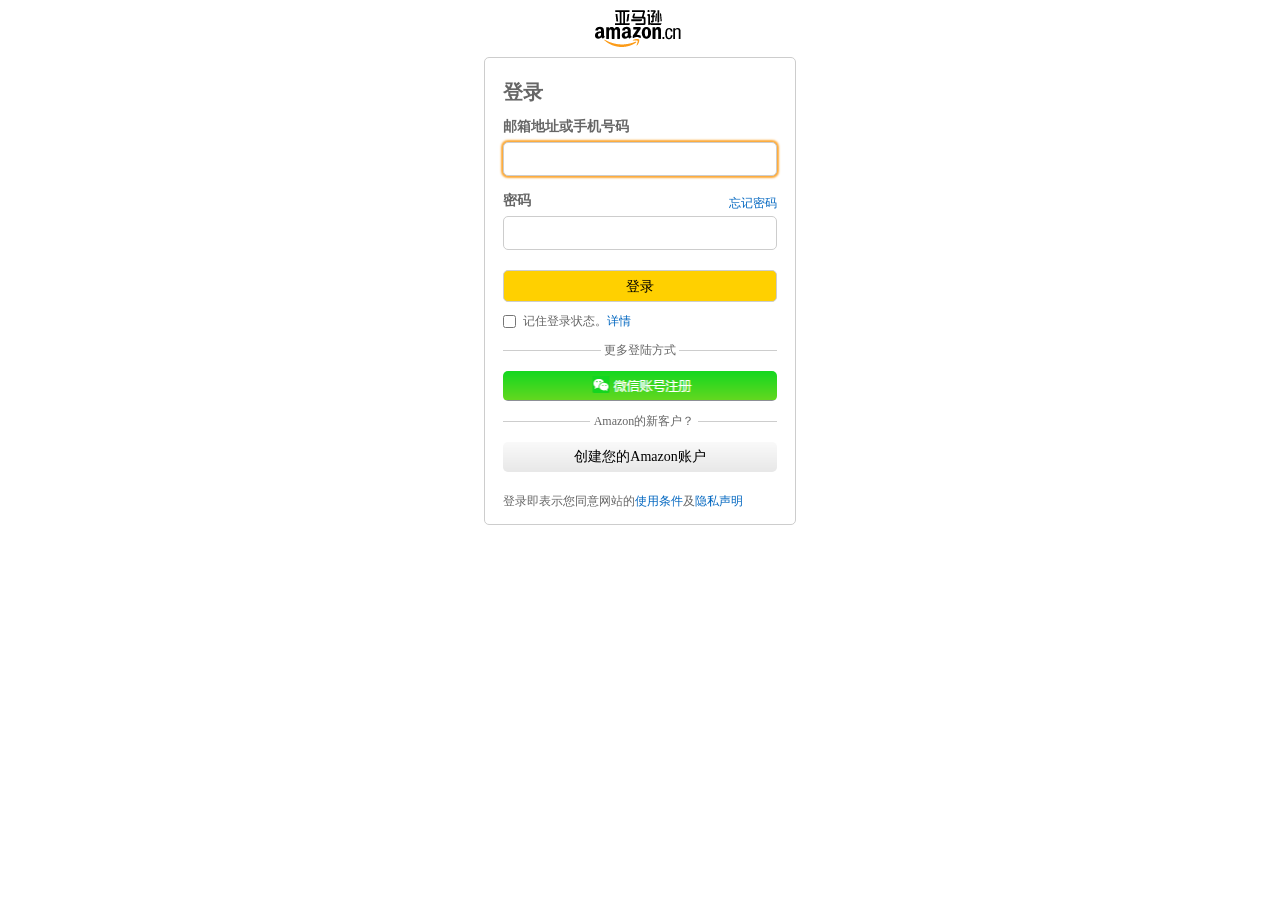
<file: amazon1/login.html>
<!DOCTYPE html>
<html lang="en">
<head>
    <meta charset="UTF-8">
    <title>Amazon 登录</title>
    <meta name="description" content="亚马逊中国（z.cn）坚持“以客户为中心”的理念，秉承“天天低价，正品行货”信念，销售图书、电脑、数码家电、母婴百货、服饰箱包等上千万种产品。亚马逊中国提供专业服务：正品行货天天低价，机打发票全国联保。货到付款，30天内可退换货。亚马逊为中国消费者提供便利、快捷的网购体验。"/>
    <meta name="keywords" content="网购,网上购物,在线购物,网购网站,网购商城,购物网站,网购中心,购物中心,卓越,亚马逊,卓越亚马逊,亚马逊中国,joyo,amazon"/>
    <link rel="icon" href="images/icno.png"/>
    <link rel="stylesheet" href="css/base.css"/>
    <style>
        .bodyCenter {
            width: 312px;
            height: 600px;
            margin: 10px auto;
            position: relative;
        }
        .bodyCenter .titleImg {
            position: relative;
            left: 50%;
            top: 0;
            margin-left: -55px;
            width: 110px;
            height: 37px;
            background: url(images/navImg2.png)no-repeat 0 -120px;
        }
        .bodyCenter .formContent {
            border: 1px solid #CDCDCD;
            border-radius: 5px;
            padding: 14px 18px;
            margin-top: 10px;
        }
        .bodyCenter .formContent h1 {
            font: 600 20px/40px "Microsoft YaHei";
        }
        .bodyCenter .formContent label {
            display: inline-block;
            font: 600 14px/30px "Microsoft YaHei";
        }
        .bodyCenter .formContent .input{
            width: 252px;
            height: 32px;
            border: 1px solid #CDCDCD;
            border-radius: 5px;
            padding: 0 10px;
            margin-bottom: 10px;
            font: 500 14px/16px "Microsoft YaHei";
        }
        .bodyCenter .description1 {
            margin: 15px 0;
        }
        .bodyCenter .formContent .submit{
            width: 274px;
            height: 32px;
            border: 1px solid #CDCDCD;
            border-radius: 5px;
            text-align: center;
            font: 500 14px/32px "Microsoft YaHei";
            background-color: rgba(255,208,0,1);
            cursor: pointer;
            margin-top: 10px;
            margin-bottom: 10px;
        }
        .bodyCenter .others{
            width: 274px;
            height: 1px;
            background-color: #CDCDCD;
            position: relative;
            margin-top: 20px;
        }
        .bodyCenter .others .otherText {
            width: 78px;
            height: 12px;
            font: 400 12px/12px "Microsoft YaHei";
            text-align: center;
            position: absolute;
            left: 50%;
            top: -6px;
            margin-left: -39px;
            background-color: white;
        }
        .bodyCenter .others .otherText1 {
            width: 108px;
            height: 12px;
            font: 400 12px/12px "Microsoft YaHei";
            text-align: center;
            position: absolute;
            left: 50%;
            top: -6px;
            margin-left: -50px;
            background-color: white;
        }
        .bodyCenter .weiXin {
            display: block;
            width: 274px;
            height: 30px;
            background: url("images/weiXin.png")no-repeat top center;
            margin: 20px 0;
            border-radius: 5px;

        }
        .bodyCenter .register {
            background: url("images/navImg2.png")no-repeat 0 -580px;
            text-align: center;
            font: 500 14px/30px "Microsoft YaHei";
            color: black;
        }
        .bodyCenter .register:hover {
            color: black;
            text-decoration: none;
        }
        .inputColor {
            box-shadow: 0 0 2px 2px #FCA835;
        }
        .errorColor {
            box-shadow: 0 0 0 2px red;
        }
        .bodyCenter .error {
            width: 274px;
            height: 14px;
            font: 400 12px/14px "Microsoft YaHei";
            color: #C81623;
            display: none;
            margin-bottom: 10px;
        }
    </style>
</head>
<body>
<div class="bodyCenter">
    <div class="titleImg"></div>
    <div class="formContent">
        <h1>登录</h1>
        <form action="login.php" method="get" name="form1" id="register">
            <label for="username">邮箱地址或手机号码</label><input type="text" id="username" class="input inputColor" name="username">
            <p class="error" id="error1"></p>
            <div>
                <label for="password" class="fl">密码</label>
                <a href="#" class="fr" style="margin-top:8px">忘记密码</a>
            </div>
            <input type="password" id="password" class="input" name="password">
            <p class="error" id="error"></p>
            <input type="button" name="submit" class="submit" id="submit" value = "登录">
            <div><input type="checkbox" id="agree"> &nbsp;记住登录状态。<a href="#">详情</a></div>
            <div class="others">
                <div class="otherText">更多登陆方式</div>
            </div>

            <a href="#" class="weiXin"></a>
            <div class="others">
                <div class="otherText1">Amazon的新客户？</div>
            </div>
            <a href="register.html" class="weiXin register">创建您的Amazon账户</a>
            <div>登录即表示您同意网站的<a href="#">使用条件</a>及<a href="#">隐私声明</a></div>

        </form>
    </div>
</div>
<script src="js/jquery-3.1.0.min.js"></script>
<script>
    window.onload = function () {
        form1.username.focus();
        var input1 = document.getElementsByClassName("input");
        for(var i = 0; i < input1.length;i++){
            input1[i].onfocus = function() {
                this.classList.add("inputColor");
            };
            input1[i].onblur = function () {
                this.classList.remove("inputColor");
            };
            input1[i].oninput = function () {
                this.classList.remove("errorColor");
                this.nextElementSibling.style.display = "none";
            };
        }

        var login = document.getElementById("submit");
        var username = document.getElementById("username");
        var password = document.getElementById("password");
        var error1 = document.getElementById("error1");
        var error = document.getElementById("error");

        login.addEventListener("click", function () {
            for(var i = 0; i < input1.length; i++){
                input1[i].classList.remove("errorColor");
                input1[i].nextElementSibling.style.display = "none";
            }
//            console.log(username.value);
            var reg = /^1[3|4|5|7|8][0-9]\d{4,8}$/i;
            var reg1 = /^([a-zA-Z0-9_-])+@([a-zA-Z0-9_-])+((\.[a-zA-Z0-9_-]{2,3}){1,2})$/;

            if(username.value == "" && password.value == ""){
                username.classList.add("errorColor");
                error1.innerHTML = '! 输入您的邮箱地址或手机号码';
                error1.style.display = 'block';
                password.classList.add("errorColor");
                error.innerHTML = '! 输入您的密码';
                error.style.display = 'block';
            }else if (username.value == ""){
                username.classList.add("errorColor");
                error1.innerHTML = '! 输入您的邮箱地址或手机号码';
                error1.style.display = 'block';
            }else if (password.value == ""){
                password.classList.add("errorColor");
                error.innerHTML = '! 输入您的密码';
                error.style.display = 'block';
            }else if((!reg.test(username.value)) && (!reg1.test(username.value))){
                username.classList.add("errorColor");
                error1.innerHTML = '! 您的邮箱地址或手机号码格式不正确';
                error1.style.display = 'block';
            }else {
                //post请求
                //01 创建xhr对象
                var xhr;
                if(window.XMLHttpRequest){
                    xhr = new XMLHttpRequest();
                }else {
                    xhr = ActiveXObject("Microsoft.XMLHTTP");
                }

                //获取输入数据
                var username1 = username.value;
                var password1 = password.value;

                //02 打开参数列表
                var url = 'login.php?username=' + username1 + '&password=' + password1;
                xhr.open('GET',url,true);

                //03 发送请求
                xhr.send();

                //04 判断状态码
                xhr.onreadystatechange = function () {
                    if(xhr.readyState == 4 && xhr.status == 200){
                        var data = xhr.responseText;
                        console.log(data);
                        if(data == '0'){
                            username.classList.add("errorColor");
                            error1.innerHTML = '! 您的邮箱地址或手机号码不存在';
                            error1.style.display = 'block';
                        }else if(data == '2'){
                            password.classList.add("errorColor");
                            error.innerHTML = '! 您的账号或密码错误';
                            error.style.display = 'block';
                        }else{
                            window.location.href = "index.html";
                        }
                    }
                }
            }
        })

    };

</script>
</body>
</html>
</file>
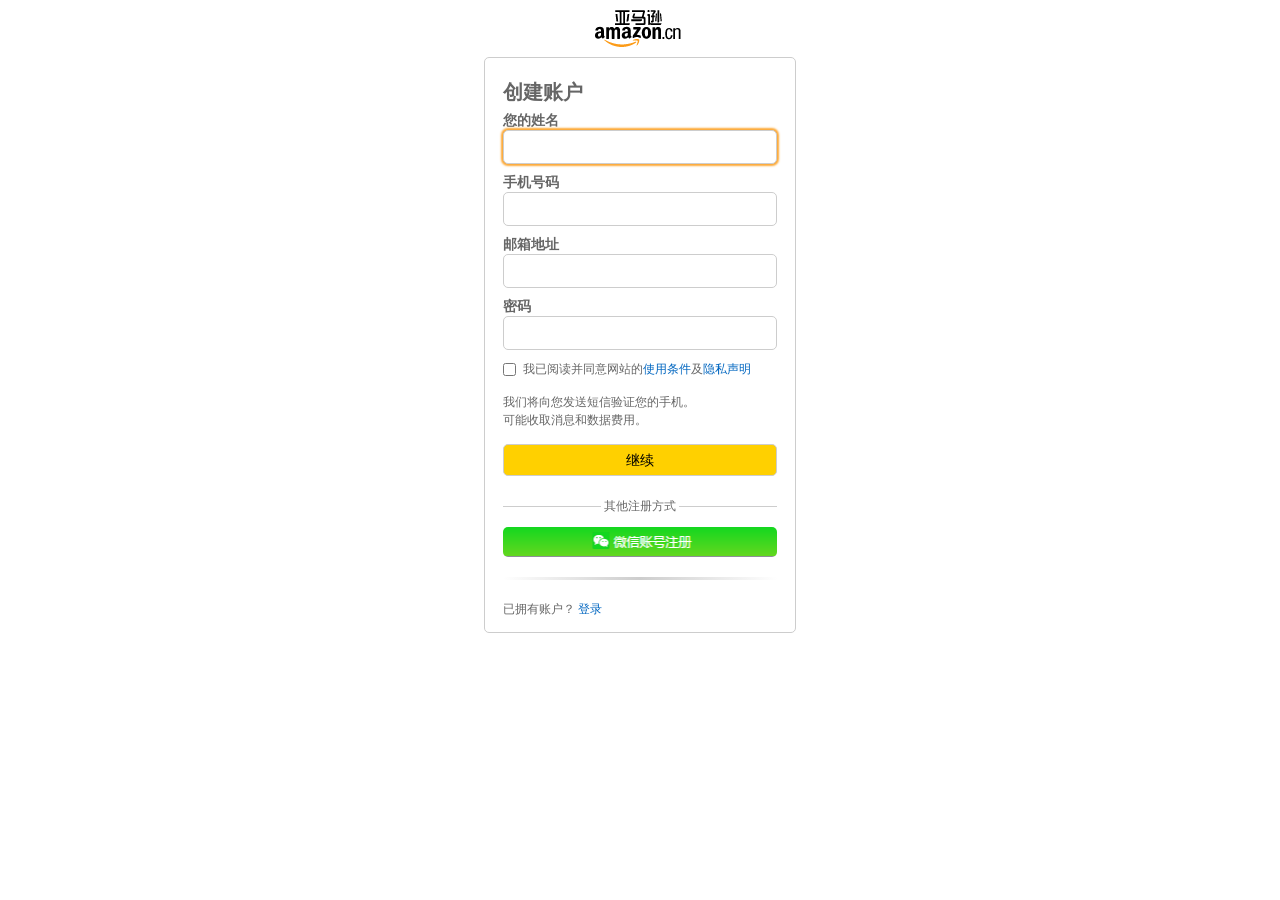
<file: amazon1/register.html>
<!DOCTYPE html>
<html lang="en">
<head>
    <meta charset="UTF-8">
    <title>Amazon 注册</title>
    <meta name="description" content="亚马逊中国（z.cn）坚持“以客户为中心”的理念，秉承“天天低价，正品行货”信念，销售图书、电脑、数码家电、母婴百货、服饰箱包等上千万种产品。亚马逊中国提供专业服务：正品行货天天低价，机打发票全国联保。货到付款，30天内可退换货。亚马逊为中国消费者提供便利、快捷的网购体验。"/>
    <meta name="keywords" content="网购,网上购物,在线购物,网购网站,网购商城,购物网站,网购中心,购物中心,卓越,亚马逊,卓越亚马逊,亚马逊中国,joyo,amazon"/>
    <link rel="icon" href="images/icno.png"/>
    <link rel="stylesheet" href="css/base.css"/>
    <style>
        .bodyCenter {
            width: 312px;
            height: 600px;
            margin: 10px auto;
            position: relative;
        }
        .bodyCenter .titleImg {
            position: relative;
            left: 50%;
            top: 0;
            margin-left: -55px;
            width: 110px;
            height: 37px;
            background: url(images/navImg2.png)no-repeat 0 -120px;
        }
        .bodyCenter .formContent {
            border: 1px solid #CDCDCD;
            border-radius: 5px;
            padding: 14px 18px;
            margin-top: 10px;
        }
        .bodyCenter .formContent h1 {
            font: 600 20px/40px "Microsoft YaHei";
        }
        .bodyCenter .formContent label {
            font: 600 14px/16px "Microsoft YaHei";

        }
        .bodyCenter .formContent .input{
            width: 252px;
            height: 32px;
            border: 1px solid #CDCDCD;
            border-radius: 5px;
            padding: 0 10px;
            margin-bottom: 10px;
            font: 500 14px/16px "Microsoft YaHei";
        }
        .bodyCenter .description1 {
            margin: 15px 0;
        }
        .bodyCenter .formContent .submit{
            width: 274px;
            height: 32px;
            border: 1px solid #CDCDCD;
            border-radius: 5px;
            text-align: center;
            font: 500 14px/32px "Microsoft YaHei";
            background-color: rgba(255,208,0,1);
            cursor: pointer;
            margin-bottom: 30px;
        }
        .bodyCenter .others{
            width: 274px;
            height: 1px;
            background-color: #CDCDCD;
            position: relative;
        }
        .bodyCenter .others .otherText {
            width: 78px;
            height: 12px;
            font: 400 12px/12px "Microsoft YaHei";
            text-align: center;
            position: absolute;
            left: 50%;
            top: -6px;
            margin-left: -39px;
            background-color: white;
        }
        .bodyCenter .weiXin {
            display: block;
            width: 274px;
            height: 30px;
            background: url("images/weiXin.png")no-repeat top center;
            margin: 20px 0;
            border-radius: 5px;
        }
        .bodyCenter .fengexian {
            width: 274px;
            height: 3px;
            background: linear-gradient(90deg, #FFFFFF,#CDCDCD,#FFFFFF);
            margin-bottom: 20px;
        }
        .inputColor {
            box-shadow: 0 0 2px 2px #FCA835;
        }
        .errorColor {
            box-shadow: 0 0 0 2px red;
        }
        .bodyCenter .error {
            width: 274px;
            height: 14px;
            font: 400 12px/14px "Microsoft YaHei";
            color: #C81623;
            display: none;
            margin-bottom: 10px;
        }
    </style>
</head>
<body onload="form1.username.focus()">
<div class="bodyCenter">
    <div class="titleImg"></div>
    <div class="formContent">
        <h1>创建账户</h1>
        <form action="register.php" method="post" name="form1" id="register">
            <label for="username">您的姓名</label><input type="text" id="username" class="input inputColor" name="username">
            <p class="error" id="error1"></p>
            <label for="telephone">手机号码</label><input type="text" id="telephone" class="input" name="telephone">
            <p class="error" id="error2"></p>
            <label for="email">邮箱地址</label><input type="email" id="email" class="input" name="email">
            <p class="error" id="error3"></p>
            <label for="password">密码</label><input type="password" id="password" class="input" name="password">
            <p class="error" id="error"></p>
            <div><input type="checkbox" id="agree"> &nbsp;我已阅读并同意网站的<a href="#">使用条件</a>及<a href="#">隐私声明</a></div>
            <div class="description1">
                <p>我们将向您发送短信验证您的手机。</p>
                <p>可能收取消息和数据费用。</p>
            </div>
            <!--<div class="submit" id="submit">继续</div>-->
            <input type="button" name="submit" class="submit" id="submit" value = "继续">
            <div class="others">
                <div class="otherText">其他注册方式</div>
            </div>

            <a href="#" class="weiXin"></a>
            <div class="fengexian"></div>
            <div class="local">已拥有账户？ <a href="login.html">登录</a></div>
        </form>
    </div>
</div>
<script src="js/jquery-3.1.0.min.js"></script>
<script>
    $(function () {
        $(".input").bind("focus", function () {
            $(this).addClass("inputColor");
        });
        $(".input").bind("blur", function () {
            $(this).removeClass("inputColor");
        });
        $("#username").bind("blur", function () {
            if( $(this).val()=="")
            {
                $(this).addClass("errorColor");
                $(this).next().html("姓名不能为空！");
                $(this).next().css("display","block");
            }else {
                yanZheng($(this).val(), "","","","#username", "该用户名已注册!") ;
            }
        });
        $("#telephone").bind("blur", function () {
            //手机号栏失去焦点
            var reg = /^1[3|4|5|7|8][0-9]\d{4,8}$/i;//验证手机正则(输入前7位至11位)
            if ($(this).val() == "") {
                $(this).addClass("errorColor");
                $(this).next().html("请输入您的手机号!");
                $(this).next().css("display", "block");
            }
            else if ($(this).val().length < 11) {
                $(this).addClass("errorColor");
                $(this).next().html("手机号长度有误！");
                $(this).next().css("display", "block");
            }
            else if (!reg.test($(this).val())) {
                $(this).addClass("errorColor");
                $(this).next().html("手机号不存在!");
                $(this).next().css("display", "block");
            }
            else {
                yanZheng("", "",$(this).val(), "","#telephone", "该手机号已注册!");
            }
        });
        //邮箱验证
        function isEmail(str){
            var reg = /^([a-zA-Z0-9_-])+@([a-zA-Z0-9_-])+((\.[a-zA-Z0-9_-]{2,3}){1,2})$/;
            return reg.test(str);
        }
        $("#email").bind("blur", function () {
            if( $(this).val()=="")
            {
                $(this).addClass("errorColor");
                $(this).next().html("邮箱不能为空！");
                $(this).next().css("display","block");
            }else if(!isEmail($(this).val())){
                $(this).addClass("errorColor");
                $(this).next().html("邮箱格式不正确！");
                $(this).next().css("display","block");
            }else{
                yanZheng("", "","",$(this).val(),"#email", "该邮箱已注册!");
            }
        });
        //密码栏失去焦点
        $("#password").blur(function(){
            reg=/^[\@A-Za-z0-9\!\#\$\%\^\&\*\.\~]{6,22}$/;
            if( $(this).val()=="")
            {
                $(this).addClass("errorColor");
                $(this).next().html("密码不能为空！");
                $(this).next().css("display","block");
                ISpssword = false;
            } else if(!reg.test($(this).val()))
            {
                $(this).addClass("errorColor");
                $(this).next().html("格式有误，请输入6~12位的数字、字母或特殊字符！");
                $(this).next().css("display","block");
            }
            else
            {
                $(this).removeClass("errorColor");
                $(this).next().empty();
                $(this).next().css("display","none");
            }
        });
        $('#submit').click(function () {
            if(!($('#error1').text() + $('#error2').text() + $("#error3").text() + $("#error").text()) && $('#agree')[0].checked){
                console.log("duile");
                $.ajax({
                    type: 'post',  //请求类型
                    url: 'register.php',  //url地址
                    async: true,
                    data: {  //请求参数
                        username: $('#username').val(),
                        password: $('#password').val(),
                        telephone: $('#telephone').val(),
                        email: $('#email').val()
                    },
                    success: function (message) {
                        console.log(message);
                        if(message){
                            window.location.href = "login.html";
                        }   //成功时 在这里取得相应回来的数据
                    }
                })
            }


        });

        //原生js 的Ajax封装
        function yanZheng(username,password,telephone,email, element, contents ) {
            //post请求
            //01 创建xhr对象
            var xhr;
            if(window.XMLHttpRequest){
                xhr = new XMLHttpRequest();
            }else {
                xhr = ActiveXObject("Microsoft.XMLHTTP");
            }

            //获取输入数据
            var username = username;
            var password = password;
            var telephone = telephone;
            var email = email;

            //02 打开参数列表
            xhr.open('post','register.php',true);

            //03 发送请求
            //设置请求头(application/x-www-form-urlencoded 来自 form表单的 enctype 属性)
            xhr.setRequestHeader("Content-Type", "application/x-www-form-urlencoded");
            //设置请求体
            var paragrams = "username=" + username + "&password=" + password + "&telephone=" + telephone + "&email=" + email;

            //发送请求时携带请求体，post 请求的请求参数 是藏在请求体里面被发送出去的，相对更安全
            xhr.send(paragrams);

            //04 判断状态码
            xhr.onreadystatechange = function () {
                if(xhr.readyState == 4 && xhr.status == 200){
                    var data = xhr.responseText;
                    if(data == true){
//                        console.log(true);
                        $(element).addClass("errorColor");
                        $(element).next().html(contents);
                        $(element).next().css("display","block");
                    }else{
//                        console.log(false);
                        $(element).removeClass("errorColor");
                        $(element).next().empty();
                        $(element).next().css("display","none");
                    }
                }
            }
        }
    })

</script>
</body>
</html>
</file>
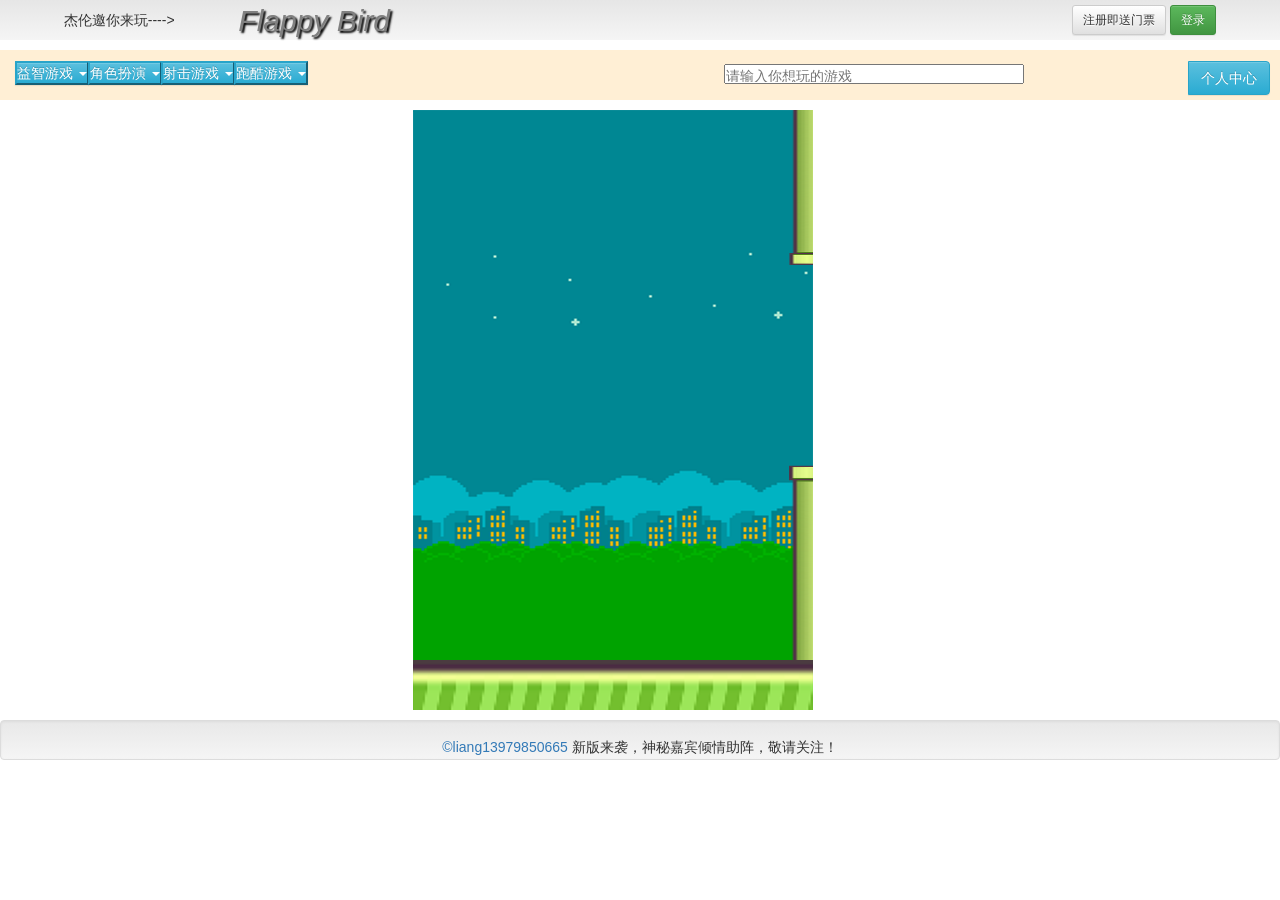
<file: Flappy Bird/综合项目.html>
<!DOCTYPE html>
<html lang="en">
<head>
    <meta charset="UTF-8">
    <title>Flappy Bird</title>

    <link rel="stylesheet" href="bs和js插件/bootstrap-3.3.7-dist/css/bootstrap.css"/>
    <link rel="stylesheet" href="bs和js插件/bootstrap-3.3.7-dist/css/bootstrap-theme.css"/>
    <script src="bs和js插件/jquery-3.1.0.js"></script>
    <script src="bs和js插件/bootstrap-3.3.7-dist/js/bootstrap.js"></script>

    <style>
        header{
            height: 40px;
            background: linear-gradient(#e6e6e6, #f5f5f5);
        }
        nav{
            height: 50px;
            background: papayawhip;
            margin-top: 10px;
        }
        section{
            height: 450px;
            background: skyblue;
            margin-top: 10px;
        }
        footer{
            height: 30px;
            background: #0f0f0f;
            margin-top: 10px;
        }

        @keyframes jay{
            0%{font-size: 30px}
            50%{font-size: 35px}
            100%{font-size: 40px}
        }
        #jay{
            text-shadow: #000000 2px 2px 2px;
            animation: jay 2s 100 linear;
        }
        *{
            margin: 0;
            padding: 0;
        }

        #canvas{
            align-content: center;
            left: 50%;
            position: relative;
        }
    </style>

</head>
<body onload="init();">

<!-- 头部条开始 -->
<header class="col-sm-12">
    <span class="col-sm-2" style="margin-top: 10px;text-align: center">杰伦邀你来玩----></span>
    <span id="jay" class="col-sm-3" style="font-size: 30px; color: gray;margin-top: 0px;"><i>Flappy Bird</i></span>

    <div class="col-sm-3 col-sm-push-5 btn-group-sm">
        <button class="btn btn-default" id="login" data-toggle="modal" data-target="#signinmodal" style="height: 30px;margin-top: 5px;">注册即送门票</button>
        <button class="btn btn-success" id="signin" data-toggle="modal" data-target="#loginmodal" style="right: 20px; height: 30px;margin-top: 5px;">登录</button>
    </div>
</header>

<!-- 导航栏开始 -->
<nav class="col-sm-12 btn-group">
    <div class="btn-group dropdown" style="top: 11px;">
        <button class="btn-group btn-info" data-toggle="dropdown">
            益智游戏
            <span class="caret"></span>
        </button>
        <ul class="dropdown-menu">
            <li class="dropdown-header">益智</li>
            <li>快速魔方</li>
            <li><a id="toggle">笨鸟先飞</a></li>
            <li class="divider"></li>
            <li>龟兔赛跑</li>
        </ul>
    </div>

    <div class="btn-group dropdown" style="top: 11px;">
        <button class="btn-group btn-info" data-toggle="dropdown">
            角色扮演
            <span class="caret"></span>
        </button>
        <ul class="dropdown-menu">
            <li class="dropdown-header">益智</li>
            <li>快速魔方</li>
            <li>笨鸟先飞</li>
            <li class="divider"></li>
            <li>龟兔赛跑</li>
        </ul>
    </div>

    <div class="btn-group dropdown" style="top: 11px;">
        <button class="btn-group btn-info" data-toggle="dropdown">
            射击游戏
            <span class="caret"></span>
        </button>
        <ul class="dropdown-menu">
            <li class="dropdown-header">益智</li>
            <li>快速魔方</li>
            <li>笨鸟先飞</li>
            <li class="divider"></li>
            <li>龟兔赛跑</li>
        </ul>
    </div>

    <div class="btn-group dropdown" style="top: 11px;">
        <button class="btn-group btn-info" data-toggle="dropdown">
            跑酷游戏
            <span class="caret"></span>
        </button>
        <ul class="dropdown-menu">
            <li class="dropdown-header">益智</li>
            <li>快速魔方</li>
            <li>笨鸟先飞</li>
            <li class="divider"></li>
            <li>龟兔赛跑</li>
        </ul>
    </div>

    <input type="text" class="col-sm-offset-4 glyphicon glyphicon-search" placeholder="请输入你想玩的游戏" style="width: 300px;margin-top: 13px;"/>
    <button class="btn btn-info navbar-right" style="top: 11px; right: 10px;">个人中心</button>
</nav>

<!-- 中间为游戏部分 -->
<section class="col-sm-8 col-lg-push-2" style="width: 400px;height: 600px;background-color: #fff;">
    <canvas id="canvas" width="400px" height="600px"></canvas>
</section>

<!-- 脚部版权 -->
<footer class="well col-sm-12" style="text-align: center; line-height: 100%;">
    <a href="">©liang13979850665</a>
    新版来袭，神秘嘉宾倾情助阵，敬请关注！
</footer>

<!-- 登录框模态 -->
<div class="modal" id="loginmodal">
    <div class="modal-dialog">
        <div class="modal-content">
            <div class="modal-header">
                <button class="close" data-dismiss="modal">
                    <span aria-hidden="true"> × </span>
                    <span class="sr-only">close</span>
                </button>
                <h3>请登录</h3>
            </div>
            <div class="modal-body">
                <p>登录</p><input type="text" placeholder="请输入用户名"/>
                <p>密码</p><input type="password" placeholder="请输入密码"/>
            </div>
            <div class="modal-footer">
                <button class="btn btn-info" data-toggle="modal" data-target="#signin" data-dismiss="modal">注册</button>
                <button class="btn btn-success" id="log">登录</button>
            </div>
        </div>
    </div>
</div>
<!-- 注册框模态 -->
    <div class="modal" id="signinmodal">
        <div class="modal-dialog">
            <div class="modal-content">
                <div class="modal-header">
                    <button class="close" data-dismiss="modal" data-target="#signin">
                        <span aria-hidden="true"> &times;</span>
                        <span class="sr-only">close</span>
                    </button>
                    <h3>请注册</h3>
                </div>
                <div class="modal-body">
                    <p>用户名</p><input type="text" placeholder="请输入用户名" id="uname"/>
                    <p>密码</p><input type="password" placeholder="请输入密码" id="pwd"/>
                    <p>确认密码</p><input type="password" placeholder="请再次输入密码" id="checkpwd"/>
                </div>
                <div class="modal-footer">
                    <button class="btn btn-info" id="surebtn">确认</button>
                </div>
            </div>
        </div>
    </div>

<script>
    /* 注册框数据保存 */
    var uname = $("#uname");
    var pwd = $("#pwd");
    var checkpwd = $("#checkpwd");
    var surebtn = $("#surebtn");

    var exspan = document.createElement("span");
    var exmeter = document.createElement("meter");
    exmeter.low = 3;
    exmeter.high = 7;
    exmeter.optimum = 8;
    exmeter.max = 12;


    pwd[0].oninput = function () {

    }

    checkpwd[0].oninput = function () {
        if(this.value != pwd.val() && this.value.length != 0){
            exspan.innerHTML = "×&nbsp;  输入密码有误，清重新输入"
        }else{
            exspan.innerHTML = "√&nbsp;  输入正确"
        }
        this.parentNode.appendChild(exspan);
        if(checkpwd.val().length == 0){
            this.parentNode.removeChild(exspan);
        }
    }

    surebtn[0].onclick = function () {
        if(uname.val().length != 0 && pwd.val().length != 0){
            localStorage.setItem("usernames", uname.val());
            localStorage.setItem("password", pwd.val());
            $("#signinmodal").modal("hide");
            alert("注册成功！");
        }else{
            alert("用户名和密码输入不能为空！");
        }
    }
</script>

<script>
    /*var toggle = document.getElementById("toggle");
    var scr = document.getElementById("src");
    toggle.onclick = function () {
        scr.setAttribute("src", "action.js");
    }*/
</script>

<script id="scr" src="action.js"></script>



</body>
</html>
</file>
<file: amazon1/css/base.css>
@charset "UTF-8";
/*css 初始化 */
html, body, ul, li, ol, dl, dd, dt, p, h1, h2, h3, h4, h5, h6, form, fieldset, legend, img {
    margin: 0;
    padding: 0;
}

fieldset, img, input, button {
    border: none;
    padding: 0;
    margin: 0;
    outline-style: none;
}

ul, ol {
    list-style: none;
}

input {
    padding-top: 0;
    padding-bottom: 0;
    font-family: "SimSun";
}

select, input {
    vertical-align: middle;
}

select, input, textarea {
    font-size: 12px;
    margin: 0;
}
textarea {
    resize: none;
}

/*防止拖动*/
img {
    border: 0;
    vertical-align: middle;

}

/*  去掉图片低测默认的3像素空白缝隙*/
table {
    border-collapse: collapse;
}

body {
    font: 12px/150% Arial, Verdana, "\5b8b\4f53";
    color: #666;
    background: #fff
}

.clearfix:before, .clearfix:after {
    content: "";
    display: table;
}

.clearfix:after {
    clear: both;
}

.clearfix {
    *zoom: 1; /*IE/7/6*/
}

a {
    color: #0066c0;
    text-decoration: none;
}

a:hover {
    color: #E47923;
    text-decoration: underline;
}

h1, h2, h3, h4, h5, h6 {
    text-decoration: none;
    font-weight: normal;
    font-size: 100%;
}

s, i, em {
    font-style: normal;
    text-decoration: none;
}

.col-red {
    color: #C81623 !important;
}

/*公共类*/
.w {
    /*版心 提取 */
    width: 1500px;
    margin: 0 auto;
}

.fl {
    float: left
}

.fr {
    float: right
}

.al {
    text-align: left
}

.ac {
    text-align: center
}

.ar {
    text-align: right
}

.hide {
    display: none
}w
</file>
<file: amazon1/css/tuijian.css>
/*�������������Ʒ��ص��Ƽ�  �������ÿ�ʼ*/
.w {
    width: 1550px;
    margin: 0 20px;
}
.tj {
    width: 1140px;
}
.tjTiltle {
    height: 35px;
    position: relative;
    border-bottom: 1px solid #E5E5E5;
}
.tjTiltle .start-title {
    position: absolute;
    top: -1px;
}
.tjTiltle .start-title img {
    width: 40px;
    height: 35px;
}
.tjTiltle .title {
    width: 980px;
    font: 600 20px/35px "SimSun";
    position: absolute;
    left: 40px;

    color: black;
}
/*�Ƽ���Ʒչʾ  ���ÿ�ʼ*/
.tj .tuijian {
    width: 1140px;
    padding: 0 18px;
}
.tj .tuijian ul {
    width: 1128px;
    height: 250px;
    border-bottom: 1px solid #E5E5E5;
}
.tj .tuijian li {
    width: 166px
    height: 204px;
    float: left;
    padding: 22px 10px ;
    position: relative;
}
.tj .tuijian .contentImg{
    width: 150px;
    height: 150px;
}
.tj .tuijian .box{
    position: absolute;
    background-color: rgba(255,255,255,0.9);
    width: 208px;
    height: 300px;
    border: 1px solid #DCDCDC;
    box-shadow: 0 2px 2px 1px;
    z-index: 3;
    font-size: 14px;
    padding: 10px 0 0 20px;
}
.tj .tuijian .box1,.tj .tuijian .box2,.tj .tuijian .box3,.tj .tuijian .box4,.tj .tuijian .box5,.tj .tuijian .box6{
    top: -40px;
}
.tj .tuijian .box7,.tj .tuijian .box8,.tj .tuijian .box9,.tj .tuijian .box10,.tj .tuijian .box11,.tj .tuijian .box12{
    top: -50px;
}
.tj .tuijian .box1, .tj .tuijian .box7{
    left: -20px;
}
.tj .tuijian .box2,.tj .tuijian .box8{
    left: 142px;
}
.tj .tuijian .box3,.tj .tuijian .box9{
    left: 292px;
}
.tj .tuijian .box4,.tj .tuijian .box10{
    left: 450px;
}
.tj .tuijian .box5,.tj .tuijian .box11{
    left: 620px;
}
.tj .tuijian .box6,.tj .tuijian .box12{
    left: 790px;
}
.tj .tuijian .box{
    display: none;
}
.tj .tuijian .box a{
    display: inline-block;
    /*margin: 5px 0 0 20px;*/
    font-size: 16px;
}
.tj .tuijian .box .boxContent{
    position: absolute;
    left: 30px;
    bottom: 48px;
}
.tj .tuijian .box .boxContent3,.tj .tuijian .box .boxContent4,.tj .tuijian .box .boxContent9,.tj .tuijian .box .boxContent10{
    left: 40px;
}
.tj .tuijian .box .boxContent7,.tj .tuijian .box .boxContent8,.tj .tuijian .box .boxContent9,.tj .tuijian .box .boxContent10,.tj .tuijian .box .boxContent11,.tj .tuijian .box .boxContent12{
    bottom: 36px;
}
.tj .tuijian .box .price,.tj .tuijian .box .price a{
    display: inline-block;
    font-size: 16px;
}
.tj .tuijian .content{
    position: absolute;
}
.tj .tuijian .content1{
    top: 22px;
}
.tj .tuijian .content1,.tj .tuijian .content7{
    left: 15px;
    z-index: 2;
}
.tj .tuijian .content2{
    top: 22px;
}
.tj .tuijian .content2,.tj .tuijian .content8{
    left: 175px;
    z-index: 2;
}
.tj .tuijian .content3{
    top: 22px;
}
.tj .tuijian .content3,.tj .tuijian .content9{
    left: 335px;
    z-index: 2;
}
.tj .tuijian .content4{
    top: 22px;
}
.tj .tuijian .content4, .tj .tuijian .content10{
    left: 495px;
    z-index: 2;
}
.tj .tuijian .content5{
    top: 22px;
}
.tj .tuijian .content5, .tj .tuijian .content11{
    left: 655px;
    z-index: 2;
}
.tj .tuijian .content6{
    top: 22px;
}
.tj .tuijian .content6,.tj .tuijian .content12{
    left: 815px;
    z-index: 2;
}
.tj .tuijian .price {
    width: 166px;
    height: 42px;
    text-align: center;
    font-size: 14px;
    padding-top: 10px;
}
.tj .tuijian .priceTj {
    margin-bottom: 6px;
}
.tj .tuijian .maiman {
    color: #FCB670;
}
.ms p {
    margin: 14px 0 5px 0;
    font: 700 20px/20px "SimSun";
}

.ms {
    width: 1028px;
}

.shishims {
    position: relative;
    height: 54px;
}

/*��ɱͷ����������*/
.msTitle {
    position: relative;
    float: left;
    border-bottom: 1px solid gainsboro;
    width: 1140px;
}

.msTitle ul {
    width: 417px;
    height: 32px;
    line-height: 32px;
    margin-top: 8px;
}

.msTitle li {
    float: left;
    width: 84px;
    height: 32px;
    cursor: pointer;
    font: 600 12px "SimSun";
}

.msTitle .line {
    width: 60px;
    height: 2px;
    background-color: red;
    position: absolute;
    bottom: 0px;
}

.msTitle li a, .classifys a {
    display: inline-block;
    color: black;
    line-height: 32px;
}

.fenlei a, .classifys b, .classifys a {
    color: black;
}

.msTitle a:hover {
    color: #E39C70;
}

.classifys {
    position: absolute;
    right: -50px;
    top: 20px;
}

.classifys a:hover {
    color: #E39C70;
    text-decoration: underline;
}

.fenlei a:hover {
    color: #E39C70;
    text-decoration: underline;
}

.msTitle .activeLi {
    color: #E39C70;
}

.shishims .fenlei {
    width: 320px;
    height: 342px;
    padding: 10px;
    position: absolute;
    right: -111px;
    top: 32px;
    display: none;
    border: 1px solid #CECECE;
    z-index: 1111;
    background-color: white;
}

.shishims .fenlei ul {
    width: 160px;
    height: 362px;
    float: left;
}

.shishims .fenlei li {
    width: 160px;
    height: 20px;
    line-height: 20px;
}

/*��ɱͷ�����ý���*/
/*��ɱ��Ʒչʾ��ʼ*/
.shoopMiddel {
    width: 1140px;
    height: 358px;
    position: relative;
}

.shopp-ing {
    width: 1140px;
    height: 358px;
    position: relative;
    border-bottom: 1px solid gainsboro;
    overflow: hidden;
}

.shopp-ing ul {
    width: 200%;
    height: 286px;
    position: absolute;
    top: 15px;
    left: 0;
    padding: 16px 0 0 60px;
}

.shopp-ing .shop, .shopp-ing .shop2 {
    width: 135px;
    height: 235px;
}

.shopp-ing li {
    width: 195px;
    float: left;
    padding-left: 20px;
    position: relative;
}

.shopp-ing .shopImg {
    margin-bottom: 15px
}

.msShopping .shopStar {
    width: 132px;
    height: 22px;
    position: absolute;
    top: 108px;
    left: 0;
    background-color: rgba(255, 255, 255, 0.9);
    padding: 8px 0 0 3px;
    display: none;
    cursor: pointer;
}

.shopp-ing .bg {
    position: absolute;
    z-index: 1000;
    top: 50%;
    margin-top: -30px;
    width: 20px;
    height: 30px;
    cursor: pointer;
}

.shopp-ing .bgLeft {
    left: 0;
    background: url("../images/shoveler-sprite..png") no-repeat 0 0;
}

.shopp-ing .bgRight {
    right: 0;
    background: url("../images/shoveler-sprite..png") no-repeat -20px 0;
}

.msShopping .shopPrice, .jsShopping .shopPrice {
    font-size: 14px;
    color: #B12704;
}

.msShopping .shopCart {
    width: 134px;
    height: 30px;
    background-color: #F5D891;
    border: 1px solid #A88734;
    border-radius: 5px;
    font-size: 12px;
    text-align: center;
    cursor: pointer;
    margin-bottom: 10px;
    font-weight: 600;
    color: #4D442B;
}

.msShopping .bao, .jkShopping .bao {
    width: 135px;
    height: 30px;
    font-size: 12px;
    font-weight: 600;
    position: relative;
}

.msShopping .bao .bfb {
    display: inline-block;
    margin-top: 10px;
}

.msShopping .time {
    font-size: 12px;
    width: 135px;
    margin-top: 8px;
}

.shopPage {
    width: 1110px;
    height: 35px;
    text-align: center;
    margin-top: 40px;
    padding-right: 28px;
}

.shopPageRight {
    float: right;
}

.shopPage a:hover {
    color: #E39C70;
    text-decoration: underline;
}

/*������*/
.msShopping .scroll, .jkShopping .bao .scroll {
    width: 135px;
    height: 5px;
    background-color: #CCCCCC;
    position: absolute;
    top: 0;
    left: 0;
}

.jsShopping .bao {
    margin-top: 50px;
}

.msShopping .scroll .bar, .jsShopping .bao .scroll {
    height: 5px;
    position: absolute;
    cursor: pointer;
    top: 0;
    left: 0;
}

.jsShopping .bao .scroll {
    top: 268px;
}

.msShopping .scroll .bar {
    background-color: black;
}

.jsShopping .bao .scroll {
    width: 135px;
    background-color: #CCCCCC;
}

.msShopping .scroll .bar1 {
    width: 34px;
}

.msShopping .scroll .bar2 {
    width: 80px;
}

.msShopping .scroll .bar3 {
    width: 54px;
}

.shopName:hover {
    color: #E39C70;
    text-decoration: underline;
}

.jsShopping .bfb {
    color: red;
    margin-bottom: 5px;
}

/*������ʼ����*/
.msShopping {
    display: block;
    height: 375px;
}

.jsShopping, .jkShopping {
    position: absolute;
    top: 15px;
    display: none;
}

.jkShopping .shopKaishi {
    font-size: 18px;
    color: black;
}
</file>
<file: amazon1/css/index.css>
/*广告栏*/
body {
    position: relative;
}

.ad_min {
    height: 40px;
    width: 2000px;
    background-color: grey;
    text-align: center;
    line-height: 36px;

}

.ad_min img {
    width: 900px;
    height: 32px;
    position: absolute;
    left: 21.65%;
    top: 4px;
}

.ad_max {
    width: 900px;
    height: 375px;
    position: absolute;
    left: 21.65%;
    top: -375px;
    Z-index: 1000;
}

.ad_max img {
    width: 900px;
    height: 375px;
}

/*logo,search,publicity设置开始*/
.logo_search_publicity {
    background-color: white;
    margin-bottom: 2px;
}

.logo {
    width: 160px;
    height: 56px;
    margin-right: 40px;
}

.logo .logoImg {
    width: 110px;
    height: 37px;
    padding: 6px 50px 0 10px;
}

.logo .logoImg a {
    display: block;
    width: 110px;
    height: 37px;
    background: url(../images/navImg2.png) no-repeat 0 -120px;
}

.logo .logoText {
    height: 13px;
    width: 160px;
}

.logo .logoText a {
    color: #48A3C6;
    font: 600 12px/12px "Microsoft YaHei";
}

.logo .logoText a:hover {
    color: #E47923;
    font: 600 12px/12px "Microsoft YaHei";
}

.search {
    margin: 10px 0 10px 20px;
    width: 896px;
    height: 36px;
}

.search .select1 {
    width: 110px;
    height: 36px;
    border: 2px solid #CDCDCD;
    background-color: #F6F6F6;
    border-radius: 5px 0 0 5px;
}

.search .select1:hover {
    background-color: #E9E9E9;
}

.search .select1 option {
    display: block;
    width: 400px;
    font: 500 16px/18px "Microsoft YaHei";
    background-color: white;
}

.search .searchText {
    width: 740px;
    height: 36px;
    position: relative;
}

.search .searchText input {
    display: block;
    width: 720px;
    height: 32px;
    padding: 0 10px 0 10px;
    font: 500 16px/32px "Microsoft YaHei";
    border: 2px solid #CDCDCD;
    border-left: none;
    border-right: none;
}

.search .searchText .searchList {
    position: absolute;
    top: 36px;
    left: 0;
    width: 738px;
    border: 1px solid #CDCDCD;
    border-top: none;
    box-shadow: 1px 1px 1px 1px #CDCDCD;
    font: 400 12px/14px "Microsoft YaHei";
    display: none;
    z-index: 2000;
    background-color: white;
}

.search .enter1 {
    width: 23px;
    height: 23px;
    padding: 6px 6px 7px 7px;
    background: rgba(0, 0, 0, 0.6) url("../images/navImg2.png") no-repeat -32px -282px;
    border-radius: 0 5px 5px 0;
    cursor: pointer;
}

.search .enter1:hover {
    background: rgba(0, 0, 0, 1) url("../images/navImg2.png") no-repeat -32px -282px;
}

.activity1 {
    margin: 10px 0;
}

/*<!--logo,search,publicity设置结束-->*/

/*navbar设置开始*/
.navbar {
    width: 100%;
    height: 36px;
    background: url("../images/navImg2.png") repeat-x 0 -530px;
    padding: 2px 0;
}

.navbar .activeNav {
    display: block;
    height: 28px;
    padding: 4px 10px 4px 8px;
    color: black;
}

.navbar .activeNav p {
    font: 400 12px/12px "Microsoft YaHei";
}

.navbar .activeNav h1 {
    font: 600 16px/16px "Microsoft YaHei";
}

.navbar .activeNav:hover {
    border: 1px solid #CDCDCD;
    padding: 3px 9px 3px 7px;
    border-radius: 5px 5px 5px 5px;
    color: black;
    text-decoration: none;
}

.navbar .activeNav h1 span {
    display: inline-block;
    width: 7px;
    height: 4px;
    margin: 9px 0 3px 2px;
    background: url("../images/navImg2.png") no-repeat -194px -366px;
}

.navbar .navTitle {
    margin-right: 72px;
}

.navbar .cartTop .activeNav span {
    display: block;
    width: 32px;
    height: 22px;
    background: url("../images/navImg2.png") no-repeat -130px -340px;
    margin: 6px 2px 0 0;
}

.navbar .cartTop .activeNav h1,
.navbar .wishList .activeNav h1 {
    margin: 12px 0 0 0;
}

.navbar .navListTop {
    margin-left: 20px;
}

.navbar .navListTop ul li {
    float: left;
    margin: 16px 20px 4px 0;
}

.navbar .navListTop ul li a {
    font: 400 12px/12px "Microsoft YaHei";
}
.navbar .navRight {
    margin-right: 20px;
}
.navbar .registerEnter {
    position: relative;
}

.navbar .registerEnter .register {
    position: absolute;
    left: 0;
    top: 36px;
    border: 1px solid #CDCDCD;
    background-color: white;
    width: 210px;
    z-index: 1000;
}

.register {
    display: none;
}

.navbar .registerEnter .register div a {
    display: block;
    width: 180px;
    height: 30px;
    background-color: rgba(255, 208, 0, 0.7);
    border-radius: 5px 5px 5px 5px;
    text-align: center;
    font: 400 12px/30px "Microsoft YaHei";
    margin: 10px 15px;
    color: black;
}

.navbar .registerEnter .register div a:hover {
    text-decoration: none;
    background-color: rgba(255, 208, 0, 1);
    color: black;
}

.navbar .registerEnter .register p {
    margin: 0 0 10px 15px;
}

/*navbar设置结束*/


/*主题部分*/

#min {
    /*height: 2800px;*/
    /*border: 1px solid red;*/
    position: relative;
}

.shang .classify {
    /*height: 358px;*/
    /*overflow: hidden;*/
    width: 198px;
    border: 1px solid lightgray;
    border-radius: 3px;
}
.shang .classify ul {
    padding-bottom: 5px;

}
.shang .classify li {
    width:198px;
    height:30px;
}
.shang .classify li span:first-child {
    color: black;
    margin-left: 20px;
    font: 600 11px/30px "宋体";
}
.shang .classify li span:last-child {
    color: gray;
    margin-right: 10px;
    font: 400 8px/30px "Microsoft YaHei";
}

/*解析栏*/
.analysis {
    width: 600px;
    height: 518px;
    border: 1px solid grey;
    border-left: none;
    z-index: 100;
    background-color: #FCFCFB;
    position: absolute;
    left: 200px;
    top: 0;
    display: none;
}
.analysis .matter1,
.analysis .matter8,
.analysis .matter2{
    width: 600px;
    height: 62px;
    margin-bottom: 5px;
}
.analysis .matter3,
.analysis .matter4,
.analysis .matter5,
.analysis .matter7,
.analysis .matter6{
    width: 598px;
    height: 30px;
    margin-bottom: 5px;
}
.analysis .item:first-child span a{
    color: orange;
    font-size: 20px;
    margin: 50px 0 0 20px;
    top: 10px;
}
.analysis .item:nth-child(1) .matter1 a:first-child span,
.analysis .item:nth-child(1) .matter3 a:first-child span,
.analysis .item:nth-child(1) .matter4 a:first-child span,
.analysis .item:nth-child(1) .matter5 a:first-child span,
.analysis .item:nth-child(1) .matter6 a:first-child span,
.analysis .item:nth-child(1) .matter7 a:first-child span,
.analysis .item:nth-child(1) .matter8 a:first-child span,
.analysis .item:nth-child(1) .matter2 a:first-child span
{
    color: orange;
    font-size: 18px;
    margin: 10px 10px 0 30px;
}
.analysis .item:nth-child(1) .matter1 a span,
.analysis .item:nth-child(1) .matter3 a span,
.analysis .item:nth-child(1) .matter4 a span,
.analysis .item:nth-child(1) .matter5 a span,
.analysis .item:nth-child(1) .matter6 a span,
.analysis .item:nth-child(1) .matter7 a span,
.analysis .item:nth-child(1) .matter8 a span,
.analysis .item:nth-child(1) .matter2 a span{
    color: gray;
    margin: 10px 5px 5px 5px;
    font-size: 15px;
}
.analysis .item:nth-child(1) .matter1 a:last-child span,
.analysis .item:nth-child(1) .matter2 a:nth-child(9) span,
.analysis .item:nth-child(1) .matter7 a:nth-child(9) span{
    margin-left: 148px;
}
.analysis .item:nth-child(1) .matter8 a:nth-child(9) span{
    margin-left: 120px;
}
.analysis .item .imgs{
    width: 600px;
    height: 225px;
}
.analysis .item .imgs img{
    width: 600px;
    height: 225px;
}
.analysis .item .imgs1{
    width: 600px;
    height: 291px;
}
.analysis .item .imgs1 img{
    width: 600px;
    height: 291px;
}
/*轮播图*/
.shang .img{
    width: 1350px;
    height: 300px;
    margin-top: 5px;
    /*background-color: yellow;*/
}

.shang .img .imgX {
    margin-top: 3px;
}
.shang .img .imgX .img1,
.shang .img .imgX .img2,
.shang .img .imgX .img3{
    width: 325px;
    height: 210px;
    /*padding-left:10px;*/
    border-right: 1px solid lightgrey;
    font: 400 14px/20px "Microsoft YaHei";
    color: #000000;

}
.shang .img .imgX .img1 img,
.shang .img .imgX .img2 img {
    margin: 30px 30px 0 0 ;
}
.shang .img .imgX .img3 img{
    margin: 0px 30px 0 30px ;
}
.shang .img .imgX .img1 div:nth-child(2) ,
.shang .img .imgX .img2 div:nth-child(2),
.shang .img .imgX .img3 div:nth-child(1){
    margin: 20px 0 0 30px;
}
.shang .img .imgX .img1 div:nth-child(2) span,
.shang .img .imgX .img3 div:nth-child(1) span,
.shang .img .imgX .img2 div:nth-child(2) span{
    font: 600 18px/0 "黑体";
    margin-top: 5px;
    font-size: 18px;
    color: red;
}
.shang .img .imgX .img1 div:nth-child(2) span:first-child,
.shang .img .imgX .img3 div:nth-child(1) span:first-child,
.shang .img .imgX .img2 div:nth-child(2) span:first-child{
    color: black;
}
.shang .img .imgX .img1 div:nth-child(3) p:first-child,
.shang .img .imgX .img3 div:nth-child(1) p:first-child,
.shang .img .imgX .img2 div:nth-child(3) p:first-child{
    color: darkred;
    margin: 8px 0 0 30px;
}
.shang .img .imgX .img1 div:nth-child(3) p:nth-child(2),
.shang .img .imgX .img3 div:nth-child(1) p:nth-child(2),
.shang .img .imgX .img2 div:nth-child(3) p:nth-child(2){
    margin: 8px 0 0 30px;
}
.shang .img .imgX .img1 div:nth-child(3) p:nth-child(2) a,
.shang .img .imgX .img2 div:nth-child(3) p:nth-child(2) a{
    color: darkred;
}
.shang .img .imgX .img1 div:nth-child(3) p:nth-child(2) a span:nth-child(1),
.shang .img .imgX .img2 div:nth-child(3) p:nth-child(2) a span:nth-child(1){
    font: 800 14px/0 "宋体";
}
.shang .img .imgX .img1 div:nth-child(3) p:nth-child(2) a span:nth-child(2),
.shang .img .imgX .img2 div:nth-child(3) p:nth-child(2) a span:nth-child(2){
    font: 900 25px/0 "宋体";
}
.shang .img .imgX .img1 div:nth-child(3) p:nth-child(3){
    color: lightgrey;
    margin: 5px 0 0 30px;
}
.shang .img .imgX .img1 div:nth-child(4) p{
    margin: 30px 0 0 30px;
    color: gray;
}
.shang .img .imgX .img2 div:nth-child(4) p{
    margin: 50px 0 0 30px;
    color: gray;
}
.shang .img .imgX .img3 {
    border-right: 0;
}

.banner{
    position: relative;
}
.banner .shopping{
    margin-top: 535px;
    height: 1000px;
    width: 1180px;
    /*background-color: cyan;*/
    position: absolute;
}

.banner .ad{
    width: 330px;
    /*height: 1000px;*/
    background-color: floralwhite;
    margin-right: 42px;
}
.img4{
    height:300px;
    width: 330px;
}
.img4 img{
    margin-top: 10px;
    margin-left: 10px;
    height:280px;
    width: 310px;
}
.sold{
    margin-top: 20px;
    border-bottom: 1px solid lightgrey;
    padding-left: 300px;
    /*overflow: hidden;*/
}
.ad .img5,
.ad .img6,
.ad .img7,
.ad .img8{
    width: 330px;
}
.ad .img5 img{
    margin-top: 40px;
    width: 280px;
    margin-left: 10px;
    border-bottom: 1px solid lightgrey;
}
.banner .ad .img6 img{
    margin-top: 20px;
    width: 280px;
    margin-left: 20px;
    padding-bottom: 20px;
    border-bottom: 1px solid lightgrey;
}
.ad .img7 img{
    padding-top: 20px;
    width: 310px;
    margin-left: 10px;

}
.ad .img8 img{
    padding-top:5px;
    width: 310px;
    height: 168px;
    margin-left: 10px;

}

/*轮播图*/
.nav_scroll {
    margin-left: 5px;
    width: 1300px;
    height: 300px;
    position: relative;
    overflow: hidden;
}

.scroll_images {
    width: 1000%;
    height: 300px;
    position: absolute;
    left: 0;
    top: 0;
}

.scroll_images li {
    width: 10%;
    height: 300px;
}

.rectangle {
    position: absolute;
    top: 295px;
    left: 0;
}

.rectangle li {
    width: 161.5px;
    height: 60px;
    margin-right: 1px;
    background-color: lightslategrey;
    text-align: center;
    /*opacity: 0.6;*/
}

.rectangle li p {
    font: 400 14px/30px "SimSun", "宋体";
    color: white;
}

.rectangle li p:last-child {
    margin-top: -5px;
    font-weight: 600;
}

.btn {
    width: 30px;
    height: 40px;
    /*background-color: grey;*/
    text-align: center;
    position: absolute;
    font: 400 30px/40px "宋体";
    cursor: pointer;
    color: grey;
}

.btn_l {
    top: 50%;
}

.btn_r {
    right: 0;
    top: 50%;
}

/*海外购部分*/

.gfloor {
    text-align: center;
    margin-top: 0;
    margin-bottom: 10px;
    background-color: white;
}

.gfloorHolder {
    /*display: inline-block;*/
    width: 1050px;
}

.gfloorHeader {
    /*width: 1470px;*/
    height: 45px;
    background-color: white;
}

.gfloorHeaderSplit {
    height: 20px;
    width: 0;
    float: left;
    margin-top: 9px;
    border: 1px solid gray;
}

.gfloorTitle {
    float: left;
    margin-left: 8px;
    width: 155px;
    height: 41px;
    background-color: white;
}

.gfloortitleimg {
    float: left;
    width: 40px;
    height: 40px;
    background-color: #ffffff;
}

.gfloortitleimg > img {
    width: 40px;
    height: 40px;
}

.gfloortitlecontent {
    float: left;
    width: 110px;
    height: 26px;
    margin-top: 5px;
    padding-left: 2px;
}

.gfloortitlecontent > span {
    font-size: 20px;
    font-weight: 700;
    line-height: 26px;
    color: #000;
}

.gfloorHeaderLinks ul {
    float: left;
    list-style-type: none;
    margin: 0;
    padding-left: 10px;
    padding-top: 5px;
}

.gfloorHeaderLinks ul li {
    float: left;
    margin-right: 10px;
    margin-top: 5px;
    list-style: none;
}

.gfloorHeaderLinks ul li a {
    color: #333333;
    font-family: CN Hiragino SansGB, Microsoft Yahei, Heiti, sans-serif EN Helvetica, Arial, sans-serif;
    font-size: 14px;
}

.gfloorHeaderLinks ul li a:hover {
    color: #fc9900;
    text-decoration: none;
}

.gfloor-first-line {
    width: 1470px;;
    height: 210px;
    border: 0;
}

.gfloor-second-line {
    width: 1470px;;
    height: 210px;
    border: 0;
}

.gfloorcell {
    position: relative;
    width: 210px;
    height: 210px;
    float: left;
    line-height: initial;
}

.gfloorContent {
    width: 1470px;
    height: auto;
    position: relative;
}

.gfbigContent {
    display: inline-block;
    height: 68px;
    font-size: 22px;
    font-weight: bold;
    margin-top: 5px;
}

.gfbigContent span {
    vertical-align: middle;
}

.gfnewContent {
    display: inline-block;
    height: 68px;
    line-height: 30px;
    font-size: 21px;
    font-weight: bold;
    margin-top: 5px;
}

.gfnewContent > .lastLine {
    display: block;
    overflow: hidden;
    text-overflow: ellipsis;
    white-space: nowrap;
}

.gfnewContent span {
    vertical-align: middle;
}

.gfcontentbspan {
    font-size: 12px;
    color: #767676;
}

.gfloorbigprice {
    font-size: 38px;
    font-family: helvetica, arial, verdana, sans-serif
}

.gfloorkeyword, .gfloorkeywordspan {
    display: block;
}

.gfloorbstext a:hover, .gfloorasinbs a, .gfloorasinbs a:hover .gfloorasinbs a:visited, .gfloorasinbs a:link {
    font-size: 12px;
}

.gfcellcontent {
    color: #333;
    text-align: center;
    height: 100%;
}

.gfcontent_header {
    margin-top: 35px;
    width: 170px;
    height: 29px;
    overflow: hidden;
    display: inline-block;
}

.gfloorpromotiontext a:hover, .gfloorpromotiona:link, .gfloorpromotion a:visited, .gfloorpromotion a {
    text-decoration: none;
}

.gfloorasincelldiv {
    height: 100%;
    background-color: white;
    opacity: 0.85;
}

.gfloorblockcell {
    height: 100%;
    background-color: white;
    opacity: 0.8;
}

.gfloorbsbadge, .gfloornrbadge {
    left: 5px;
    z-index: 1;
    position: absolute;
    text-align: center;
    width: 20px;
    height: 100%;
}

.gfloorbsbadge ul {
    color: #E67A00;
}

.gfloornrbadge ul {
    color: #63AB4C;
}

.gfloorbsbadge ul, .gfloornrbadge ul {
    color: #333;
    font-weight: bold;
    font-size: 15px;
    top: 40px;
    position: relative;
    vertical-align: middle;
    width: 19px;
    list-style-type: none;
    margin: 0;
    padding: 0;
    display: inline-block;
}

.gfloorbsbadge ul li, .gfloornrbadge ul li {
    overflow: hidden;
    height: 18px;
    width: 20px;
    margin: 0;
}

.gfloorbrand ul, .gfloorkeyword ul, .gfloortextlink ul {
    width: 80px;
    list-style-type: none;
    margin: 0;
    padding: 0;
    display: inline-block;
}

.gfloorbrand ul li, .gfloorkeyword ul li, .gfloortextlink ul li {
    overflow: hidden;
    height: 20px;
    width: 75px;
    margin: 0;
}

.gfloorkeyword a, .gfloorbrand a {
    font-family: CN Hiragino SansGB, Microsoft Yahei, Heiti, sans-serif EN Helvetica, Arial, sans-serif;
    font-size: 14px;
    color: #767676;
}

.gfloorkeyword a:hover, .gfloorkeyword a:active, .gfloorbrand a:hover, .gfloorbrand a:active {
    color: #fc9900;
    text-decoration: none;
}

.gfloorarrow {
    position: absolute;
    z-index: 1;
    top: 45%;
    width: 0px;
    height: 0px;
    border-top: 10px solid rgba(0, 0, 0, 0);
    border-bottom: 10px solid rgba(0, 0, 0, 0);
    border-left: 10px solid #008000;
}



/*底部设置开始*/
/*shoppings设置开始*/
.jd_fooder {
    margin-top: 2080px;
}
a {
    color: #0066c0;
    text-decoration: none;
}

a:hover {
    color: #E47923;
    text-decoration: underline;
}
.search {

}
.shoppings {
    margin-top: 2000px;
    padding-bottom: 32px;
    margin-left: 350px;
    text-align: center;
}
.shoppings dl {
    float: left;
    width: 198px;
    margin-top: 21px;
}
.shoppings dt{
    font: 400 16px/27px "Microsoft YaHei";
    height: 27px;
    color: #6A6A69;
}
.shoppings dd {
    font: 400 12px/20px "Microsoft YaHei";
    height: 20px;
    color: #666666;
}


/*版权声明那一块*/
.copyright {
    width: 1500px;
    text-align: center;
}
.copyright .links {
    margin-top: 23px;
    margin-bottom: 12px;
}
.links a {
    margin: 0 6px;
    font-size: 12px;
}
.gonganju {
    line-height: 20px;
}

/*shopping设置结束*/
/*底部设置结束*/
</file>
<file: 哔哩哔哩菜单按钮/index.css>
*{margin: 0; padding: 0}
body,html{
	font-family: "Microsoft YaHei",Arial,Helvetica,sans-serif;
	color: #000;
	font-size: 12px;
}
ul{list-style: none;}
a{text-decoration: none;}
.clearfix:after{
	content: '';
	display: block;
	clear: both;
}
h1{
	font-weight: normal;
	font-size: 18px;
}
p{
	font-size: 12px;
	margin-top: 3px;
	color: #6d757a;
}
.lf{
	float: left;
	width: 120px;
	cursor: pointer;
}
.desp{
	float: left;
	width: 40px;
	height: 30px;
	padding: 20px 0 25px 0;
}
.wrapper{
	width: 980px;
	margin-left: auto;
	margin-right: auto;
	margin-top: 100px;
	height: 80px;
	border: 1px solid #f1f1f1;
	border-radius: 3px;
	box-shadow: 0 0 1px #f1f1f1;
}
.share{
	padding-left: 10px;
}
.conment{
	display: block;
	float: left;
	width: 80px;
	height: 80px;
}
/*--share--*/
.share .share-bg{
	background: url(images/anim-share.png) 0 0 no-repeat;
}
@keyframes share{
	0% {
		background-position: 0 0;
	}
	100% {
		background-position: -1360px 0;
	}
}
.share:hover .share-bg{
	animation: share steps(17) 0.8s infinite;
}
/*--collect--*/
.collect{
	padding-left: 20px;
}
.collect-bg{
	background: url(images/anim-fav.png) 0 5px no-repeat;
}

@keyframes collect{
	0% {
		background-position: 0 5px;
	}
	100% {
		background-position: -1120px 5px;
	}
}
.collect:hover .collect-bg{
	animation: collect steps(14) 1s infinite both;
}
/*--iPhone--*/
.iPhone{
	padding-left: 20px;
}
.iPhone-bg{
	background: url(images/anim-app.png) 0 0 no-repeat;
}
.iPhone:hover .iPhone-bg{
	animation: iPhone steps(16) 1.2s 1;
}
@keyframes iPhone{
	0% {
		background-position: 0 0;
	}
	100% {
		background-position: -1280px 0;
	}
} 
/*--coin--*/
.coin{
	padding-left: 20px;
}
.coin-bg{
	background: url(images/anim-coin.png) 0 -15px no-repeat;
}
.coin:hover .coin-bg{
	animation: coin steps(8) 0.8s infinite;
}
@keyframes coin{
	0% {
		background-position: 0 -15px;
	}
	100% {
		background-position: -640px 0px;
	}
}
</file>
<file: 计算器/index.css>
body,html,ul,li,button{
  margin: 0;
  padding: 0;
}
ul{list-style: none;}
button{
  border: none;
  outline: medium none;
}
body{
  font-family: "Microsoft YaHei", sans-serif;
  color: #fff;
  font-size: 14px;
  background-color: #f9f7f6;
}
.clearfix:after{
  content: '';
  display: block;
  clear: both;
}
.wrapper{
  width: 250px;
  margin: auto; 
  margin-top: 100px;
  padding: 10px 20px;
  background-color: #f9f9f9;
  border-radius: 8px;
  box-shadow: 0 0 0 1px #ebebeb inset, 0 0 0 2px rgba(255,255,255,0.10) inset, 0 8px 0 0 #BEBEBE, 0 8px 8px 1px rgba(0,0,0,.2);
  border: 2px solid black;
}
.wrapper .view{
  height: 40px;
  width: 100%;
  color: #555;
  font-size: 30px;
  text-align: right;
  box-shadow: inset 3px 3px rgba(0,0,0,.2);
  border: 1px solid #ccc;
  border-radius: 4px;
}
.wrapper .content{
  margin: 10px 0px;
}
.wrapper .content .main{
  float: left;
  width: 200px;
}
.wrapper .content .main>li{
  display: inline-block; 
  margin-right: 10px;
  margin-bottom: 20px;
}
.wrapper .main .number,
.wrapper .main .result{
  padding: 20px;
  width: 50px;
  text-align: center;
  color: inherit;
  border-radius: 8px;
  box-shadow: 0 0 0 1px #417fbd inset, 0 0 0 2px rgba(255,255,255,0.15) inset, 0 8px 0 0 #4D5BBE, 0 8px 8px 1px rgba(0,0,0,0.5);
  background-color: #4274D7;
  transition: all 0.04s linear;
  cursor: pointer;
}
.wrapper .main .number:active{
  box-shadow: 0 0 0 1px #417fbd inset, 0 0 0 1px rgba(255,255,255,0.15) inset, 0 1px 3px 1px rgba(0,0,0,0.3);
  background-color: #4274D7;
  transform: translate(0, 4px);
}
.wrapper .main .result{
  box-shadow: 0 0 0 1px #d79a47 inset, 0 0 0 2px rgba(255,255,255,0.15) inset, 0 8px 0 0 #D79A34, 0 8px 8px 1px rgba(0,0,0,0.5);
  background-color: #FEAF20; 
}
.wrapper .main .result:active{
  box-shadow: 0 0 0 1px #d79a47 inset, 0 0 0 1px rgba(255,255,255,0.15) inset, 0 1px 3px 1px rgba(0,0,0,0.3);
  background-color: #FEAF20;
  transform: translate(0, 4px);
}
.wrapper .content .side{
  float: left;
}
.wrapper .content .side .oprator{
  color: inherit;
  padding: 20px;
  width: 50px;
  margin-bottom: 20px;
  border-radius: 8px;
  box-shadow: 0 0 0 1px #31c300 inset, 0 0 0 2px rgba(255,255,255,0.15) inset, 0 8px 0 0 #5eb924, 0 8px 8px 1px rgba(0,0,0,0.5);
  background-color: #78d739;
  transition: all 0.04s linear;
  cursor: pointer;
}
.wrapper .content .side .oprator:active{
  box-shadow: 0 0 0 1px #30cd00 inset, 0 0 0 1px rgba(255,255,255,0.15) inset, 0 1px 3px 1px rgba(0,0,0,0.3);
  background-color: #78d739;
  transform: translate(0, 4px); 
}
.wrapper .clear{
  display: block;
  width: 100%;
  padding: 10px 0;
  margin-bottom: 10px;
  color: inherit;
  font-size: 16px;
  border-radius: 8px;
  box-shadow: 0 0 0 1px #b93802 inset, 0 0 0 2px rgba(255,255,255,0.15) inset, 0 8px 0 0 #AA0000, 0 8px 8px 1px rgba(0,0,0,0.5);
  background-color: #D73814;
  transition: all 0.04s linear;
  cursor: pointer;
}
.wrapper .clear:active{
  box-shadow: 0 0 0 1px #b93802 inset, 0 0 0 1px rgba(255,255,255,0.15) inset, 0 1px 3px 1px rgba(0,0,0,0.3);
  background-color: #D73814;
  transform: translate(0, 4px);
}
</file>
